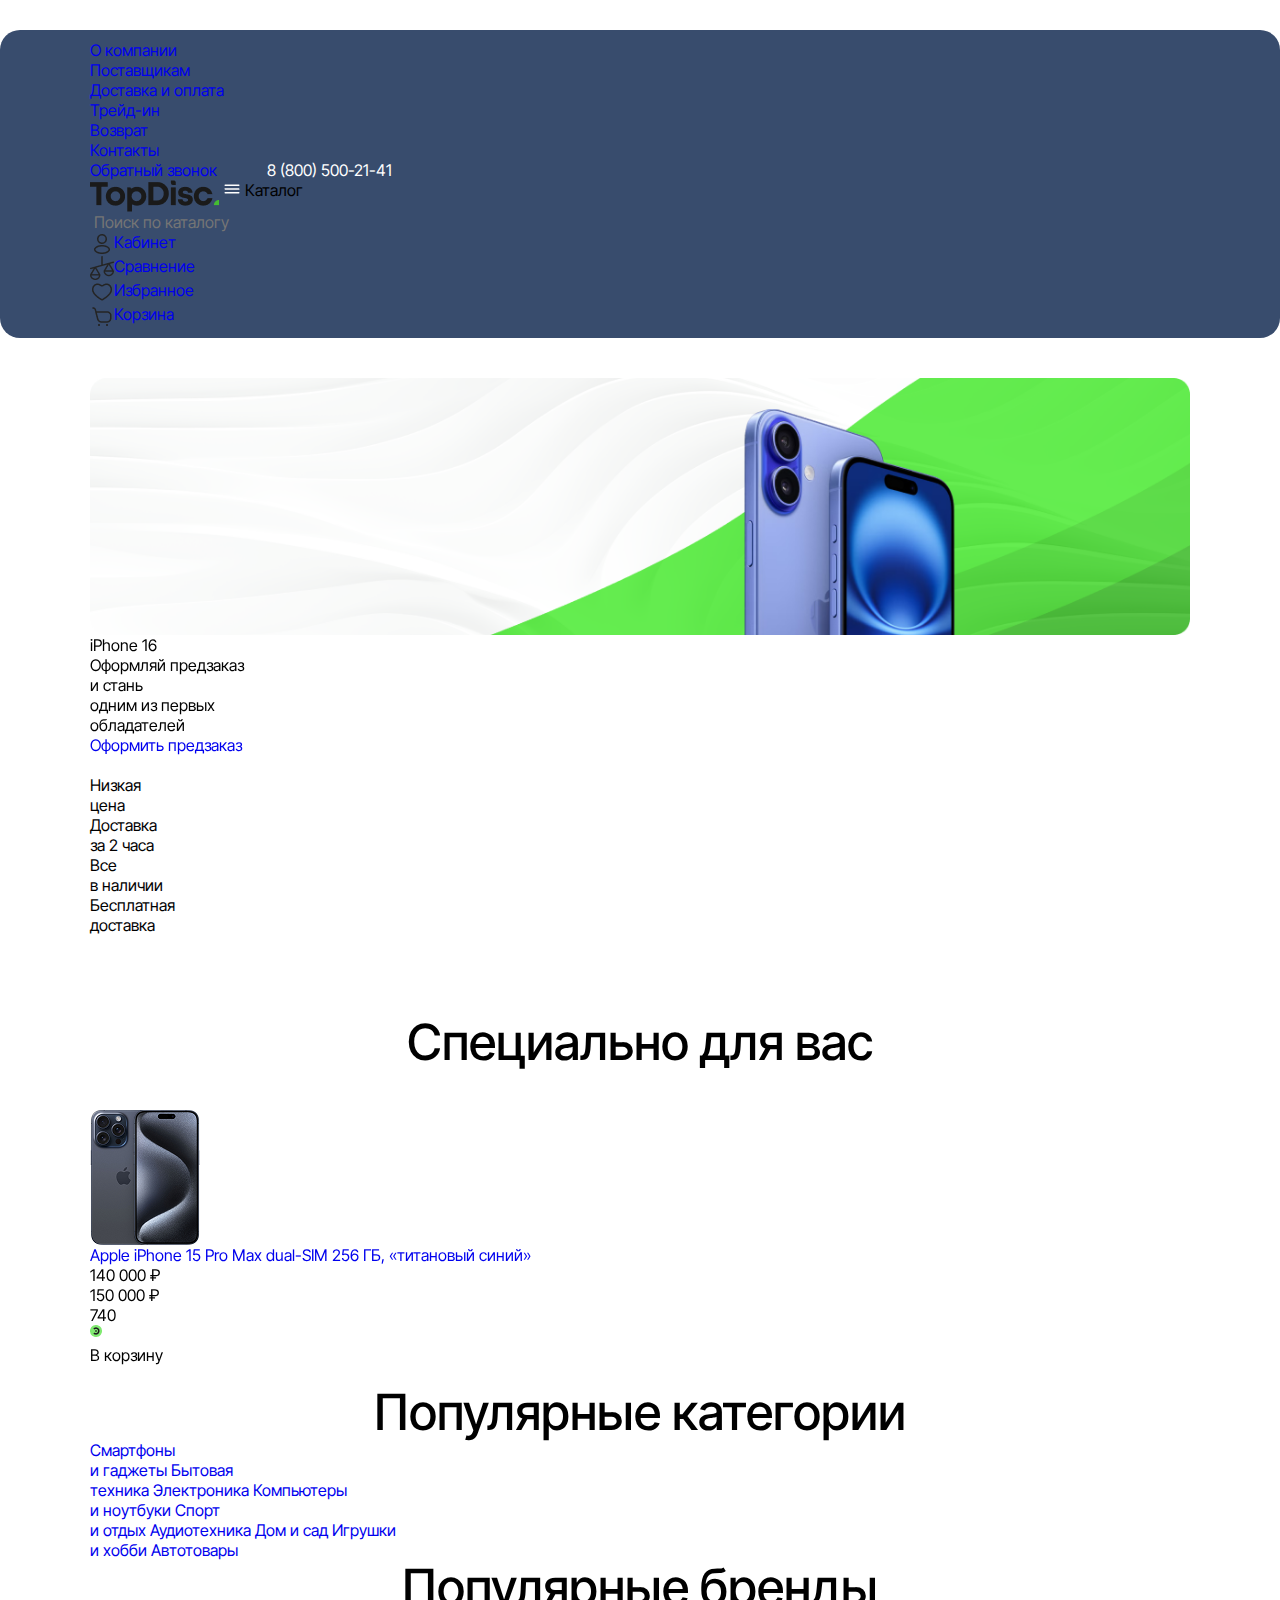
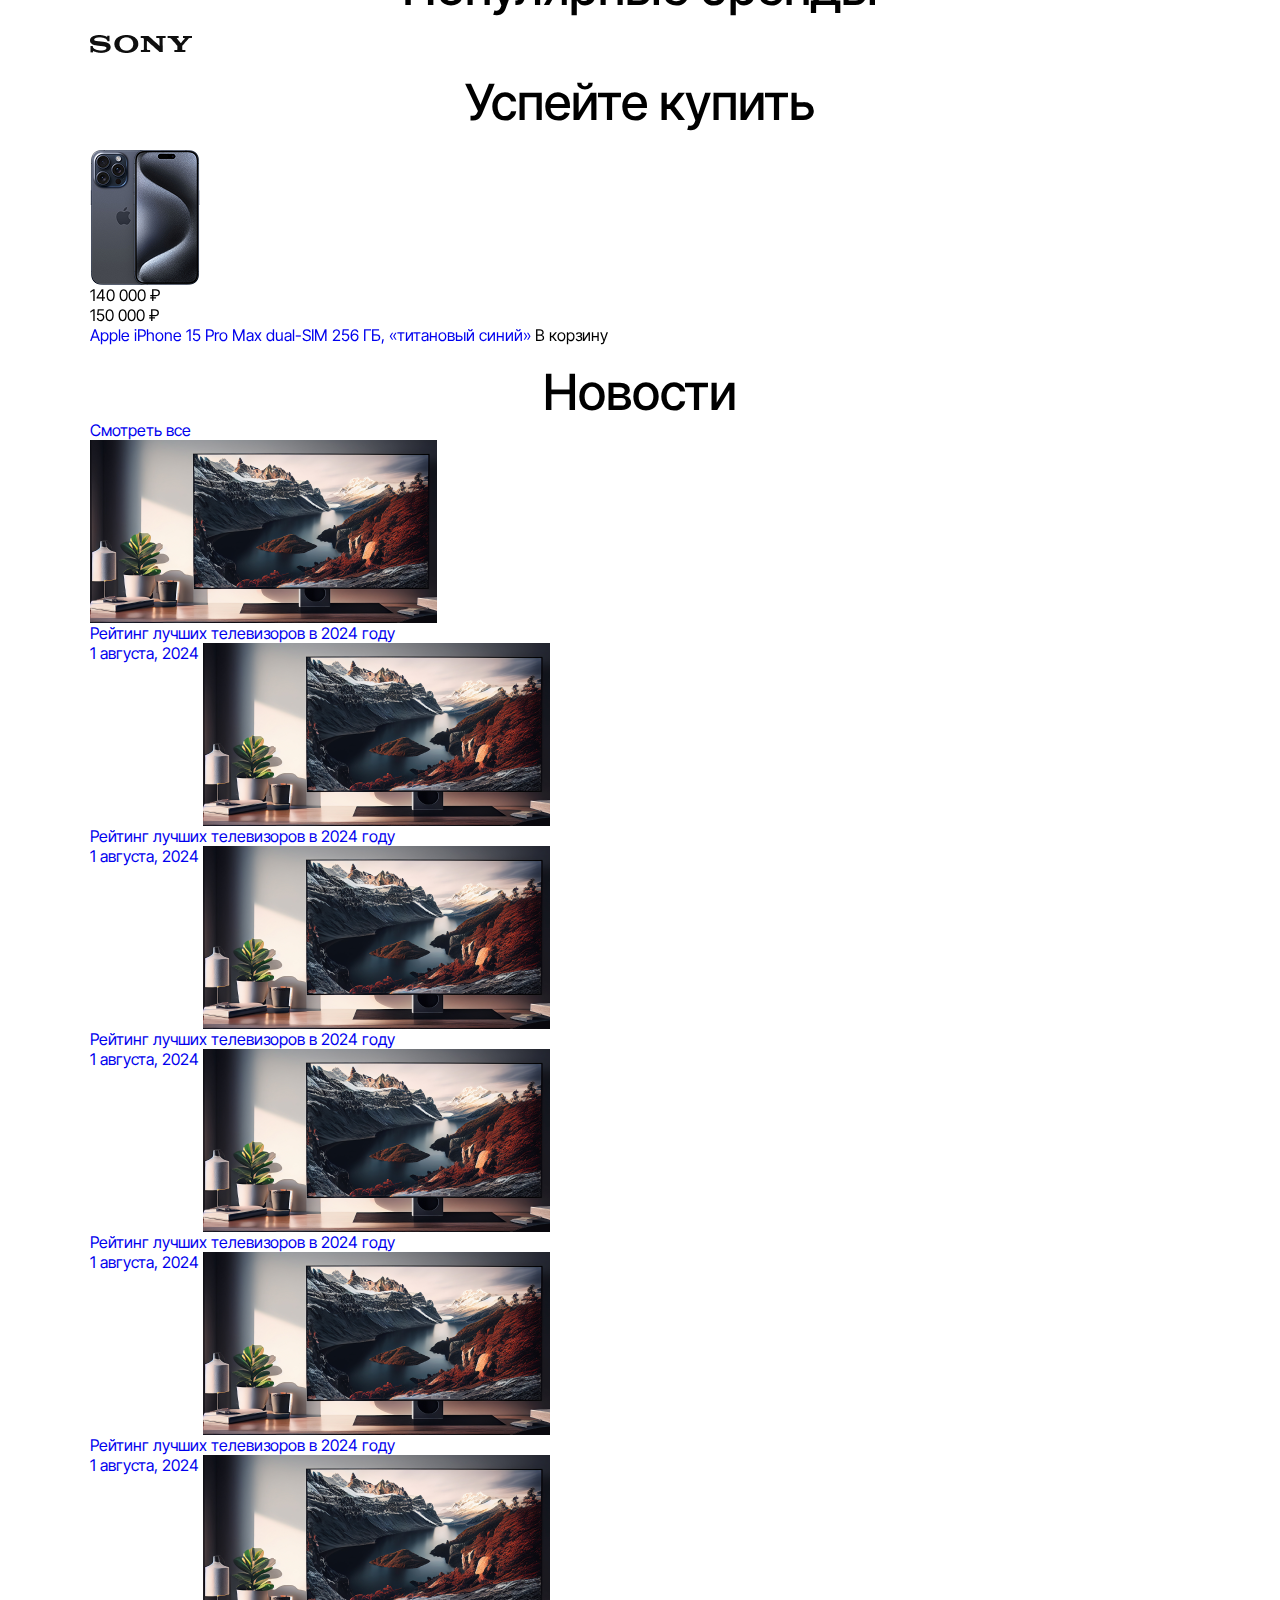
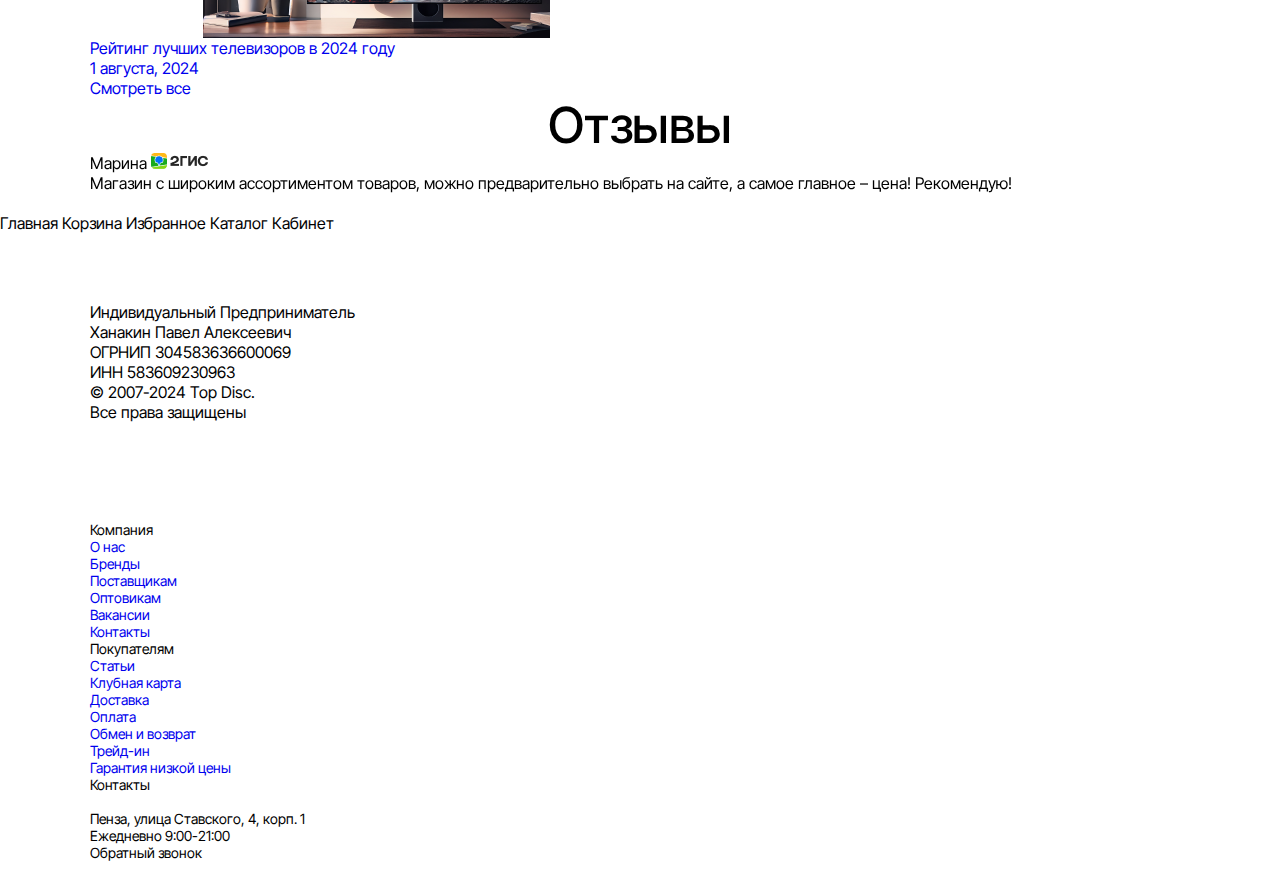
<file: index.html>
<!DOCTYPE html>
<html lang="ru">

<head>
    <meta charset="UTF-8">
    <meta name="viewport" content="width=device-width, initial-scale=1.0">
    <title>Главная | TopDisk</title>
    <link rel="stylesheet" href="css/normalize.css">
    <link rel="stylesheet" href="css/bootstrap-grid.css">
    <link rel="stylesheet" href="https://cdn.jsdelivr.net/npm/swiper@11/swiper-bundle.min.css" />
    <link rel="stylesheet" href="css/style.css">
</head>

<body>
    <header class="header">
        <div class="container">
            <!-- ВЕРХНЯЯ ПОЛОСА --------------------------------------------------- -->
            <div class="header__top">
                <div class="header__row">
                    <!-- Навигация слева -->
                    <nav class="header__nav">
                        <ul class="header__nav-list">
                            <li class="header__nav-item"><a href="#">О компании</a></li>
                            <li class="header__nav-item"><a href="#">Поставщикам</a></li>
                            <li class="header__nav-item"><a href="#">Доставка и оплата</a></li>
                            <li class="header__nav-item"><a href="#">Трейд-ин</a></li>
                            <li class="header__nav-item"><a href="#">Возврат</a></li>
                            <li class="header__nav-item"><a href="#">Контакты</a></li>
                        </ul>
                    </nav>

                    <!-- «Обратный звонок» + телефон (в одну строку, 44 px) -->
                    <div class="header__contacts">
                        <a href="#" class="header__callback">Обратный звонок</a>
                        <a href="tel:+78005002141" class="header__phone">8 (800) 500-21-41</a>
                    </div>
                </div>
            </div>

            <!-- НИЖНЯЯ ПОЛОСА ---------------------------------------------------- -->
            <div class="header__bottom">
                <div class="header__row">
                    <!-- Логотип -->
                    <a href="/" class="header__logo"><img src="img/header/logo.png" alt="logo"></a>

                    <!-- Каталог (строго +45 px от лого) -->
                    <button class="header__catalog">
                        <span class="header__catalog-icon"><img src="img/header/burger.png" alt="Каталог"></span>
                        <span class="header__catalog-text">Каталог</span>
                    </button>

                    <!-- Поиск (+20 px от каталога, тянется) -->
                    <form class="header__search">
                        <button class="header__search-btn" aria-label="Найти"></button>
                        <input type="search" class="header__search-input" placeholder="Поиск по каталогу">

                    </form>

                    <!-- Иконки действий справа -->
                    <ul class="header__actions">
                        <li class="header__action header__action--account">
                            <a href="#" aria-label="Кабинет"><img src="img/header/user.png"
                                    alt="Кабинет"><span>Кабинет</span></a>
                        </li>
                        <li class="header__action header__action--compare">
                            <a href="#" aria-label="Сравнение"><img src="img/header/ves.png"
                                    alt="Сравнение"><span>Сравнение</span></a>
                        </li>
                        <li class="header__action header__action--favorite">
                            <a href="#" aria-label="Избранное"><img src="img/header/heart.png"
                                    alt="Избранное"><span>Избранное</span></a>
                        </li>
                        <li class="header__action header__action--cart">
                            <a href="#" aria-label="Корзина"><img src="img/header/cart.png"
                                    alt="Корзина"><span>Корзина</span></a>
                        </li>
                    </ul>


                </div>
            </div>
        </div>
    </header>
    <div class="container">
        <div class="hero">
            <div class="hero-slider">


                <!-- большой слайдер -->
                <div class="hero-slider-wrapper">
                    <button class="hero-slider-nav hero-slider-prev" aria-label="prev"></button>

                    <div class="swiper hero-slider__swiper">
                        <div class="swiper-wrapper">
                            <div class="swiper-slide">
                                <img src="img/hero/slide.png" alt="">
                                <div class="hero-slider-content">
                                    <div class="hero-slider-content-wrapper">
                                        <div class="hero-slider-content-title">iPhone 16</div>
                                        <div class="hero-slider-content-text">Оформляй предзаказ<br
                                                class="desktop-hidden"> и стань<br class="mobile-hidden"> одним из
                                            первых<br class="desktop-hidden"> обладателей</div>
                                        <a href="#" class="mobile-hidden hero-slider-content-button">Оформить
                                            предзаказ</a>
                                    </div>
                                </div>
                            </div>
                            <div class="swiper-slide"><img src="img/hero/slide.png" alt=""></div>
                            <div class="swiper-slide"><img src="img/hero/slide.png" alt=""></div>
                            <div class="swiper-slide"><img src="img/hero/slide.png" alt=""></div>
                            <div class="swiper-slide"><img src="img/hero/slide.png" alt=""></div>
                        </div>

                        <!-- точки для мобилки -->
                        <div class="swiper-pagination"></div>
                    </div>

                    <button class="hero-slider-nav hero-slider-next" aria-label="next"></button>
                </div>

            </div>
            <div class="hero-row">
                <div class="hero-block hero-block--price"><span class="hero-block__text">Низкая<br>цена</span></div>
                <div class="hero-block hero-block--fast"><span class="hero-block__text">Доставка<br>
                        за 2 часа</span></div>
                <div class="hero-block hero-block--stock"><span class="hero-block__text">Все<br>в наличии</span>
                </div>
                <div class="hero-block hero-block--free"><span class="hero-block__text">Бесплатная<br>доставка</span>
                </div>
            </div>
        </div>
    </div>

    <section class="hits">
        <div class="container">

            <h2 class="hits__title">Специально для вас</h2>
            <div class="hits-slider-wrapper">
                <!-- навигация -->
                <button class="hits__nav hits__nav--prev" aria-label="Предыдущий"></button>
                <!-- Swiper -->
                <div class="swiper hits__swiper">
                    <div class="swiper-wrapper">



                        <div class="swiper-slide">
                            <div class="catalog__main-item">
                                <div class="catalog__main-imagewrapper">
                                    <div class="catalog__main-item-action-buttons">
                                        <button class="action-btn favorite" type="button"
                                            aria-label="Добавить в избранное"></button>

                                        <button class="action-btn compare" type="button"
                                            aria-label="Добавить к сравнению"></button>
                                    </div>
                                    <img class="catalog__main-image" alt="Товар" src="img/catalog/iphone.png">
                                </div>
                                <a href="#" class="catalog__main-title">Apple iPhone 15 Pro Max dual-SIM 256 ГБ,
                                    «титановый
                                    синий»</a>
                                <div class="catalog__main-row">
                                    <div class="catalog__main-prices">
                                        <div class="catalog__main-price">140 000 ₽</div>
                                        <div class="catalog__main-oldprice">150 000 ₽</div>
                                    </div>
                                    <div class="catalog__main-score">
                                        <div class="catalog__main-score-num">740</div>
                                        <img class="catalog__main-score-img" alt="Score" src="img/header/score.png">
                                    </div>
                                </div>
                                <button class="catalog__main-button">В корзину</button>
                            </div>
                        </div>
                        <div class="swiper-slide">
                            <div class="catalog__main-item">
                                <div class="catalog__main-imagewrapper">
                                    <div class="catalog__main-item-action-buttons">
                                        <button class="action-btn favorite" type="button"
                                            aria-label="Добавить в избранное"></button>

                                        <button class="action-btn compare" type="button"
                                            aria-label="Добавить к сравнению"></button>
                                    </div>
                                    <img class="catalog__main-image" alt="Товар" src="img/catalog/iphone1.png">
                                </div>
                                <a href="#" class="catalog__main-title">Apple iPhone 15 Pro Max dual-SIM 256 ГБ,
                                    «титановый
                                    синий»</a>
                                <div class="catalog__main-row">
                                    <div class="catalog__main-prices">
                                        <div class="catalog__main-price">140 000 ₽</div>
                                        <div class="catalog__main-oldprice">150 000 ₽</div>
                                    </div>
                                    <div class="catalog__main-score">
                                        <div class="catalog__main-score-num">740</div>
                                        <img class="catalog__main-score-img" alt="Score" src="img/header/score.png">
                                    </div>
                                </div>
                                <button class="catalog__main-button">В корзину</button>
                            </div>
                        </div>
                        <div class="swiper-slide">
                            <div class="catalog__main-item">
                                <div class="catalog__main-imagewrapper">
                                    <div class="catalog__main-item-action-buttons">
                                        <button class="action-btn favorite" type="button"
                                            aria-label="Добавить в избранное"></button>

                                        <button class="action-btn compare" type="button"
                                            aria-label="Добавить к сравнению"></button>
                                    </div>
                                    <img class="catalog__main-image" alt="Товар" src="img/catalog/iphone2.png">
                                </div>
                                <a href="#" class="catalog__main-title">Apple iPhone 15 Pro Max dual-SIM 256 ГБ,
                                    «титановый
                                    синий»</a>
                                <div class="catalog__main-row">
                                    <div class="catalog__main-prices">
                                        <div class="catalog__main-price">140 000 ₽</div>
                                        <div class="catalog__main-oldprice">150 000 ₽</div>
                                    </div>
                                    <div class="catalog__main-score">
                                        <div class="catalog__main-score-num">740</div>
                                        <img class="catalog__main-score-img" alt="Score" src="img/header/score.png">
                                    </div>
                                </div>
                                <button class="catalog__main-button">В корзину</button>
                            </div>
                        </div>
                        <div class="swiper-slide">
                            <div class="catalog__main-item">
                                <div class="catalog__main-imagewrapper">
                                    <div class="catalog__main-item-action-buttons">
                                        <button class="action-btn favorite" type="button"
                                            aria-label="Добавить в избранное"></button>

                                        <button class="action-btn compare" type="button"
                                            aria-label="Добавить к сравнению"></button>
                                    </div>
                                    <img class="catalog__main-image" alt="Товар" src="img/catalog/iphone3.png">
                                </div>
                                <a href="#" class="catalog__main-title">Apple iPhone 15 Pro Max dual-SIM 256 ГБ,
                                    «титановый
                                    синий»</a>
                                <div class="catalog__main-row">
                                    <div class="catalog__main-prices">
                                        <div class="catalog__main-price">140 000 ₽</div>
                                        <div class="catalog__main-oldprice">150 000 ₽</div>
                                    </div>
                                    <div class="catalog__main-score">
                                        <div class="catalog__main-score-num">740</div>
                                        <img class="catalog__main-score-img" alt="Score" src="img/header/score.png">
                                    </div>
                                </div>
                                <button class="catalog__main-button">В корзину</button>
                            </div>
                        </div>
                        <div class="swiper-slide">
                            <div class="catalog__main-item">
                                <div class="catalog__main-imagewrapper">
                                    <div class="catalog__main-item-action-buttons">
                                        <button class="action-btn favorite" type="button"
                                            aria-label="Добавить в избранное"></button>

                                        <button class="action-btn compare" type="button"
                                            aria-label="Добавить к сравнению"></button>
                                    </div>
                                    <img class="catalog__main-image" alt="Товар" src="img/catalog/iphone.png">
                                </div>
                                <a href="#" class="catalog__main-title">Apple iPhone 15 Pro Max dual-SIM 256 ГБ,
                                    «титановый
                                    синий»</a>
                                <div class="catalog__main-row">
                                    <div class="catalog__main-prices">
                                        <div class="catalog__main-price">140 000 ₽</div>
                                        <div class="catalog__main-oldprice">150 000 ₽</div>
                                    </div>
                                    <div class="catalog__main-score">
                                        <div class="catalog__main-score-num">740</div>
                                        <img class="catalog__main-score-img" alt="Score" src="img/header/score.png">
                                    </div>
                                </div>
                                <button class="catalog__main-button">В корзину</button>
                            </div>
                        </div>
                        <div class="swiper-slide">
                            <div class="catalog__main-item">
                                <div class="catalog__main-imagewrapper">
                                    <div class="catalog__main-item-action-buttons">
                                        <button class="action-btn favorite" type="button"
                                            aria-label="Добавить в избранное"></button>

                                        <button class="action-btn compare" type="button"
                                            aria-label="Добавить к сравнению"></button>
                                    </div>
                                    <img class="catalog__main-image" alt="Товар" src="img/catalog/iphone1.png">
                                </div>
                                <a href="#" class="catalog__main-title">Apple iPhone 15 Pro Max dual-SIM 256 ГБ,
                                    «титановый
                                    синий»</a>
                                <div class="catalog__main-row">
                                    <div class="catalog__main-prices">
                                        <div class="catalog__main-price">140 000 ₽</div>
                                        <div class="catalog__main-oldprice">150 000 ₽</div>
                                    </div>
                                    <div class="catalog__main-score">
                                        <div class="catalog__main-score-num">740</div>
                                        <img class="catalog__main-score-img" alt="Score" src="img/header/score.png">
                                    </div>
                                </div>
                                <button class="catalog__main-button">В корзину</button>
                            </div>
                        </div>
                        <div class="swiper-slide">
                            <div class="catalog__main-item">
                                <div class="catalog__main-imagewrapper">
                                    <div class="catalog__main-item-action-buttons">
                                        <button class="action-btn favorite" type="button"
                                            aria-label="Добавить в избранное"></button>

                                        <button class="action-btn compare" type="button"
                                            aria-label="Добавить к сравнению"></button>
                                    </div>
                                    <img class="catalog__main-image" alt="Товар" src="img/catalog/iphone2.png">
                                </div>
                                <a href="#" class="catalog__main-title">Apple iPhone 15 Pro Max dual-SIM 256 ГБ,
                                    «титановый
                                    синий»</a>
                                <div class="catalog__main-row">
                                    <div class="catalog__main-prices">
                                        <div class="catalog__main-price">140 000 ₽</div>
                                        <div class="catalog__main-oldprice">150 000 ₽</div>
                                    </div>
                                    <div class="catalog__main-score">
                                        <div class="catalog__main-score-num">740</div>
                                        <img class="catalog__main-score-img" alt="Score" src="img/header/score.png">
                                    </div>
                                </div>
                                <button class="catalog__main-button">В корзину</button>
                            </div>
                        </div>
                        <div class="swiper-slide">
                            <div class="catalog__main-item">
                                <div class="catalog__main-imagewrapper">
                                    <div class="catalog__main-item-action-buttons">
                                        <button class="action-btn favorite" type="button"
                                            aria-label="Добавить в избранное"></button>

                                        <button class="action-btn compare" type="button"
                                            aria-label="Добавить к сравнению"></button>
                                    </div>
                                    <img class="catalog__main-image" alt="Товар" src="img/catalog/iphone3.png">
                                </div>
                                <a href="#" class="catalog__main-title">Apple iPhone 15 Pro Max dual-SIM 256 ГБ,
                                    «титановый
                                    синий»</a>
                                <div class="catalog__main-row">
                                    <div class="catalog__main-prices">
                                        <div class="catalog__main-price">140 000 ₽</div>
                                        <div class="catalog__main-oldprice">150 000 ₽</div>
                                    </div>
                                    <div class="catalog__main-score">
                                        <div class="catalog__main-score-num">740</div>
                                        <img class="catalog__main-score-img" alt="Score" src="img/header/score.png">
                                    </div>
                                </div>
                                <button class="catalog__main-button">В корзину</button>
                            </div>
                        </div>
                        <!-- …добавляйте сколько нужно -->
                    </div>
                </div>
                <button class="hits__nav hits__nav--next" aria-label="Следующий"></button>
            </div>
        </div>
    </section>

    <section class="popular-cats">
        <div class="container">
            <h2 class="popular-cats__heading">Популярные категории</h2>

            <div class="popular-cats__grid">
                <!-- Крупная карточка 2 × 2 -->
                <a href="#" class="popular-card popular-card--xl card--smartphones1">
                    <span class="popular-card__title">Смартфоны<br>и&nbsp;гаджеты</span>
                </a>

                <!-- 1-я строка маленьких -->
                <a href="#" class="popular-card card--home-tech">
                    <span class="popular-card__title">Бытовая<br>техника</span>
                </a>

                <a href="#" class="popular-card card--electronics">
                    <span class="popular-card__title">Электроника</span>
                </a>

                <a href="#" class="popular-card card--computers">
                    <span class="popular-card__title">Компьютеры<br>и&nbsp;ноутбуки</span>
                </a>

                <a href="#" class="popular-card card--sports">
                    <span class="popular-card__title">Спорт<br>и&nbsp;отдых</span>
                </a>

                <!-- 2-я строка маленьких -->
                <a href="#" class="popular-card card--audio">
                    <span class="popular-card__title">Аудиотехника</span>
                </a>

                <a href="#" class="popular-card card--home-garden">
                    <span class="popular-card__title">Дом&nbsp;и&nbsp;сад</span>
                </a>

                <a href="#" class="popular-card card--toys">
                    <span class="popular-card__title">Игрушки<br>и&nbsp;хобби</span>
                </a>

                <a href="#" class="popular-card card--auto">
                    <span class="popular-card__title">Автотовары</span>
                </a>
            </div>
        </div>
    </section>
    <section class="brands">
        <div class="container">
            <h2 class="brands__title">Популярные бренды</h2>
            <div class="brands__wrapper">
                <!-- стрелки (видны только ≥768 px) -->
                <button class="brands__arrow brands__arrow--prev" aria-label="Назад"></button>
                <div class="brands__slider swiper">

                    <div class=" swiper-wrapper">
                        <!-- одна плитка-бренд -->
                        <div class="brands__slide swiper-slide">
                            <span class="brands__pill">
                                <img src="img/brands/sony.png" alt="Sony">
                            </span>
                        </div>

                        <div class="brands__slide swiper-slide">
                            <span class="brands__pill">
                                <img src="img/brands/sony.png" alt="Sony">
                            </span>
                        </div>
                        <div class="brands__slide swiper-slide">
                            <span class="brands__pill">
                                <img src="img/brands/sony.png" alt="Sony">
                            </span>
                        </div>
                        <div class="brands__slide swiper-slide">
                            <span class="brands__pill">
                                <img src="img/brands/sony.png" alt="Sony">
                            </span>
                        </div>
                        <div class="brands__slide swiper-slide">
                            <span class="brands__pill">
                                <img src="img/brands/sony.png" alt="Sony">
                            </span>
                        </div>
                        <div class="brands__slide swiper-slide">
                            <span class="brands__pill">
                                <img src="img/brands/sony.png" alt="Sony">
                            </span>
                        </div>
                        <div class="brands__slide swiper-slide">
                            <span class="brands__pill">
                                <img src="img/brands/sony.png" alt="Sony">
                            </span>
                        </div>
                        <div class="brands__slide swiper-slide">
                            <span class="brands__pill">
                                <img src="img/brands/sony.png" alt="Sony">
                            </span>
                        </div>
                        <div class="brands__slide swiper-slide">
                            <span class="brands__pill">
                                <img src="img/brands/sony.png" alt="Sony">
                            </span>
                        </div>
                        <div class="brands__slide swiper-slide">
                            <span class="brands__pill">
                                <img src="img/brands/sony.png" alt="Sony">
                            </span>
                        </div>
                        <div class="brands__slide swiper-slide">
                            <span class="brands__pill">
                                <img src="img/brands/sony.png" alt="Sony">
                            </span>
                        </div>
                        <div class="brands__slide swiper-slide">
                            <span class="brands__pill">
                                <img src="img/brands/sony.png" alt="Sony">
                            </span>
                        </div>
                        <div class="brands__slide swiper-slide">
                            <span class="brands__pill">
                                <img src="img/brands/sony.png" alt="Sony">
                            </span>
                        </div>
                    </div>

                </div>
                <button class="brands__arrow brands__arrow--next" aria-label="Вперёд"></button>
            </div>

        </div>
    </section>
    <section class="hits-green">
        <div class="container">

            <h2 class="hits-green__title">Успейте купить</h2>
            <div class="hits-slider-wrapper">
                <!-- навигация -->
                <button class="hits-green__nav hits-green__nav--prev" aria-label="Предыдущий"></button>
                <!-- Swiper -->
                <div class="swiper hits-green__swiper">
                    <div class="swiper-wrapper">



                        <div class="swiper-slide">
                            <div class="catalog__main-item">
                                <div class="catalog__main-imagewrapper">
                                    <img class="catalog__main-image" alt="Товар" src="img/catalog/iphone.png">
                                </div>
                                <div class="catalog__main-prices">
                                    <div class="catalog__main-price">140 000 ₽</div>
                                    <div class="catalog__main-oldprice">150 000 ₽</div>
                                </div>
                                <a href="#" class="catalog__main-title">Apple iPhone 15 Pro Max dual-SIM 256 ГБ,
                                    «титановый
                                    синий»</a>
                                <button class="catalog__main-button">В корзину</button>
                            </div>
                        </div>
                        <div class="swiper-slide">
                            <div class="catalog__main-item">
                                <div class="catalog__main-imagewrapper">
                                    <img class="catalog__main-image" alt="Товар" src="img/catalog/iphone.png">
                                </div>
                                <div class="catalog__main-prices">
                                    <div class="catalog__main-price">140 000 ₽</div>
                                    <div class="catalog__main-oldprice">150 000 ₽</div>
                                </div>
                                <a href="#" class="catalog__main-title">Apple iPhone 15 Pro Max dual-SIM 256 ГБ,
                                    «титановый
                                    синий»</a>
                                <button class="catalog__main-button">В корзину</button>
                            </div>
                        </div>
                        <div class="swiper-slide">
                            <div class="catalog__main-item">
                                <div class="catalog__main-imagewrapper">
                                    <img class="catalog__main-image" alt="Товар" src="img/catalog/iphone.png">
                                </div>
                                <div class="catalog__main-prices">
                                    <div class="catalog__main-price">140 000 ₽</div>
                                    <div class="catalog__main-oldprice">150 000 ₽</div>
                                </div>
                                <a href="#" class="catalog__main-title">Apple iPhone 15 Pro Max dual-SIM 256 ГБ,
                                    «титановый
                                    синий»</a>
                                <button class="catalog__main-button">В корзину</button>
                            </div>
                        </div>
                        <div class="swiper-slide">
                            <div class="catalog__main-item">
                                <div class="catalog__main-imagewrapper">
                                    <img class="catalog__main-image" alt="Товар" src="img/catalog/iphone.png">
                                </div>
                                <div class="catalog__main-prices">
                                    <div class="catalog__main-price">140 000 ₽</div>
                                    <div class="catalog__main-oldprice">150 000 ₽</div>
                                </div>
                                <a href="#" class="catalog__main-title">Apple iPhone 15 Pro Max dual-SIM 256 ГБ,
                                    «титановый
                                    синий»</a>
                                <button class="catalog__main-button">В корзину</button>
                            </div>
                        </div>
                        <div class="swiper-slide">
                            <div class="catalog__main-item">
                                <div class="catalog__main-imagewrapper">
                                    <img class="catalog__main-image" alt="Товар" src="img/catalog/iphone.png">
                                </div>
                                <div class="catalog__main-prices">
                                    <div class="catalog__main-price">140 000 ₽</div>
                                    <div class="catalog__main-oldprice">150 000 ₽</div>
                                </div>
                                <a href="#" class="catalog__main-title">Apple iPhone 15 Pro Max dual-SIM 256 ГБ,
                                    «титановый
                                    синий»</a>
                                <button class="catalog__main-button">В корзину</button>
                            </div>
                        </div>
                        <div class="swiper-slide">
                            <div class="catalog__main-item">
                                <div class="catalog__main-imagewrapper">
                                    <img class="catalog__main-image" alt="Товар" src="img/catalog/iphone.png">
                                </div>
                                <div class="catalog__main-prices">
                                    <div class="catalog__main-price">140 000 ₽</div>
                                    <div class="catalog__main-oldprice">150 000 ₽</div>
                                </div>
                                <a href="#" class="catalog__main-title">Apple iPhone 15 Pro Max dual-SIM 256 ГБ,
                                    «титановый
                                    синий»</a>
                                <button class="catalog__main-button">В корзину</button>
                            </div>
                        </div>
                        <div class="swiper-slide">
                            <div class="catalog__main-item">
                                <div class="catalog__main-imagewrapper">
                                    <img class="catalog__main-image" alt="Товар" src="img/catalog/iphone.png">
                                </div>
                                <div class="catalog__main-prices">
                                    <div class="catalog__main-price">140 000 ₽</div>
                                    <div class="catalog__main-oldprice">150 000 ₽</div>
                                </div>
                                <a href="#" class="catalog__main-title">Apple iPhone 15 Pro Max dual-SIM 256 ГБ,
                                    «титановый
                                    синий»</a>
                                <button class="catalog__main-button">В корзину</button>
                            </div>
                        </div>

                    </div>
                </div>
                <button class="hits-green__nav hits-green__nav--next" aria-label="Следующий"></button>
            </div>
        </div>
    </section>
    <section class="news">
        <div class="container">

            <div class="news__top">
                <h2 class="news__title">Новости</h2>
                <a href="#" class="news__more btn--outline-accent">Смотреть все</a>
            </div>

            <div class="news__list">
                <a href="#" class="news-card">
                    <img class="news-card__img" src="img/news/tv.png" alt="">
                    <h3 class="news-card__title">Рейтинг лучших телевизоров в 2024 году</h3>
                    <time class="news-card__date" datetime="2024-08-01">1 августа, 2024</time>
                </a>

                <a href="#" class="news-card">
                    <img class="news-card__img" src="img/news/tv.png" alt="">
                    <h3 class="news-card__title">Рейтинг лучших телевизоров в 2024 году</h3>
                    <time class="news-card__date" datetime="2024-08-01">1 августа, 2024</time>
                </a>

                <a href="#" class="news-card">
                    <img class="news-card__img" src="img/news/tv.png" alt="">
                    <h3 class="news-card__title">Рейтинг лучших телевизоров в 2024 году</h3>
                    <time class="news-card__date" datetime="2024-08-01">1 августа, 2024</time>
                </a>

                <a href="#" class="news-card">
                    <img class="news-card__img" src="img/news/tv.png" alt="">
                    <h3 class="news-card__title">Рейтинг лучших телевизоров в 2024 году</h3>
                    <time class="news-card__date" datetime="2024-08-01">1 августа, 2024</time>
                </a>

                <a href="#" class="news-card mobile-hidden">
                    <img class="news-card__img" src="img/news/tv.png" alt="">
                    <h3 class="news-card__title">Рейтинг лучших телевизоров в 2024 году</h3>
                    <time class="news-card__date" datetime="2024-08-01">1 августа, 2024</time>
                </a>

                <a href="#" class="news-card mobile-hidden">
                    <img class="news-card__img" src="img/news/tv.png" alt="">
                    <h3 class="news-card__title">Рейтинг лучших телевизоров в 2024 году</h3>
                    <time class="news-card__date" datetime="2024-08-01">1 августа, 2024</time>
                </a>
            </div>

            <a href="#" class="news__more news__more--mobile btn--outline-accent btn--full">Смотреть все</a>
        </div>
    </section>
    <section class="reviews">
        <div class="container">
            <h2 class="reviews__title">Отзывы</h2>

            <div class="reviews__wrapper">


                <div class="reviews__slider swiper">
                    <div class="swiper-wrapper">

                        <div class="reviews__slide swiper-slide">
                            <article class="review-card">
                                <header class="review-card__head">
                                    <span class="review-card__author">Марина</span>
                                    <img class="review-card__logo" src="img/2gis.png" alt="2ГИС">
                                </header>
                                <ul class="review-card__stars">
                                    <li></li>
                                    <li></li>
                                    <li></li>
                                    <li></li>
                                    <li></li>
                                </ul>
                                <p class="review-card__text">
                                    Магазин с широким ассортиментом товаров, можно предварительно выбрать на сайте, а
                                    самое главное – цена! Рекомендую!
                                </p>
                            </article>
                        </div>

                        <div class="reviews__slide swiper-slide">
                            <article class="review-card">
                                <header class="review-card__head">
                                    <span class="review-card__author">Марина</span>
                                    <img class="review-card__logo" src="img/2gis.png" alt="2ГИС">
                                </header>
                                <ul class="review-card__stars">
                                    <li></li>
                                    <li></li>
                                    <li></li>
                                    <li></li>
                                    <li></li>
                                </ul>
                                <p class="review-card__text">
                                    Магазин с широким ассортиментом товаров, можно предварительно выбрать на сайте, а
                                    самое главное – цена! Рекомендую!
                                </p>
                            </article>
                        </div>

                        <div class="reviews__slide swiper-slide">
                            <article class="review-card">
                                <header class="review-card__head">
                                    <span class="review-card__author">Марина</span>
                                    <img class="review-card__logo" src="img/2gis.png" alt="2ГИС">
                                </header>
                                <ul class="review-card__stars">
                                    <li></li>
                                    <li></li>
                                    <li></li>
                                    <li></li>
                                    <li></li>
                                </ul>
                                <p class="review-card__text">
                                    Магазин с широким ассортиментом товаров, можно предварительно выбрать на сайте, а
                                    самое главное – цена! Рекомендую!
                                </p>
                            </article>
                        </div>
                        <div class="reviews__slide swiper-slide">
                            <article class="review-card">
                                <header class="review-card__head">
                                    <span class="review-card__author">Марина</span>
                                    <img class="review-card__logo" src="img/2gis.png" alt="2ГИС">
                                </header>
                                <ul class="review-card__stars">
                                    <li></li>
                                    <li></li>
                                    <li></li>
                                    <li></li>
                                    <li></li>
                                </ul>
                                <p class="review-card__text">
                                    Магазин с широким ассортиментом товаров, можно предварительно выбрать на сайте, а
                                    самое главное – цена! Рекомендую!
                                </p>
                            </article>
                        </div>

                        <div class="reviews__slide swiper-slide">
                            <article class="review-card">
                                <header class="review-card__head">
                                    <span class="review-card__author">Марина</span>
                                    <img class="review-card__logo" src="img/2gis.png" alt="2ГИС">
                                </header>
                                <ul class="review-card__stars">
                                    <li></li>
                                    <li></li>
                                    <li></li>
                                    <li></li>
                                    <li></li>
                                </ul>
                                <p class="review-card__text">
                                    Магазин с широким ассортиментом товаров, можно предварительно выбрать на сайте, а
                                    самое главное – цена! Рекомендую!
                                </p>
                            </article>
                        </div>

                        <div class="reviews__slide swiper-slide">
                            <article class="review-card">
                                <header class="review-card__head">
                                    <span class="review-card__author">Марина</span>
                                    <img class="review-card__logo" src="img/2gis.png" alt="2ГИС">
                                </header>
                                <ul class="review-card__stars">
                                    <li></li>
                                    <li></li>
                                    <li></li>
                                    <li></li>
                                    <li></li>
                                </ul>
                                <p class="review-card__text">
                                    Магазин с широким ассортиментом товаров, можно предварительно выбрать на сайте, а
                                    самое главное – цена! Рекомендую!
                                </p>
                            </article>
                        </div>

                    </div>
                </div>
                <div class="reviews__arrows">
                    <button class="reviews__arrow reviews__arrow--prev" aria-label="Назад"></button>
                    <button class="reviews__arrow reviews__arrow--next" aria-label="Вперёд"></button>
                </div>

            </div>
        </div>
    </section>

    <footer class="mobile-bar">

        <!-- BOTTOM NAV -->
        <nav class="mobile-nav">
            <a class="mobile-nav__item nav-main">
                <span>Главная</span>
            </a>
            <a class="mobile-nav__item nav-cart">
                <span>Корзина</span>
            </a>
            <a class="mobile-nav__item nav-favorite">
                <span>Избранное</span>
            </a>
            <a class="mobile-nav__item is-active nav-catalog">
                <span>Каталог</span>
            </a>
            <a class="mobile-nav__item nav-user">
                <span>Кабинет</span>
            </a>
        </nav>

    </footer>
    <footer>
        <div class="container">
            <div class="footer__row">
                <div class="footer__left">
                    <a href="/"><img src="img/footer/logo.png" alt="logo" class="footer__logo"></a>
                    <div class="footer__text">Индивидуальный Предприниматель<br>Ханакин Павел Алексеевич</div>
                    <div class="footer__data">
                        <div class="footer__data-item">ОГРНИП <span>304583636600069</span></div>

                        <div class="footer__data-item">ИНН <span>583609230963</span></div>
                    </div>
                    <div class="footer__copyright">
                        © 2007-2024 Top Disc.<br>Все права защищены
                    </div>
                </div>
                <div class="footer__right">
                    <div class="footer__top"></div>
                    <div class="footer__bottom">
                        <div class="footer__nav">
                            <div class="footer__nav-left">
                                <div class="footer__title">Компания</div>
                                <nav>
                                    <ul>
                                        <li><a href="#">О нас</a></li>
                                        <li><a href="#">Бренды</a></li>
                                        <li><a href="#">Поставщикам</a></li>
                                        <li><a href="#">Оптовикам</a></li>
                                        <li><a href="#">Вакансии</a></li>
                                        <li><a href="#">Контакты</a></li>
                                    </ul>
                                </nav>
                            </div>
                            <div class="footer__nav-right">
                                <div class="footer__title">Покупателям</div>
                                <nav>
                                    <ul>
                                        <li><a href="#">Статьи</a></li>
                                        <li><a href="#">Клубная карта</a></li>
                                        <li><a href="#">Доставка</a></li>
                                        <li><a href="#">Оплата</a></li>
                                        <li><a href="#">Обмен и возврат</a></li>
                                        <li><a href="#">Трейд-ин</a></li>
                                        <li><a href="#">Гарантия низкой цены</a></li>
                                    </ul>
                                </nav>
                            </div>
                        </div>
                        <div class="footer__contacts">
                            <div class="footer__contacts-left">
                                <div class="footer__title">Контакты</div>
                                <a class="footer__phone" href="tel:8(800)500-21-41">8 (800) 500-21-41</a>
                                <div class="footer__address">Пенза, улица Ставского, 4, корп. 1</div>
                                <div class="footer__worktime">Ежедневно 9:00-21:00</div>
                                <button class="callback_btn">
                                    Обратный звонок
                                </button>
                            </div>
                            <div class="footer__contacts-right">
                                <div class="footer__socials-row">
                                    <a href="#" class="footer__socials-item">
                                        <img src="img/footer/wp.svg" alt="whatsapp">
                                    </a>
                                    <a href="#" class="footer__socials-item">
                                        <img src="img/footer/tg.svg" alt="telegram">
                                    </a>
                                    <a href="#" class="footer__socials-item">
                                        <img src="img/footer/mail.svg" alt="mail">
                                    </a>
                                    <a href="#" class="footer__socials-item">
                                        <img src="img/footer/vk.svg" alt="vk">
                                    </a>
                                </div>
                            </div>
                        </div>
                    </div>

                </div>
            </div>
        </div>
    </footer>

    <script src="https://cdn.jsdelivr.net/npm/swiper@11/swiper-bundle.min.js"></script>
    <script src="https://api-maps.yandex.ru/2.1/?lang=ru_RU&apikey=5cac17b6-1a2d-41ba-bdf4-1a42146f3768"
        type="text/javascript"></script>
    <script src="js/script.js"></script>
</body>

</html>
</file>
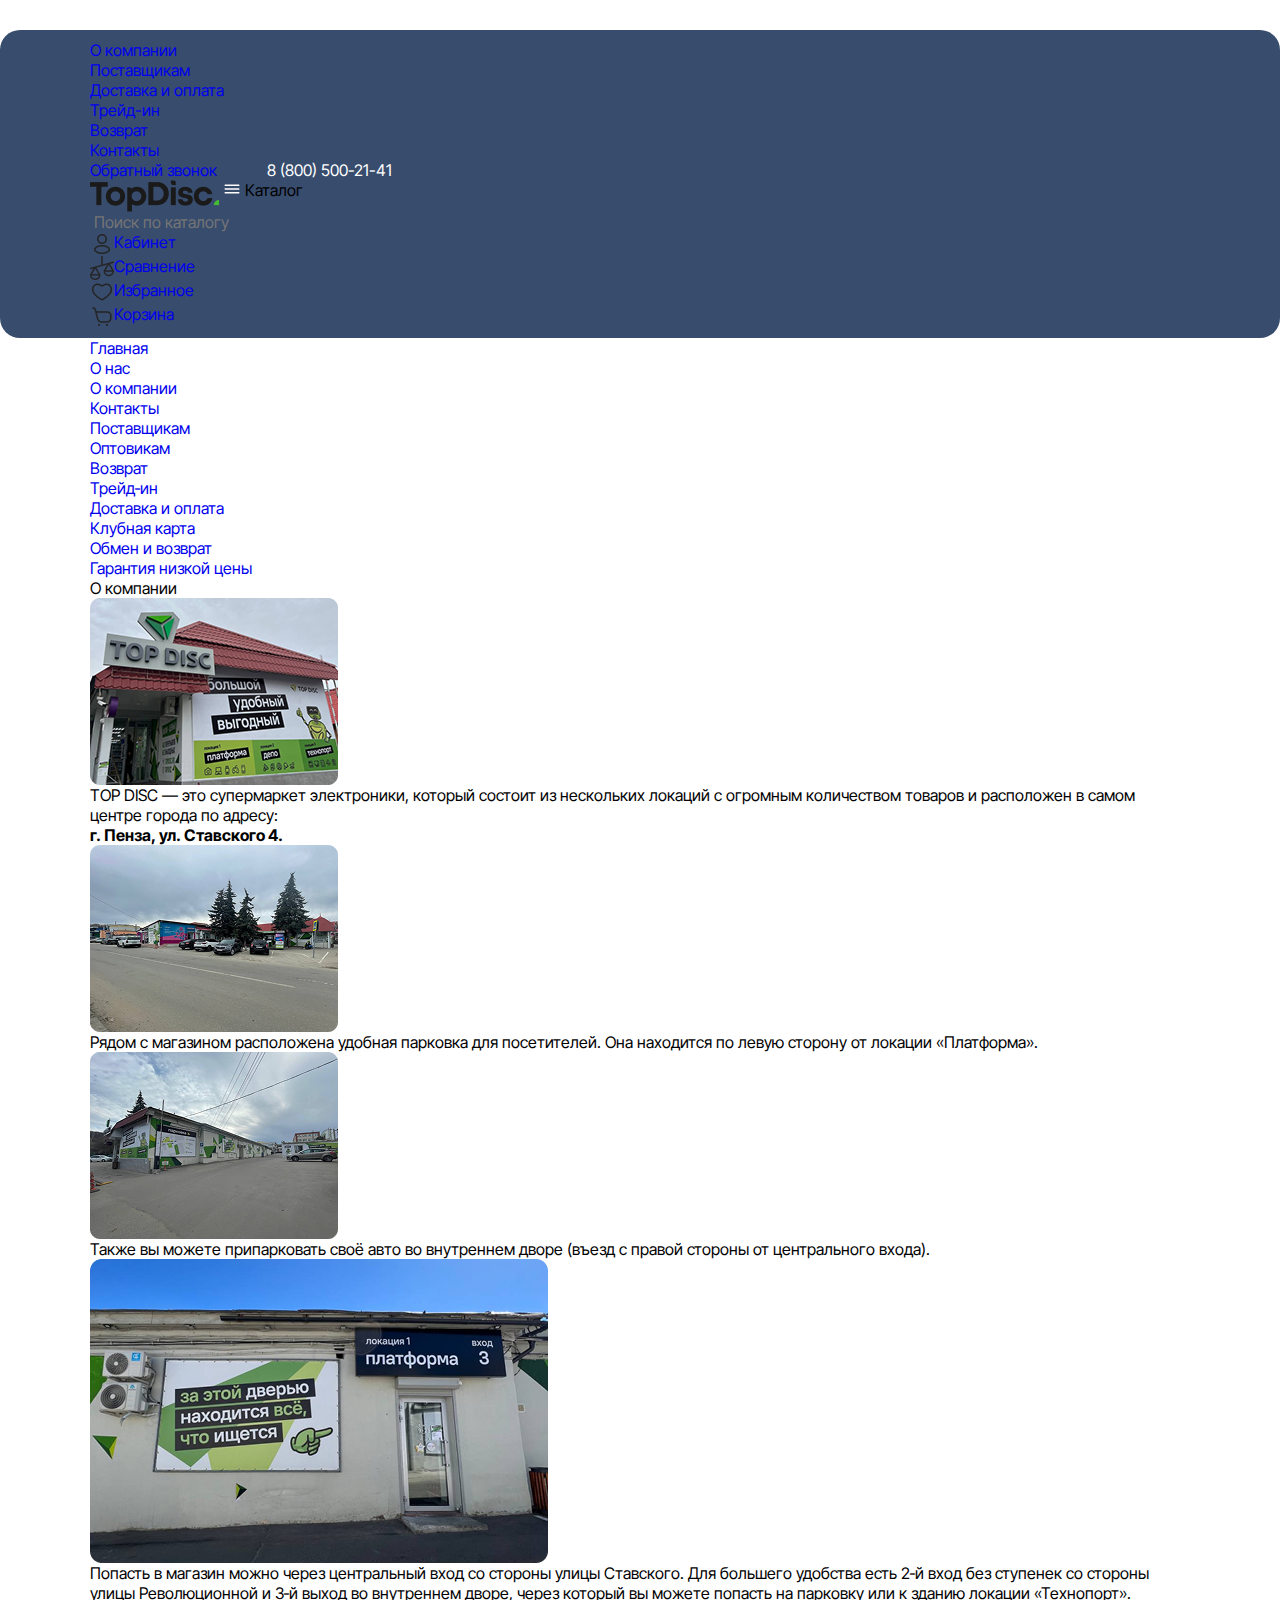
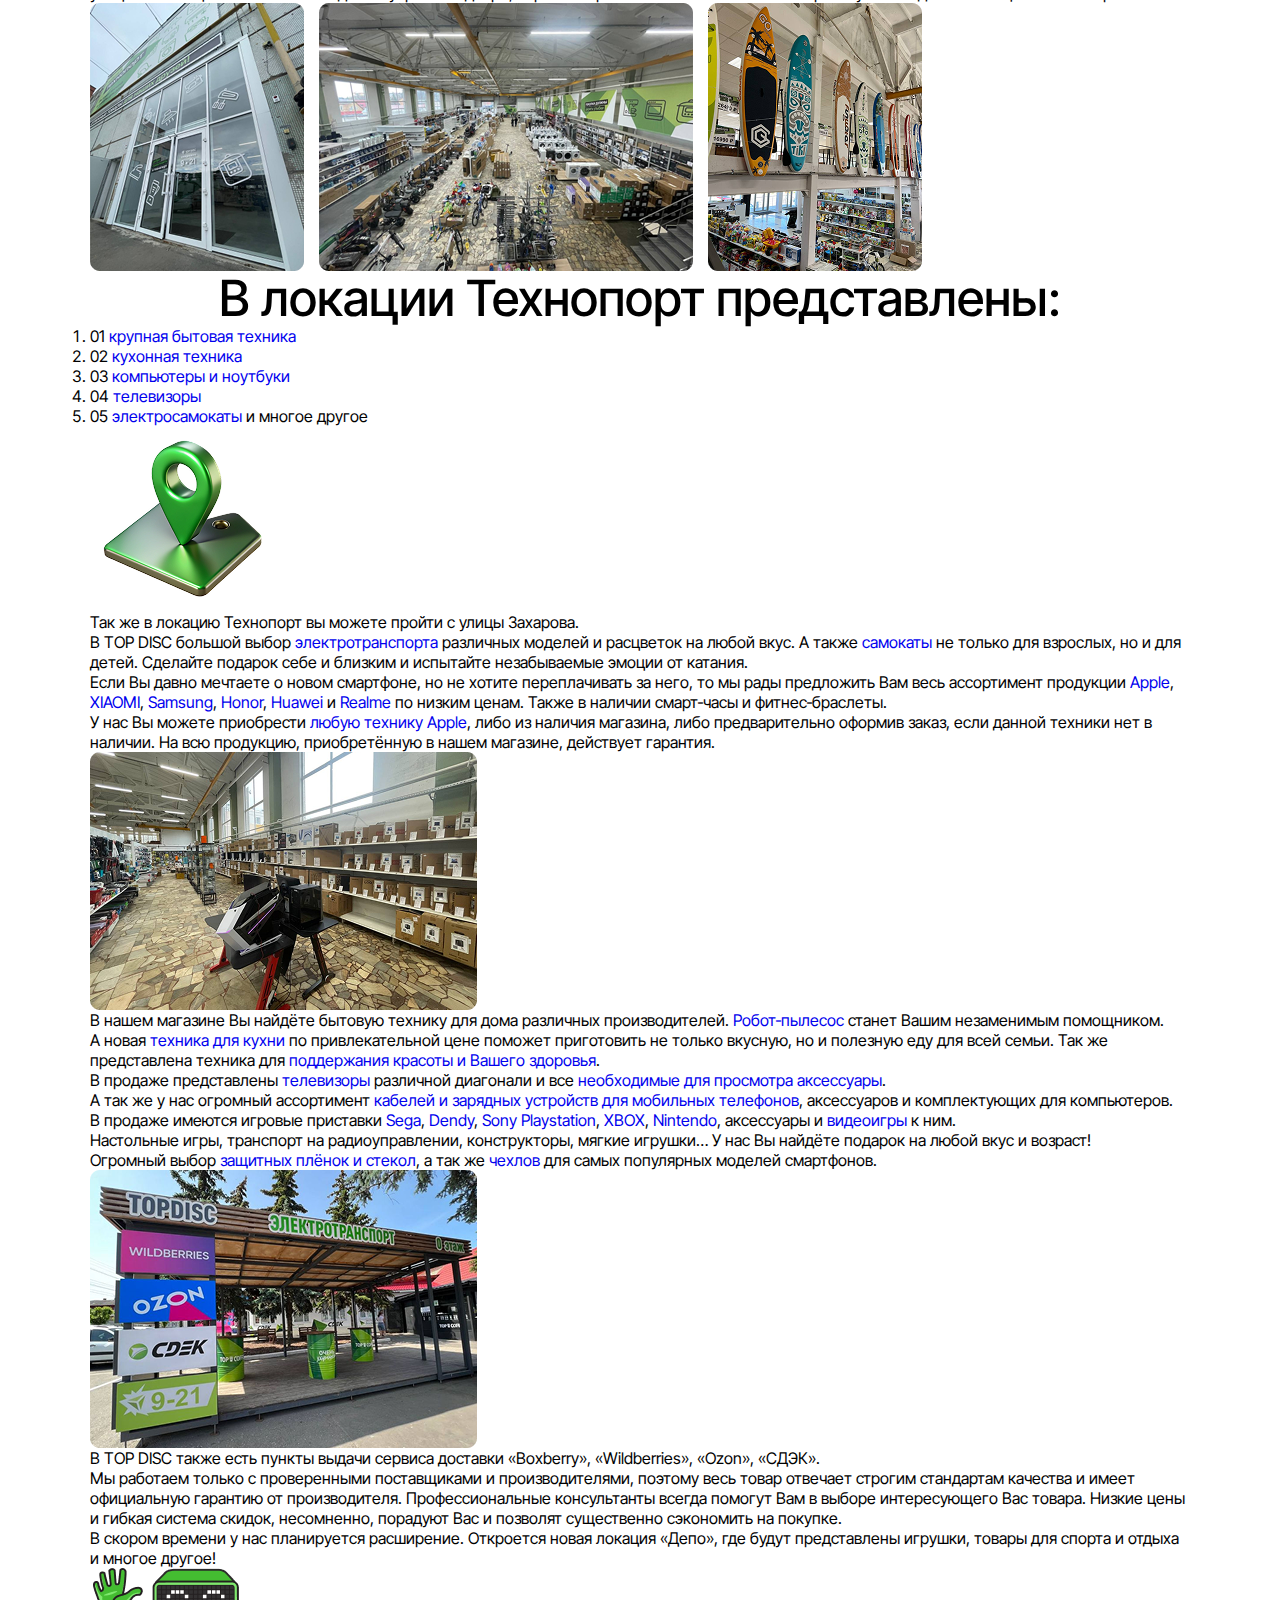
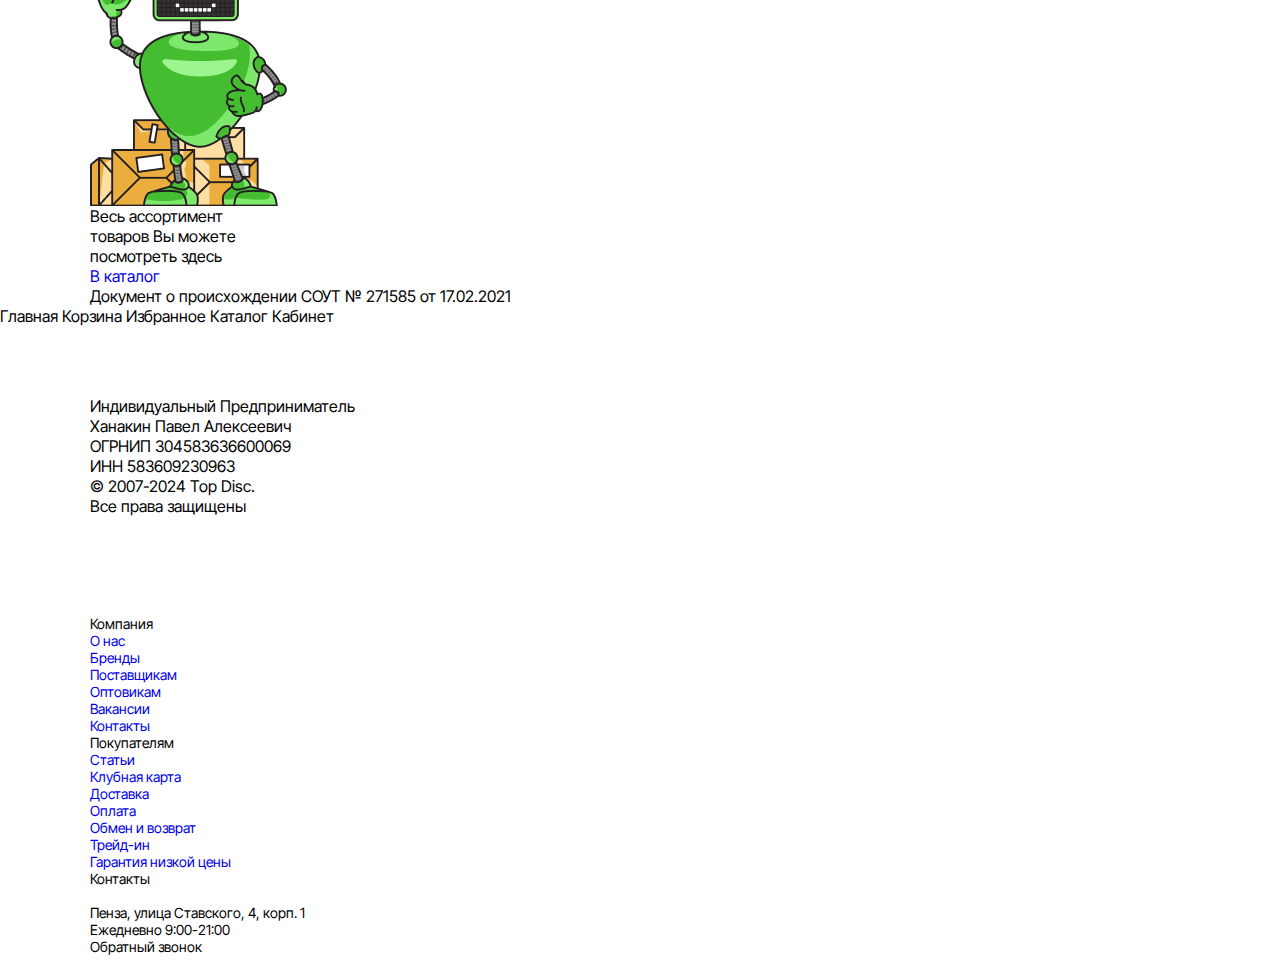
<file: about.html>
<!DOCTYPE html>
<html lang="ru">

<head>
  <meta charset="UTF-8">
  <meta name="viewport" content="width=device-width, initial-scale=1.0">
  <title>О компании | TopDisk</title>
  <link rel="stylesheet" href="css/normalize.css">
  <link rel="stylesheet" href="css/bootstrap-grid.css">
  <link rel="stylesheet" href="https://cdn.jsdelivr.net/npm/swiper@11/swiper-bundle.min.css" />
  <link rel="stylesheet" href="css/style.css">

</head>

<body>
  <header class="header">
    <div class="container">
      <!-- ВЕРХНЯЯ ПОЛОСА --------------------------------------------------- -->
      <div class="header__top">
        <div class="header__row">
          <!-- Навигация слева -->
          <nav class="header__nav">
            <ul class="header__nav-list">
              <li class="header__nav-item"><a href="#">О компании</a></li>
              <li class="header__nav-item"><a href="#">Поставщикам</a></li>
              <li class="header__nav-item"><a href="#">Доставка и оплата</a></li>
              <li class="header__nav-item"><a href="#">Трейд-ин</a></li>
              <li class="header__nav-item"><a href="#">Возврат</a></li>
              <li class="header__nav-item"><a href="#">Контакты</a></li>
            </ul>
          </nav>

          <!-- «Обратный звонок» + телефон (в одну строку, 44 px) -->
          <div class="header__contacts">
            <a href="#" class="header__callback">Обратный звонок</a>
            <a href="tel:+78005002141" class="header__phone">8 (800) 500-21-41</a>
          </div>
        </div>
      </div>

      <!-- НИЖНЯЯ ПОЛОСА ---------------------------------------------------- -->
      <div class="header__bottom">
        <div class="header__row">
          <!-- Логотип -->
          <a href="/" class="header__logo"><img src="img/header/logo.png" alt="logo"></a>

          <!-- Каталог (строго +45 px от лого) -->
          <button class="header__catalog">
            <span class="header__catalog-icon"><img src="img/header/burger.png" alt="Каталог"></span>
            <span class="header__catalog-text">Каталог</span>
          </button>

          <!-- Поиск (+20 px от каталога, тянется) -->
          <form class="header__search">
            <button class="header__search-btn" aria-label="Найти"></button>
            <input type="search" class="header__search-input" placeholder="Поиск по каталогу">

          </form>

          <!-- Иконки действий справа -->
          <ul class="header__actions">
            <li class="header__action header__action--account">
                <a href="#" aria-label="Кабинет"><img src="img/header/user.png"
                        alt="Кабинет"><span>Кабинет</span></a>
            </li>
            <li class="header__action header__action--compare">
                <a href="#" aria-label="Сравнение"><img src="img/header/ves.png"
                        alt="Сравнение"><span>Сравнение</span></a>
            </li>
            <li class="header__action header__action--favorite">
                <a href="#" aria-label="Избранное"><img src="img/header/heart.png"
                        alt="Избранное"><span>Избранное</span></a>
            </li>
            <li class="header__action header__action--cart">
                <a href="#" aria-label="Корзина"><img src="img/header/cart.png"
                        alt="Корзина"><span>Корзина</span></a>
            </li>
        </ul>


        </div>
      </div>
    </div>
  </header>
  <div class="breadcrumbs">
    <div class="container">
      <ul class="breadcrumbs-list">
        <li class="breadcrumbs-item">
          <a class="breadcrumbs-link" href="#">Главная</a>
        </li>
        <li class="breadcrumbs-item">
          <a class="breadcrumbs-link" href="#">О нас</a>
        </li>
      </ul>
    </div>
  </div>

  <div class="container">
    <div class="page">
      <!-- Sidebar -->
      <nav class="sidebar">
        <ul class="sidebar__list">
          <li class="sidebar__item"><a class="sidebar__link sidebar__link--active" href="about.html">О компании</a></li>
          <li class="sidebar__item"><a class="sidebar__link" href="contacts.html">Контакты</a></li>
          <li class="sidebar__item">
            <a class="sidebar__link" href="#">Поставщикам</a>
          </li>
          <li class="sidebar__item">
            <a class="sidebar__link" href="#">Оптовикам</a>
          </li>
          <li class="sidebar__item">
            <a class="sidebar__link" href="#">Возврат</a>
          </li>
          <li class="sidebar__item">
            <a class="sidebar__link" href="#">Трейд‑ин</a>
          </li>
          <li class="sidebar__item">
            <a class="sidebar__link" href="delivery.html">Доставка и оплата</a>
          </li>
          <li class="sidebar__item">
            <a class="sidebar__link" href="#">Клубная карта</a>
          </li>
          <li class="sidebar__item">
            <a class="sidebar__link" href="#">Обмен и возврат</a>
          </li>
          <li class="sidebar__item">
            <a class="sidebar__link" href="#">Гарантия низкой цены</a>
          </li>
        </ul>
      </nav>

      <!-- Main content -->
      <main class="page__main">
        <section class="company">
          <h1 class="company__title">О компании</h1>

          <!-- Три карточки -->
          <div class="company__cards">
            <article class="card company__card">
              <div class="card__image">
                <img src="/img/about/1.png" alt="Вход в магазин TOP DISC" />
              </div>
              <p class="card__text">
                TOP DISC — это супермаркет электроники, который состоит из
                нескольких локаций с огромным количеством товаров и расположен в самом
                центре города по адресу:<br /><strong>г. Пенза, ул. Ставского 4.</strong>
              </p>
            </article>

            <article class="card company__card">
              <div class="card__image">
                <img src="/img/about/2.png" alt="Парковка у магазина" />
              </div>
              <p class="card__text">
                Рядом с магазином расположена удобная парковка для посетителей. Она
                находится по левую сторону от локации «Платформа».
              </p>
            </article>

            <article class="card company__card">
              <div class="card__image">
                <img src="/img/about/3.png" alt="Парковка во внутреннем дворе" />
              </div>
              <p class="card__text">
                Также вы можете припарковать своё авто во внутреннем дворе (въезд с
                правой стороны от центрального входа).
              </p>
            </article>
          </div>

          <!-- Горизонтальный блок с изображением и текстом -->
          <div class="company__hero">
            <div class="company__hero-image">
              <img src="/img/about/4.png" alt="Центральный вход локации Платформа" />
            </div>
            <div class="company__hero-content">
              <p>
                Попасть в магазин можно через центральный вход со стороны улицы
                Ставского. Для большего удобства есть 2‑й вход без ступенек со стороны
                улицы Революционной и 3‑й выход во внутреннем дворе, через который вы
                можете попасть на парковку или к зданию локации «Технопорт».
              </p>
            </div>
          </div>
        </section>
        <div class="company__wrapper">

          <section class="location">
            <div class="location__gallery">
              <figure class="location__photo">
                <img src="/img/about/5.png" alt="Вход в локацию " />
              </figure>

            </div>

            <div class="location__top-row">
              <div class="location__features">
                <h2 class="location__title">В локации Технопорт представлены:</h2>
                <ol class="location__list">
                  <li class="location__item">
                    <span class="location__num">01</span>
                    <a class="location__link" href="#">
                      крупная бытовая техника
                    </a>
                  </li>
                  <li class="location__item">
                    <span class="location__num">02</span>
                    <a class="location__link" href="#">кухонная техника</a>
                  </li>
                  <li class="location__item">
                    <span class="location__num">03</span>
                    <a class="location__link" href="#">компьютеры и ноутбуки</a>
                  </li>
                  <li class="location__item">
                    <span class="location__num">04</span>
                    <a class="location__link" href="#">телевизоры</a>
                  </li>
                  <li class="location__item">
                    <span class="location__num">05</span>
                    <a class="location__link" href="#">электросамокаты</a>
                    <span class="location__etc">и многое другое</span>
                  </li>
                </ol>
              </div>

              <aside class="location__access">
                <div class="location__access-icon">
                  <img src="img/about/8.png" alt="Точка на карте" />
                </div>
                <p class="location__access-text">
                  Так же в локацию Технопорт вы можете пройти с улицы Захарова.
                </p>
              </aside>
            </div>

            <div class="location__description">
              <p>
                В TOP DISC большой выбор <a href="#" class="link">электротранспорта</a>
                различных моделей и расцветок на любой вкус. А также
                <a href="#" class="link">самокаты</a> не только для взрослых, но и для
                детей. Сделайте подарок себе и близким и испытайте незабываемые эмоции от
                катания.
              </p>
              <p>
                Если Вы давно мечтаете о новом смартфоне, но не хотите переплачивать за
                него, то мы рады предложить Вам весь ассортимент продукции
                <a href="#" class="link">Apple</a>, <a href="#" class="link">XIAOMI</a>,
                <a href="#" class="link">Samsung</a>, <a href="#" class="link">Honor</a>,
                <a href="#" class="link">Huawei</a> и <a href="#" class="link">Realme</a>
                по низким ценам. Также в наличии смарт‑часы и фитнес‑браслеты.
              </p>
              <p>
                У нас Вы можете приобрести <a href="#" class="link">любую технику
                  Apple</a>, либо из наличия магазина, либо предварительно оформив заказ, если
                данной техники нет в наличии. На всю продукцию, приобретённую в нашем
                магазине, действует гарантия.
              </p>
            </div>

            <div class="location__row">
              <div class="location__row-image">
                <img src="/img/about/9.png" alt="Зона выдачи покупок" />
              </div>
              <div class="location__row-content">
                <p>
                  В нашем магазине Вы найдёте бытовую технику для дома различных
                  производителей. <a href="#" class="link">Робот‑пылесос</a> станет Вашим
                  незаменимым помощником. А новая <a href="#" class="link">техника для
                    кухни</a> по привлекательной цене поможет приготовить не только вкусную,
                  но и полезную еду для всей семьи. Так же представлена техника для
                  <a href="#" class="link">поддержания красоты и Вашего здоровья</a>.
                </p>
                <p>
                  В продаже представлены <a href="#" class="link">телевизоры</a> различной
                  диагонали и все <a href="#" class="link">необходимые для просмотра
                    аксессуары</a>.
                </p>
              </div>
            </div>
          </section>

          <!-- Ассортимент и пункты выдачи -->
          <section class="assortment">
            <div class="assortment__text">
              <p>
                А так же у нас огромный ассортимент
                <a href="#" class="link">кабелей и зарядных устройств для мобильных
                  телефонов</a>, аксессуаров и комплектующих для компьютеров.
              </p>
              <p>
                В продаже имеются игровые приставки
                <a href="#" class="link">Sega</a>, <a href="#" class="link">Dendy</a>,
                <a href="#" class="link">Sony Playstation</a>,
                <a href="#" class="link">XBOX</a>, <a href="#" class="link">Nintendo</a>,
                аксессуары и <a href="#" class="link">видеоигры</a> к ним.
              </p>
              <p>
                Настольные игры, транспорт на радиоуправлении, конструкторы, мягкие игрушки…
                У нас Вы найдёте подарок на любой вкус и возраст!
              </p>
              <p>
                Огромный выбор <a href="#" class="link">защитных плёнок и стекол</a>, а так
                же <a href="#" class="link">чехлов</a> для самых популярных моделей
                смартфонов.
              </p>
            </div>

            <div class="assortment__row">
              <div class="assortment__row-image">
                <img src="/img/about/10.png" alt="Вывеска пунктов выдачи" />
              </div>
              <div class="assortment__row-content">
                <p>
                  В TOP DISC также есть пункты выдачи сервиса доставки «Boxberry»,
                  «Wildberries», «Ozon», «СДЭК».
                </p>
              </div>
            </div>
            <div class="assortment__row-bottom">
              <div class="assortment__about">
                <p>
                  Мы работаем только с проверенными поставщиками и производителями, поэтому
                  весь товар отвечает строгим стандартам качества и имеет официальную
                  гарантию от производителя. Профессиональные консультанты всегда помогут
                  Вам в выборе интересующего Вас товара. Низкие цены и гибкая система скидок,
                  несомненно, порадуют Вас и позволят существенно сэкономить на покупке.
                </p>
                <p>
                  В скором времени у нас планируется расширение. Откроется новая локация
                  «Депо», где будут представлены игрушки, товары для спорта и отдыха и многое
                  другое!
                </p>
              </div>

              <div class="assortment__footer">
                <figure class="assortment__footer-image">
                  <img src="/img/about/bot.png" alt="Робот с коробками" />
                </figure>
                <div class="assortment__footer-content">
                  <p class="assortment__footer-title">
                    Весь ассортимент<br>товаров Вы можете<br>посмотреть здесь
                  </p>
                  <a href="#catalog" class="button button--primary">В каталог</a>
                </div>
              </div>
            </div>

            <p class="assortment__note">
              Документ о происхождении СОУТ № 271585 от 17.02.2021
            </p>
          </section>
        </div>

      </main>
    </div>
  </div>

  <footer class="mobile-bar">


    <!-- BOTTOM NAV -->
    <nav class="mobile-nav">
      <a class="mobile-nav__item nav-main">
        <span>Главная</span>
      </a>
      <a class="mobile-nav__item nav-cart">
        <span>Корзина</span>
      </a>
      <a class="mobile-nav__item nav-favorite">
        <span>Избранное</span>
      </a>
      <a class="mobile-nav__item is-active nav-catalog">
        <span>Каталог</span>
      </a>
      <a class="mobile-nav__item nav-user">
        <span>Кабинет</span>
      </a>
    </nav>

  </footer>
  <footer>
    <div class="container">
      <div class="footer__row">
        <div class="footer__left">
          <a href="/"><img src="/img/footer/logo.png" alt="logo" class="footer__logo"></a>
          <div class="footer__text">Индивидуальный Предприниматель<br>Ханакин Павел Алексеевич</div>
          <div class="footer__data">
            <div class="footer__data-item">ОГРНИП <span>304583636600069</span></div>

            <div class="footer__data-item">ИНН <span>583609230963</span></div>
          </div>
          <div class="footer__copyright">
            © 2007-2024 Top Disc.<br>Все права защищены
          </div>
        </div>
        <div class="footer__right">
          <div class="footer__top"></div>
          <div class="footer__bottom">
            <div class="footer__nav">
              <div class="footer__nav-left">
                <div class="footer__title">Компания</div>
                <nav>
                  <ul>
                    <li><a href="#">О нас</a></li>
                    <li><a href="#">Бренды</a></li>
                    <li><a href="#">Поставщикам</a></li>
                    <li><a href="#">Оптовикам</a></li>
                    <li><a href="#">Вакансии</a></li>
                    <li><a href="#">Контакты</a></li>
                  </ul>
                </nav>
              </div>
              <div class="footer__nav-right">
                <div class="footer__title">Покупателям</div>
                <nav>
                  <ul>
                    <li><a href="#">Статьи</a></li>
                    <li><a href="#">Клубная карта</a></li>
                    <li><a href="#">Доставка</a></li>
                    <li><a href="#">Оплата</a></li>
                    <li><a href="#">Обмен и возврат</a></li>
                    <li><a href="#">Трейд-ин</a></li>
                    <li><a href="#">Гарантия низкой цены</a></li>
                  </ul>
                </nav>
              </div>
            </div>
            <div class="footer__contacts">
              <div class="footer__contacts-left">
                <div class="footer__title">Контакты</div>
                <a class="footer__phone" href="tel:8(800)500-21-41">8 (800) 500-21-41</a>
                <div class="footer__address">Пенза, улица Ставского, 4, корп. 1</div>
                <div class="footer__worktime">Ежедневно 9:00-21:00</div>
                <button class="callback_btn">
                  Обратный звонок
                </button>
              </div>
              <div class="footer__contacts-right">
                <div class="footer__socials-row">
                  <a href="#" class="footer__socials-item">
                    <img src="img/footer/wp.svg" alt="whatsapp">
                  </a>
                  <a href="#" class="footer__socials-item">
                    <img src="img/footer/tg.svg" alt="telegram">
                  </a>
                  <a href="#" class="footer__socials-item">
                    <img src="img/footer/mail.svg" alt="mail">
                  </a>
                  <a href="#" class="footer__socials-item">
                    <img src="img/footer/vk.svg" alt="vk">
                  </a>
                </div>
              </div>
            </div>
          </div>

        </div>
      </div>
    </div>
  </footer>

  <script src="https://cdn.jsdelivr.net/npm/swiper@11/swiper-bundle.min.js"></script>
  <script src="https://api-maps.yandex.ru/2.1/?lang=ru_RU&apikey=5cac17b6-1a2d-41ba-bdf4-1a42146f3768"
    type="text/javascript"></script>
  <script src="js/script.js"></script>
</body>

</html>
</file>
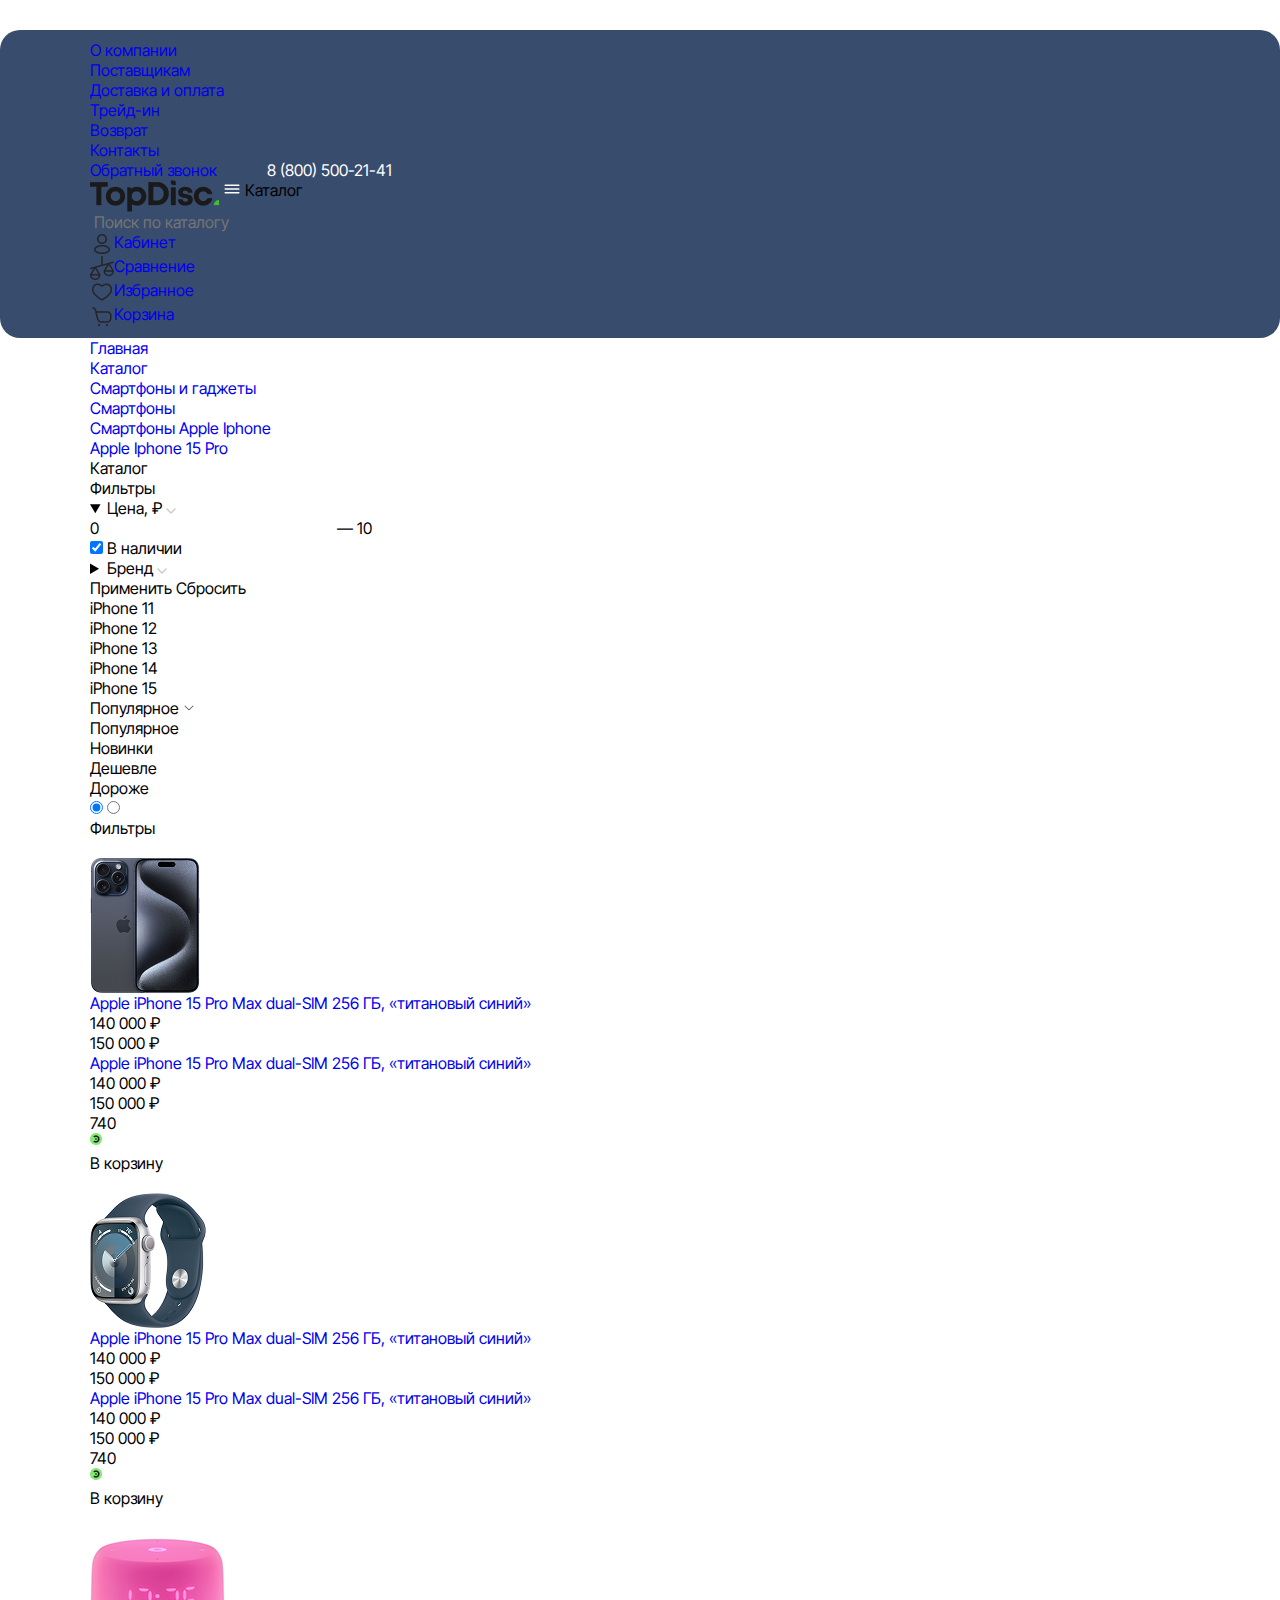
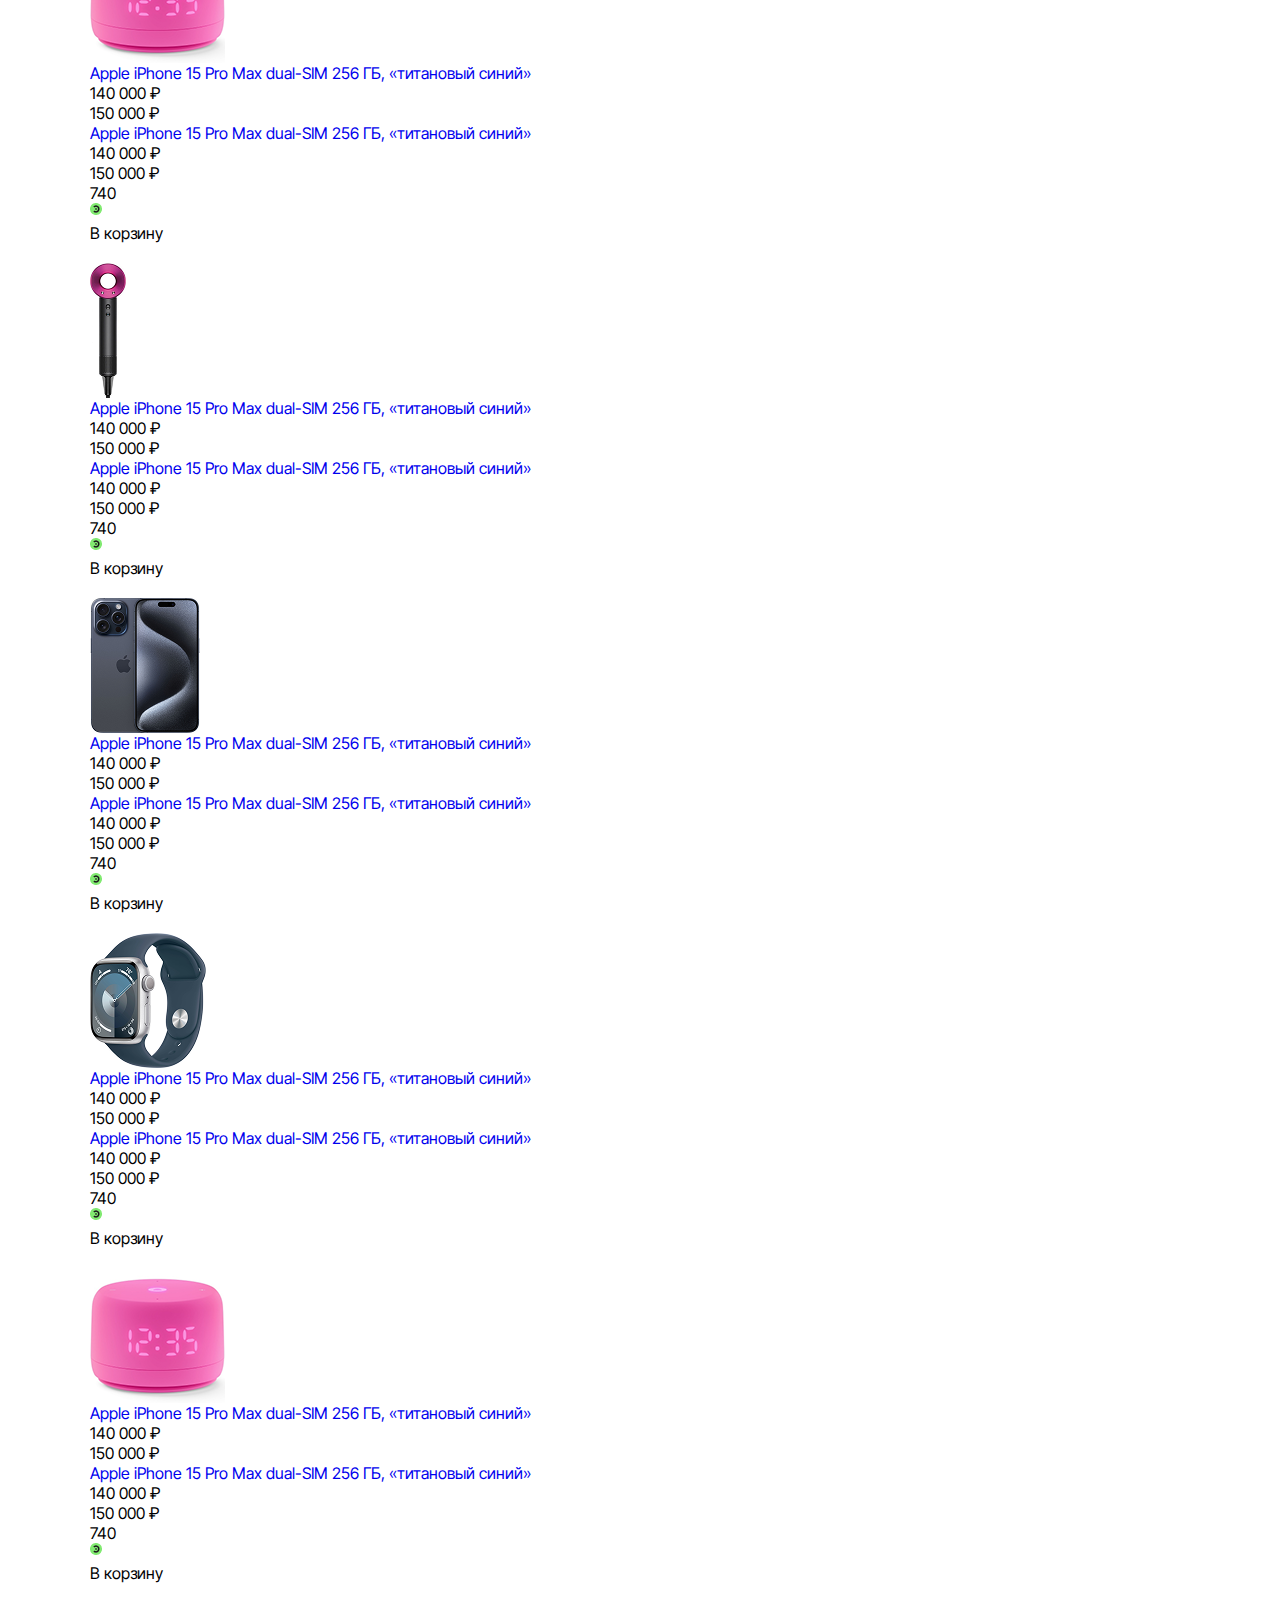
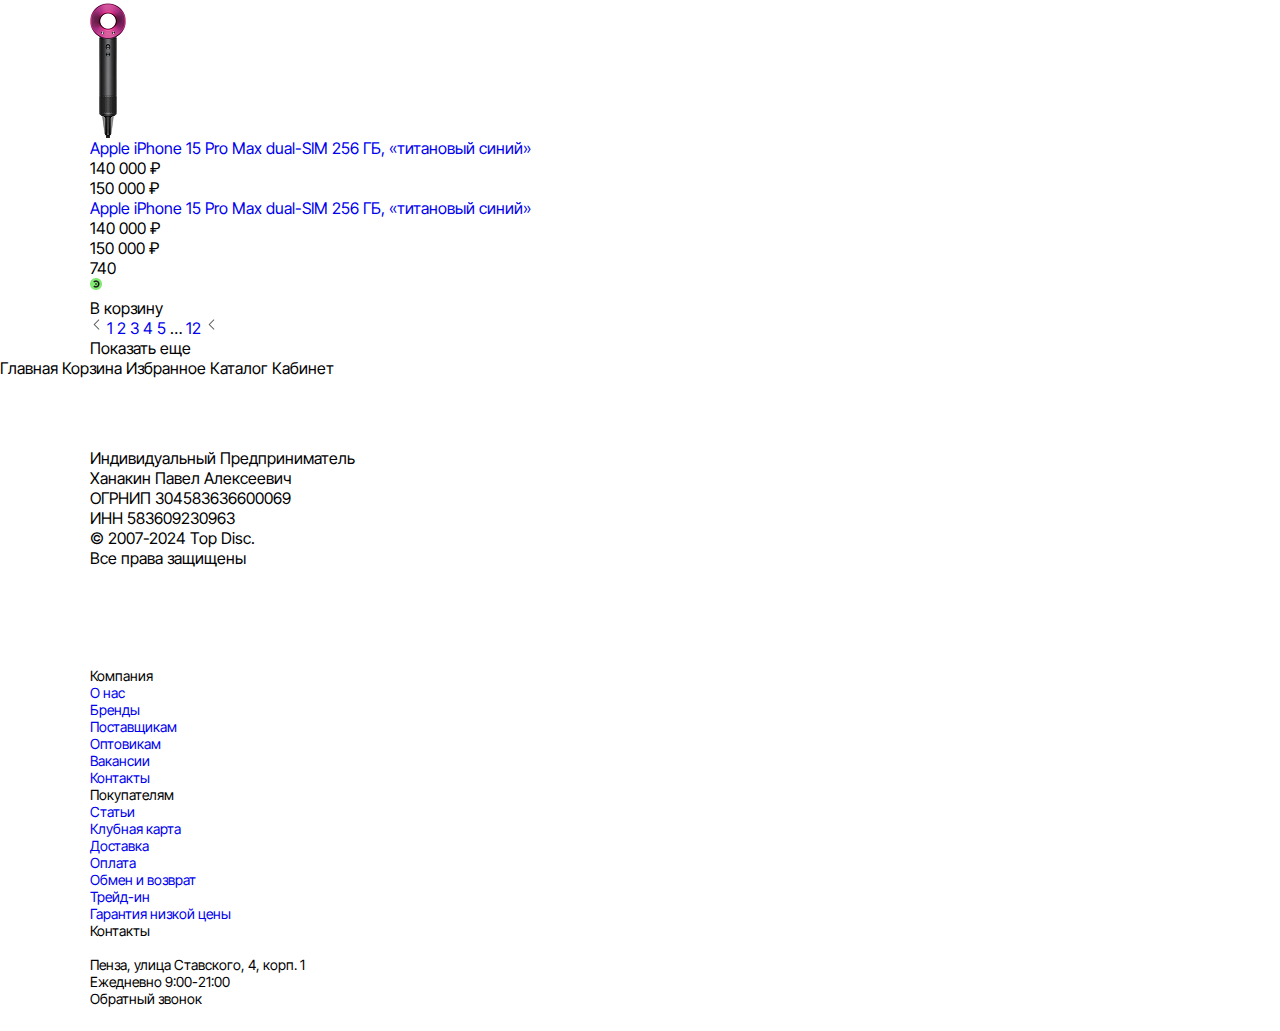
<file: catalog.html>
<!DOCTYPE html>
<html lang="ru">

<head>
    <meta charset="UTF-8">
    <meta name="viewport" content="width=device-width, initial-scale=1.0">
    <title>Каталог | TopDisk</title>
    <link rel="stylesheet" href="css/normalize.css">
    <link rel="stylesheet" href="css/bootstrap-grid.css">
    <link rel="stylesheet" href="https://cdn.jsdelivr.net/npm/swiper@11/swiper-bundle.min.css" />
    <link rel="stylesheet" href="css/style.css">

</head>

<body>
    <header class="header">
        <div class="container">
            <!-- ВЕРХНЯЯ ПОЛОСА --------------------------------------------------- -->
            <div class="header__top">
                <div class="header__row">
                    <!-- Навигация слева -->
                    <nav class="header__nav">
                        <ul class="header__nav-list">
                            <li class="header__nav-item"><a href="#">О компании</a></li>
                            <li class="header__nav-item"><a href="#">Поставщикам</a></li>
                            <li class="header__nav-item"><a href="#">Доставка и оплата</a></li>
                            <li class="header__nav-item"><a href="#">Трейд-ин</a></li>
                            <li class="header__nav-item"><a href="#">Возврат</a></li>
                            <li class="header__nav-item"><a href="#">Контакты</a></li>
                        </ul>
                    </nav>

                    <!-- «Обратный звонок» + телефон (в одну строку, 44 px) -->
                    <div class="header__contacts">
                        <a href="#" class="header__callback">Обратный звонок</a>
                        <a href="tel:+78005002141" class="header__phone">8 (800) 500-21-41</a>
                    </div>
                </div>
            </div>

            <!-- НИЖНЯЯ ПОЛОСА ---------------------------------------------------- -->
            <div class="header__bottom">
                <div class="header__row">
                    <!-- Логотип -->
                    <a href="/" class="header__logo"><img src="img/header/logo.png" alt="logo"></a>

                    <!-- Каталог (строго +45 px от лого) -->
                    <button class="header__catalog">
                        <span class="header__catalog-icon"><img src="img/header/burger.png" alt="Каталог"></span>
                        <span class="header__catalog-text">Каталог</span>
                    </button>

                    <!-- Поиск (+20 px от каталога, тянется) -->
                    <form class="header__search">
                        <button class="header__search-btn" aria-label="Найти"></button>
                        <input type="search" class="header__search-input" placeholder="Поиск по каталогу">

                    </form>

                    <!-- Иконки действий справа -->
                    <ul class="header__actions">
                        <li class="header__action header__action--account">
                            <a href="#" aria-label="Кабинет"><img src="img/header/user.png"
                                    alt="Кабинет"><span>Кабинет</span></a>
                        </li>
                        <li class="header__action header__action--compare">
                            <a href="#" aria-label="Сравнение"><img src="img/header/ves.png"
                                    alt="Сравнение"><span>Сравнение</span></a>
                        </li>
                        <li class="header__action header__action--favorite">
                            <a href="#" aria-label="Избранное"><img src="img/header/heart.png"
                                    alt="Избранное"><span>Избранное</span></a>
                        </li>
                        <li class="header__action header__action--cart">
                            <a href="#" aria-label="Корзина"><img src="img/header/cart.png"
                                    alt="Корзина"><span>Корзина</span></a>
                        </li>
                    </ul>


                </div>
            </div>
        </div>
    </header>
    <div class="breadcrumbs">
        <div class="container">
            <ul class="breadcrumbs-list">
                <li class="breadcrumbs-item">
                    <a class="breadcrumbs-link" href="#">Главная</a>
                </li>
                <li class="breadcrumbs-item">
                    <a class="breadcrumbs-link" href="#">Каталог</a>
                </li>
                <li class="breadcrumbs-item">
                    <a class="breadcrumbs-link" href="#">Смартфоны и гаджеты</a>
                </li>
                <li class="breadcrumbs-item">
                    <a class="breadcrumbs-link" href="#">Смартфоны</a>
                </li>
                <li class="breadcrumbs-item">
                    <a class="breadcrumbs-link" href="#">Смартфоны Apple Iphone</a>
                </li>
                <li class="breadcrumbs-item">
                    <a class="breadcrumbs-link" href="#">Apple Iphone 15 Pro</a>
                </li>
            </ul>
        </div>
    </div>
    <div class="catalog">
        <div class="container">
            <h1>Каталог</h1>
            <div class="catalog__row">
                <aside class="catalog__filters mobile-hidden" data-filters>
                    <div class="desktop-hidden filters-title ">Фильтры</div>
                    <!-- ▸ 1. Цена -->
                    <details class="filter" open>
                        <summary class="filter__head">
                            <span>Цена, ₽</span>
                            <svg class="filter__arrow" width="10" height="6" viewBox="0 0 10 6" fill="none"
                                xmlns="http://www.w3.org/2000/svg">
                                <path d="M1 1L5 5L9 1" stroke="#CCCCCC" stroke-width="1.5" stroke-linecap="round"
                                    stroke-linejoin="round" />
                            </svg>
                        </summary>

                        <div class="filter__body">
                            <div class="price-inputs">
                                <input class="price-input" type="number" min="0" step="1" value="0" aria-label="Цена от"
                                    placeholder="0">
                                <span class="price-dash">—</span>
                                <input class="price-input" type="number" min="0" step="1" value="10"
                                    aria-label="Цена до" placeholder="10">
                            </div>
                        </div>
                    </details>

                    <div class="filter-divider"></div>

                    <!-- ▸ 2. В наличии -->
                    <label class="filter-checkbox">
                        <input type="checkbox" checked>
                        <span class="checkbox-custom"></span>
                        <span>В наличии</span>
                    </label>

                    <div class="filter-divider"></div>

                    <!-- ▸ 3. Бренд -->
                    <details class="filter">
                        <summary class="filter__head">
                            <span>Бренд</span>
                            <svg class="filter__arrow" width="10" height="6" viewBox="0 0 10 6" fill="none"
                                xmlns="http://www.w3.org/2000/svg">
                                <path d="M1 1L5 5L9 1" stroke="#CCCCCC" stroke-width="1.5" stroke-linecap="round"
                                    stroke-linejoin="round" />
                            </svg>
                        </summary>

                        <div class="filter__body">
                            <ul class="chips">
                                <!-- каждая таблетка: скрытый checkbox + label -->
                                <li><input id="b1" type="checkbox"><label for="b1">Apple</label></li>
                                <li><input id="b2" type="checkbox"><label for="b2">ASUS</label></li>
                                <li><input id="b3" type="checkbox"><label for="b3">BQ</label></li>
                                <li><input id="b4" type="checkbox"><label for="b4">Digma</label></li>
                                <li><input id="b5" type="checkbox"><label for="b5">HONOR</label></li>
                                <li><input id="b6" type="checkbox"><label for="b6">Sony</label></li>
                                <li><input id="b7" type="checkbox"><label for="b7">HUAWEI</label></li>
                                <li><input id="b8" type="checkbox"><label for="b8">Realme</label></li>
                                <li><input id="b9" type="checkbox"><label for="b9">Xiaomi</label></li>
                                <li><input id="b10" type="checkbox"><label for="b10">Samsung</label></li>
                            </ul>
                        </div>
                    </details>
                    <div class="filter-divider"></div>
                    <div class="filters__actions">
                        <button class="filter__button desktop-hidden filters__apply" type="button" data-filters-close>
                            Применить
                        </button>
                        <button class="filter__button filters__reset" type="button" data-filters-close>
                            Сбросить
                        </button>
                    </div>

                </aside>
                <div class="catalog__main">
                    <div class="catalog__main-bars">
                        <div class="catalog__main-bar">iPhone 11</div>
                        <div class="catalog__main-bar active">iPhone 12</div>
                        <div class="catalog__main-bar">iPhone 13</div>
                        <div class="catalog__main-bar">iPhone 14</div>
                        <div class="catalog__main-bar">iPhone 15</div>
                    </div>
                    <div class="catalog__main-filters">
                        <div class="catalog__main-select">
                            <!--  ── Кнопка-сам селект ──  -->
                            <button class="select__btn" type="button">
                                <span class="select__current">Популярное</span>
                                <!-- иконка-стрелка -->
                                <svg class="select__arrow" width="12" height="12" viewBox="0 0 12 12" fill="none"
                                    xmlns="http://www.w3.org/2000/svg">
                                    <path
                                        d="M10.3536 4.35355C10.5488 4.15829 10.5488 3.84171 10.3536 3.64645C10.1583 3.45118 9.84171 3.45118 9.64645 3.64645L10.3536 4.35355ZM6 8L5.64645 8.35355C5.84171 8.54882 6.15829 8.54882 6.35355 8.35355L6 8ZM2.35355 3.64645C2.15829 3.45118 1.84171 3.45118 1.64645 3.64645C1.45118 3.84171 1.45118 4.15829 1.64645 4.35355L2.35355 3.64645ZM9.64645 3.64645L5.64645 7.64645L6.35355 8.35355L10.3536 4.35355L9.64645 3.64645ZM6.35355 7.64645L2.35355 3.64645L1.64645 4.35355L5.64645 8.35355L6.35355 7.64645Z"
                                        fill="#5D5D5D" />
                                </svg>

                            </button>

                            <!--  ── Скрытый input, чтобы отправлять форму ──  -->
                            <input class="select__value" type="hidden" name="sort" value="popular">

                            <!--  ── Выпадающий список ──  -->
                            <ul class="select__list">
                                <li class="select__option active" data-value="popular">Популярное</li>
                                <li class="select__option" data-value="new">Новинки</li>
                                <li class="select__option" data-value="price-asc">Дешевле</li>
                                <li class="select__option" data-value="price-desc">Дороже</li>
                            </ul>
                        </div>
                        <div class="catalog__main-views mobile-hidden">
                            <input class="view-input" type="radio" name="view" id="view-cards" checked>
                            <label class="view-btn view-btn--grid" for="view-cards" title="Вид карточками"></label>

                            <input class="view-input" type="radio" name="view" id="view-list">
                            <label class="view-btn view-btn--list" for="view-list" title="Вид списком"></label>

                        </div>
                        <button class="desktop-hidden btn--filter" data-filters-open>   <div class="action-btn filter-ico"></div>Фильтры</button>
                    </div>
                    <div class="catalog__main-list">
                        <div class="catalog__main-item">
                            <div class="catalog__main-imagewrapper">
                                <div class="catalog__main-item-action-buttons">
                                    <button class="action-btn favorite" type="button"
                                        aria-label="Добавить в избранное"></button>

                                    <button class="action-btn compare" type="button"
                                        aria-label="Добавить к сравнению"></button>
                                </div>
                                <img class="catalog__main-image" alt="Товар" src="/img/catalog/iphone.png">
                            </div>
                            <div class="catalog__main-title-and-price --list">
                                <a href="#" class="catalog__main-title">Apple iPhone 15 Pro Max dual-SIM 256 ГБ, «титановый
                                    синий»</a>
                                <div class="catalog__main-prices ">
                                    <div class="catalog__main-price">140 000 ₽</div>
                                    <div class="catalog__main-oldprice">150 000 ₽</div>
                                </div>
                            </div>
                            

                            <a href="#" class="catalog__main-title --grid">Apple iPhone 15 Pro Max dual-SIM 256 ГБ, «титановый
                                синий»</a>
                               
                            <div class="catalog__main-row">
                                <div class="catalog__main-prices --grid">
                                    <div class="catalog__main-price">140 000 ₽</div>
                                    <div class="catalog__main-oldprice">150 000 ₽</div>
                                </div>
                                <div class="catalog__main-score">
                                    <div class="catalog__main-score-num">740</div>
                                    <img class="catalog__main-score-img" alt="Score" src="/img/header/score.png">
                                </div>
                            </div>
                            <button class="catalog__main-button">В корзину</button>
                        </div>
                        <div class="catalog__main-item">
                            <div class="catalog__main-imagewrapper">
                                <div class="catalog__main-item-action-buttons">
                                    <button class="action-btn favorite" type="button"
                                        aria-label="Добавить в избранное"></button>

                                    <button class="action-btn compare" type="button"
                                        aria-label="Добавить к сравнению"></button>
                                </div>
                                <img class="catalog__main-image" alt="Товар" src="/img/catalog/iphone1.png">
                            </div>
                            <div class="catalog__main-title-and-price --list">
                                <a href="#" class="catalog__main-title">Apple iPhone 15 Pro Max dual-SIM 256 ГБ, «титановый
                                    синий»</a>
                                <div class="catalog__main-prices ">
                                    <div class="catalog__main-price">140 000 ₽</div>
                                    <div class="catalog__main-oldprice">150 000 ₽</div>
                                </div>
                            </div>
                            

                            <a href="#" class="catalog__main-title --grid">Apple iPhone 15 Pro Max dual-SIM 256 ГБ, «титановый
                                синий»</a>
                               
                            <div class="catalog__main-row">
                                <div class="catalog__main-prices --grid">
                                    <div class="catalog__main-price">140 000 ₽</div>
                                    <div class="catalog__main-oldprice">150 000 ₽</div>
                                </div>
                                <div class="catalog__main-score">
                                    <div class="catalog__main-score-num">740</div>
                                    <img class="catalog__main-score-img" alt="Score" src="/img/header/score.png">
                                </div>
                            </div>
                            <button class="catalog__main-button">В корзину</button>
                        </div>
                        <div class="catalog__main-item">
                            <div class="catalog__main-imagewrapper">
                                <div class="catalog__main-item-action-buttons">
                                    <button class="action-btn favorite" type="button"
                                        aria-label="Добавить в избранное"></button>

                                    <button class="action-btn compare" type="button"
                                        aria-label="Добавить к сравнению"></button>
                                </div>
                                <img class="catalog__main-image" alt="Товар" src="/img/catalog/iphone2.png">
                            </div>
                            <div class="catalog__main-title-and-price --list">
                                <a href="#" class="catalog__main-title">Apple iPhone 15 Pro Max dual-SIM 256 ГБ, «титановый
                                    синий»</a>
                                <div class="catalog__main-prices ">
                                    <div class="catalog__main-price">140 000 ₽</div>
                                    <div class="catalog__main-oldprice">150 000 ₽</div>
                                </div>
                            </div>
                            

                            <a href="#" class="catalog__main-title --grid">Apple iPhone 15 Pro Max dual-SIM 256 ГБ, «титановый
                                синий»</a>
                               
                            <div class="catalog__main-row">
                                <div class="catalog__main-prices --grid">
                                    <div class="catalog__main-price">140 000 ₽</div>
                                    <div class="catalog__main-oldprice">150 000 ₽</div>
                                </div>
                                <div class="catalog__main-score">
                                    <div class="catalog__main-score-num">740</div>
                                    <img class="catalog__main-score-img" alt="Score" src="/img/header/score.png">
                                </div>
                            </div>
                            <button class="catalog__main-button">В корзину</button>
                        </div>
                        <div class="catalog__main-item">
                            <div class="catalog__main-imagewrapper">
                                <div class="catalog__main-item-action-buttons">
                                    <button class="action-btn favorite" type="button"
                                        aria-label="Добавить в избранное"></button>

                                    <button class="action-btn compare" type="button"
                                        aria-label="Добавить к сравнению"></button>
                                </div>
                                <img class="catalog__main-image" alt="Товар" src="/img/catalog/iphone3.png">
                            </div>
                            <div class="catalog__main-title-and-price --list">
                                <a href="#" class="catalog__main-title">Apple iPhone 15 Pro Max dual-SIM 256 ГБ, «титановый
                                    синий»</a>
                                <div class="catalog__main-prices ">
                                    <div class="catalog__main-price">140 000 ₽</div>
                                    <div class="catalog__main-oldprice">150 000 ₽</div>
                                </div>
                            </div>
                            

                            <a href="#" class="catalog__main-title --grid">Apple iPhone 15 Pro Max dual-SIM 256 ГБ, «титановый
                                синий»</a>
                               
                            <div class="catalog__main-row">
                                <div class="catalog__main-prices --grid">
                                    <div class="catalog__main-price">140 000 ₽</div>
                                    <div class="catalog__main-oldprice">150 000 ₽</div>
                                </div>
                                <div class="catalog__main-score">
                                    <div class="catalog__main-score-num">740</div>
                                    <img class="catalog__main-score-img" alt="Score" src="/img/header/score.png">
                                </div>
                            </div>
                            <button class="catalog__main-button">В корзину</button>
                        </div>
                        <div class="catalog__main-item">
                            <div class="catalog__main-imagewrapper">
                                <div class="catalog__main-item-action-buttons">
                                    <button class="action-btn favorite" type="button"
                                        aria-label="Добавить в избранное"></button>

                                    <button class="action-btn compare" type="button"
                                        aria-label="Добавить к сравнению"></button>
                                </div>
                                <img class="catalog__main-image" alt="Товар" src="/img/catalog/iphone.png">
                            </div>
                            <div class="catalog__main-title-and-price --list">
                                <a href="#" class="catalog__main-title">Apple iPhone 15 Pro Max dual-SIM 256 ГБ, «титановый
                                    синий»</a>
                                <div class="catalog__main-prices ">
                                    <div class="catalog__main-price">140 000 ₽</div>
                                    <div class="catalog__main-oldprice">150 000 ₽</div>
                                </div>
                            </div>
                            

                            <a href="#" class="catalog__main-title --grid">Apple iPhone 15 Pro Max dual-SIM 256 ГБ, «титановый
                                синий»</a>
                               
                            <div class="catalog__main-row">
                                <div class="catalog__main-prices --grid">
                                    <div class="catalog__main-price">140 000 ₽</div>
                                    <div class="catalog__main-oldprice">150 000 ₽</div>
                                </div>
                                <div class="catalog__main-score">
                                    <div class="catalog__main-score-num">740</div>
                                    <img class="catalog__main-score-img" alt="Score" src="/img/header/score.png">
                                </div>
                            </div>
                            <button class="catalog__main-button">В корзину</button>
                        </div>
                        <div class="catalog__main-item">
                            <div class="catalog__main-imagewrapper">
                                <div class="catalog__main-item-action-buttons">
                                    <button class="action-btn favorite" type="button"
                                        aria-label="Добавить в избранное"></button>

                                    <button class="action-btn compare" type="button"
                                        aria-label="Добавить к сравнению"></button>
                                </div>
                                <img class="catalog__main-image" alt="Товар" src="/img/catalog/iphone1.png">
                            </div>
                            <div class="catalog__main-title-and-price --list">
                                <a href="#" class="catalog__main-title">Apple iPhone 15 Pro Max dual-SIM 256 ГБ, «титановый
                                    синий»</a>
                                <div class="catalog__main-prices ">
                                    <div class="catalog__main-price">140 000 ₽</div>
                                    <div class="catalog__main-oldprice">150 000 ₽</div>
                                </div>
                            </div>
                            

                            <a href="#" class="catalog__main-title --grid">Apple iPhone 15 Pro Max dual-SIM 256 ГБ, «титановый
                                синий»</a>
                               
                            <div class="catalog__main-row">
                                <div class="catalog__main-prices --grid">
                                    <div class="catalog__main-price">140 000 ₽</div>
                                    <div class="catalog__main-oldprice">150 000 ₽</div>
                                </div>
                                <div class="catalog__main-score">
                                    <div class="catalog__main-score-num">740</div>
                                    <img class="catalog__main-score-img" alt="Score" src="/img/header/score.png">
                                </div>
                            </div>
                            <button class="catalog__main-button">В корзину</button>
                        </div>
                        <div class="catalog__main-item">
                            <div class="catalog__main-imagewrapper">
                                <div class="catalog__main-item-action-buttons">
                                    <button class="action-btn favorite" type="button"
                                        aria-label="Добавить в избранное"></button>

                                    <button class="action-btn compare" type="button"
                                        aria-label="Добавить к сравнению"></button>
                                </div>
                                <img class="catalog__main-image" alt="Товар" src="/img/catalog/iphone2.png">
                            </div>
                            <div class="catalog__main-title-and-price --list">
                                <a href="#" class="catalog__main-title">Apple iPhone 15 Pro Max dual-SIM 256 ГБ, «титановый
                                    синий»</a>
                                <div class="catalog__main-prices ">
                                    <div class="catalog__main-price">140 000 ₽</div>
                                    <div class="catalog__main-oldprice">150 000 ₽</div>
                                </div>
                            </div>
                            

                            <a href="#" class="catalog__main-title --grid">Apple iPhone 15 Pro Max dual-SIM 256 ГБ, «титановый
                                синий»</a>
                               
                            <div class="catalog__main-row">
                                <div class="catalog__main-prices --grid">
                                    <div class="catalog__main-price">140 000 ₽</div>
                                    <div class="catalog__main-oldprice">150 000 ₽</div>
                                </div>
                                <div class="catalog__main-score">
                                    <div class="catalog__main-score-num">740</div>
                                    <img class="catalog__main-score-img" alt="Score" src="/img/header/score.png">
                                </div>
                            </div>
                            <button class="catalog__main-button">В корзину</button>
                        </div>
                        <div class="catalog__main-item">
                            <div class="catalog__main-imagewrapper">
                                <div class="catalog__main-item-action-buttons">
                                    <button class="action-btn favorite" type="button"
                                        aria-label="Добавить в избранное"></button>

                                    <button class="action-btn compare" type="button"
                                        aria-label="Добавить к сравнению"></button>
                                </div>
                                <img class="catalog__main-image" alt="Товар" src="/img/catalog/iphone3.png">
                            </div>
                            <div class="catalog__main-title-and-price --list">
                                <a href="#" class="catalog__main-title">Apple iPhone 15 Pro Max dual-SIM 256 ГБ, «титановый
                                    синий»</a>
                                <div class="catalog__main-prices ">
                                    <div class="catalog__main-price">140 000 ₽</div>
                                    <div class="catalog__main-oldprice">150 000 ₽</div>
                                </div>
                            </div>
                            

                            <a href="#" class="catalog__main-title --grid">Apple iPhone 15 Pro Max dual-SIM 256 ГБ, «титановый
                                синий»</a>
                               
                            <div class="catalog__main-row">
                                <div class="catalog__main-prices --grid">
                                    <div class="catalog__main-price">140 000 ₽</div>
                                    <div class="catalog__main-oldprice">150 000 ₽</div>
                                </div>
                                <div class="catalog__main-score">
                                    <div class="catalog__main-score-num">740</div>
                                    <img class="catalog__main-score-img" alt="Score" src="/img/header/score.png">
                                </div>
                            </div>
                            <button class="catalog__main-button">В корзину</button>
                        </div>
                    </div>
                    <div class="catalog__main-footer">

                        <nav class="catalog__main-pagination" aria-label="Навигация по страницам">
                            <a href="#" class="arrow arrow-prev mute" aria-label="Предыдущая страница">
                                <img src="/img/catalog/chevron-left.png" alt="Предыдущая страница">
                            </a>

                            <a href="#" class="page">1</a>
                            <a href="#" class="page current" aria-current="page">2</a>
                            <a href="#" class="page">3</a>
                            <a href="#" class="page">4</a>
                            <a href="#" class="page">5</a>

                            <span class="dots">…</span>

                            <a href="#" class="page">12</a>

                            <a href="#" class="arrow arrow-next" aria-label="Следующая страница">
                                <img src="/img/catalog/chevron-left.png" alt="Следующая страница">
                            </a>
                        </nav>
                        <button class="catalog__main-showmore-btn">Показать еще</button>
                    </div>
                </div>
            </div>
        </div>
    </div>
    <footer class="mobile-bar">

        <!-- BOTTOM NAV -->
        <nav class="mobile-nav">
            <a class="mobile-nav__item nav-main">
                <span>Главная</span>
            </a>
            <a class="mobile-nav__item nav-cart">
                <span>Корзина</span>
            </a>
            <a class="mobile-nav__item nav-favorite">
                <span>Избранное</span>
            </a>
            <a class="mobile-nav__item is-active nav-catalog">
                <span>Каталог</span>
            </a>
            <a class="mobile-nav__item nav-user">
                <span>Кабинет</span>
            </a>
        </nav>

    </footer>
    <footer>
        <div class="container">
            <div class="footer__row">
                <div class="footer__left">
                    <a href="/"><img src="/img/footer/logo.png" alt="logo" class="footer__logo"></a>
                    <div class="footer__text">Индивидуальный Предприниматель<br>Ханакин Павел Алексеевич</div>
                    <div class="footer__data">
                        <div class="footer__data-item">ОГРНИП <span>304583636600069</span></div>

                        <div class="footer__data-item">ИНН <span>583609230963</span></div>
                    </div>
                    <div class="footer__copyright">
                        © 2007-2024 Top Disc.<br>Все права защищены
                    </div>
                </div>
                <div class="footer__right">
                    <div class="footer__top"></div>
                    <div class="footer__bottom">
                        <div class="footer__nav">
                            <div class="footer__nav-left">
                                <div class="footer__title">Компания</div>
                                <nav>
                                    <ul>
                                        <li><a href="#">О нас</a></li>
                                        <li><a href="#">Бренды</a></li>
                                        <li><a href="#">Поставщикам</a></li>
                                        <li><a href="#">Оптовикам</a></li>
                                        <li><a href="#">Вакансии</a></li>
                                        <li><a href="#">Контакты</a></li>
                                    </ul>
                                </nav>
                            </div>
                            <div class="footer__nav-right">
                                <div class="footer__title">Покупателям</div>
                                <nav>
                                    <ul>
                                        <li><a href="#">Статьи</a></li>
                                        <li><a href="#">Клубная карта</a></li>
                                        <li><a href="#">Доставка</a></li>
                                        <li><a href="#">Оплата</a></li>
                                        <li><a href="#">Обмен и возврат</a></li>
                                        <li><a href="#">Трейд-ин</a></li>
                                        <li><a href="#">Гарантия низкой цены</a></li>
                                    </ul>
                                </nav>
                            </div>
                        </div>
                        <div class="footer__contacts">
                            <div class="footer__contacts-left">
                                <div class="footer__title">Контакты</div>
                                <a class="footer__phone" href="tel:8(800)500-21-41">8 (800) 500-21-41</a>
                                <div class="footer__address">Пенза, улица Ставского, 4, корп. 1</div>
                                <div class="footer__worktime">Ежедневно 9:00-21:00</div>
                                <button class="callback_btn">
                                    Обратный звонок
                                </button>
                            </div>
                            <div class="footer__contacts-right">
                                <div class="footer__socials-row">
                                    <a href="#" class="footer__socials-item">
                                        <img src="img/footer/wp.svg" alt="whatsapp">
                                    </a>
                                    <a href="#" class="footer__socials-item">
                                        <img src="img/footer/tg.svg" alt="telegram">
                                    </a>
                                    <a href="#" class="footer__socials-item">
                                        <img src="img/footer/mail.svg" alt="mail">
                                    </a>
                                    <a href="#" class="footer__socials-item">
                                        <img src="img/footer/vk.svg" alt="vk">
                                    </a>
                                </div>
                            </div>
                        </div>
                    </div>

                </div>
            </div>
        </div>
    </footer>

    <script src="https://cdn.jsdelivr.net/npm/swiper@11/swiper-bundle.min.js"></script>
    <script src="https://api-maps.yandex.ru/2.1/?lang=ru_RU&apikey=5cac17b6-1a2d-41ba-bdf4-1a42146f3768"
        type="text/javascript"></script>
    <script src="js/script.js"></script>
</body>

</html>
</file>
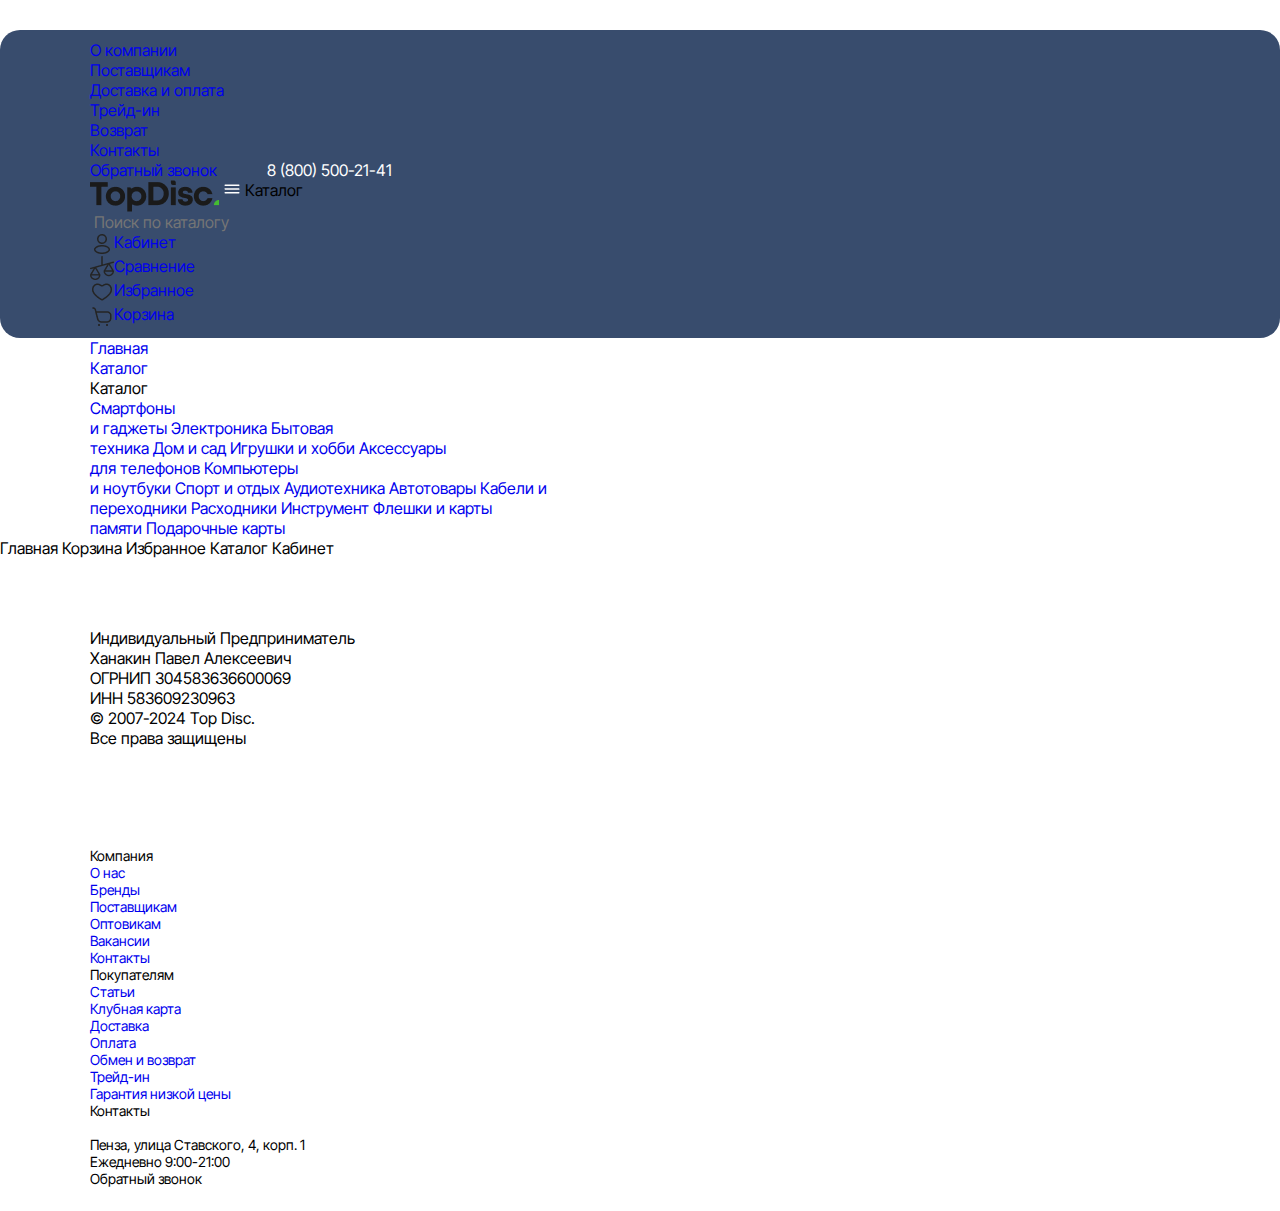
<file: category.html>
<!DOCTYPE html>
<html lang="ru">

<head>
    <meta charset="UTF-8">
    <meta name="viewport" content="width=device-width, initial-scale=1.0">
    <title>Категории | TopDisk</title>
    <link rel="stylesheet" href="css/normalize.css">
    <link rel="stylesheet" href="css/bootstrap-grid.css">
    <link rel="stylesheet" href="https://cdn.jsdelivr.net/npm/swiper@11/swiper-bundle.min.css" />
    <link rel="stylesheet" href="css/style.css">
</head>

<body>
    <header class="header">
        <div class="container">
            <!-- ВЕРХНЯЯ ПОЛОСА --------------------------------------------------- -->
            <div class="header__top">
                <div class="header__row">
                    <!-- Навигация слева -->
                    <nav class="header__nav">
                        <ul class="header__nav-list">
                            <li class="header__nav-item"><a href="#">О компании</a></li>
                            <li class="header__nav-item"><a href="#">Поставщикам</a></li>
                            <li class="header__nav-item"><a href="#">Доставка и оплата</a></li>
                            <li class="header__nav-item"><a href="#">Трейд-ин</a></li>
                            <li class="header__nav-item"><a href="#">Возврат</a></li>
                            <li class="header__nav-item"><a href="#">Контакты</a></li>
                        </ul>
                    </nav>

                    <!-- «Обратный звонок» + телефон (в одну строку, 44 px) -->
                    <div class="header__contacts">
                        <a href="#" class="header__callback">Обратный звонок</a>
                        <a href="tel:+78005002141" class="header__phone">8 (800) 500-21-41</a>
                    </div>
                </div>
            </div>

            <!-- НИЖНЯЯ ПОЛОСА ---------------------------------------------------- -->
            <div class="header__bottom">
                <div class="header__row">
                    <!-- Логотип -->
                    <a href="/" class="header__logo"><img src="img/header/logo.png" alt="logo"></a>

                    <!-- Каталог (строго +45 px от лого) -->
                    <button class="header__catalog">
                        <span class="header__catalog-icon"><img src="img/header/burger.png" alt="Каталог"></span>
                        <span class="header__catalog-text">Каталог</span>
                    </button>

                    <!-- Поиск (+20 px от каталога, тянется) -->
                    <form class="header__search">
                        <button class="header__search-btn" aria-label="Найти"></button>
                        <input type="search" class="header__search-input" placeholder="Поиск по каталогу">

                    </form>

                    <!-- Иконки действий справа -->
                    <ul class="header__actions">
                        <li class="header__action header__action--account">
                            <a href="#" aria-label="Кабинет"><img src="img/header/user.png"
                                    alt="Кабинет"><span>Кабинет</span></a>
                        </li>
                        <li class="header__action header__action--compare">
                            <a href="#" aria-label="Сравнение"><img src="img/header/ves.png"
                                    alt="Сравнение"><span>Сравнение</span></a>
                        </li>
                        <li class="header__action header__action--favorite">
                            <a href="#" aria-label="Избранное"><img src="img/header/heart.png"
                                    alt="Избранное"><span>Избранное</span></a>
                        </li>
                        <li class="header__action header__action--cart">
                            <a href="#" aria-label="Корзина"><img src="img/header/cart.png"
                                    alt="Корзина"><span>Корзина</span></a>
                        </li>
                    </ul>


                </div>
            </div>
        </div>
    </header>
    <div class="breadcrumbs">
        <div class="container">
            <ul class="breadcrumbs-list">
                <li class="breadcrumbs-item">
                    <a class="breadcrumbs-link" href="#">Главная</a>
                </li>
                <li class="breadcrumbs-item">
                    <a class="breadcrumbs-link" href="#">Каталог</a>
                </li>
            </ul>
        </div>
    </div>
    <div class="category-page">
        <div class="container">
            <h1 class="catalog__title">Каталог</h1>

            <div class="catalog__grid">

                <!-- 1. Большая (1 × 2) -->
                <a href="#" class="catalog__card catalog__card--xl card--smartphones">
                    <span class="catalog__name">Смартфоны<br>и&nbsp;гаджеты</span>
                </a>

                <!-- 2 -->
                <a href="#" class="catalog__card card--electronics">
                    <span class="catalog__name">Электроника</span>
                </a>

                <!-- 3 -->
                <a href="#" class="catalog__card card--home-tech">
                    <span class="catalog__name">Бытовая<br>техника</span>
                </a>

                <!-- 4 -->
                <a href="#" class="catalog__card card--home-garden">
                    <span class="catalog__name">Дом и&nbsp;сад</span>
                </a>

                <!-- 5 -->
                <a href="#" class="catalog__card card--toys">
                    <span class="catalog__name">Игрушки и&nbsp;хобби</span>
                </a>

                <!-- 6 -->
                <a href="#" class="catalog__card card--phone-accessories">
                    <span class="catalog__name">Аксессуары<br>для&nbsp;телефонов</span>
                </a>

                <!-- 7 -->
                <a href="#" class="catalog__card card--computers">
                    <span class="catalog__name">Компьютеры<br>и&nbsp;ноутбуки</span>
                </a>

                <!-- 8 -->
                <a href="#" class="catalog__card card--sports">
                    <span class="catalog__name">Спорт и&nbsp;отдых</span>
                </a>

                <!-- 9 -->
                <a href="#" class="catalog__card card--audio">
                    <span class="catalog__name">Аудиотехника</span>
                </a>

                <!-- 10 -->
                <a href="#" class="catalog__card card--auto">
                    <span class="catalog__name">Автотовары</span>
                </a>

                <!-- 11 -->
                <a href="#" class="catalog__card card--cables">
                    <span class="catalog__name">Кабели и<br>переходники</span>
                </a>

                <!-- 12 -->
                <a href="#" class="catalog__card card--consumables">
                    <span class="catalog__name">Расходники</span>
                </a>

                <!-- 13 -->
                <a href="#" class="catalog__card card--tools">
                    <span class="catalog__name">Инструмент</span>
                </a>

                <!-- 14 -->
                <a href="#" class="catalog__card card--flash">
                    <span class="catalog__name">Флешки и&nbsp;карты<br>памяти</span>
                </a>

                <!-- 15 -->
                <a href="#" class="catalog__card card--giftcards">
                    <span class="catalog__name">Подарочные карты</span>
                </a>

            </div>

        </div>
    </div>
    <footer class="mobile-bar">

        <!-- BOTTOM NAV -->
        <nav class="mobile-nav">
            <a class="mobile-nav__item nav-main">
                <span>Главная</span>
            </a>
            <a class="mobile-nav__item nav-cart">
                <span>Корзина</span>
            </a>
            <a class="mobile-nav__item nav-favorite">
                <span>Избранное</span>
            </a>
            <a class="mobile-nav__item is-active nav-catalog">
                <span>Каталог</span>
            </a>
            <a class="mobile-nav__item nav-user">
                <span>Кабинет</span>
            </a>
        </nav>

    </footer>
    <footer>
        <div class="container">
            <div class="footer__row">
                <div class="footer__left">
                    <a href="/"><img src="/img/footer/logo.png" alt="logo" class="footer__logo"></a>
                    <div class="footer__text">Индивидуальный Предприниматель<br>Ханакин Павел Алексеевич</div>
                    <div class="footer__data">
                        <div class="footer__data-item">ОГРНИП <span>304583636600069</span></div>

                        <div class="footer__data-item">ИНН <span>583609230963</span></div>
                    </div>
                    <div class="footer__copyright">
                        © 2007-2024 Top Disc.<br>Все права защищены
                    </div>
                </div>
                <div class="footer__right">
                    <div class="footer__top"></div>
                    <div class="footer__bottom">
                        <div class="footer__nav">
                            <div class="footer__nav-left">
                                <div class="footer__title">Компания</div>
                                <nav>
                                    <ul>
                                        <li><a href="#">О нас</a></li>
                                        <li><a href="#">Бренды</a></li>
                                        <li><a href="#">Поставщикам</a></li>
                                        <li><a href="#">Оптовикам</a></li>
                                        <li><a href="#">Вакансии</a></li>
                                        <li><a href="#">Контакты</a></li>
                                    </ul>
                                </nav>
                            </div>
                            <div class="footer__nav-right">
                                <div class="footer__title">Покупателям</div>
                                <nav>
                                    <ul>
                                        <li><a href="#">Статьи</a></li>
                                        <li><a href="#">Клубная карта</a></li>
                                        <li><a href="#">Доставка</a></li>
                                        <li><a href="#">Оплата</a></li>
                                        <li><a href="#">Обмен и возврат</a></li>
                                        <li><a href="#">Трейд-ин</a></li>
                                        <li><a href="#">Гарантия низкой цены</a></li>
                                    </ul>
                                </nav>
                            </div>
                        </div>
                        <div class="footer__contacts">
                            <div class="footer__contacts-left">
                                <div class="footer__title">Контакты</div>
                                <a class="footer__phone" href="tel:8(800)500-21-41">8 (800) 500-21-41</a>
                                <div class="footer__address">Пенза, улица Ставского, 4, корп. 1</div>
                                <div class="footer__worktime">Ежедневно 9:00-21:00</div>
                                <button class="callback_btn">
                                    Обратный звонок
                                </button>
                            </div>
                            <div class="footer__contacts-right">
                                <div class="footer__socials-row">
                                    <a href="#" class="footer__socials-item">
                                        <img src="img/footer/wp.svg" alt="whatsapp">
                                    </a>
                                    <a href="#" class="footer__socials-item">
                                        <img src="img/footer/tg.svg" alt="telegram">
                                    </a>
                                    <a href="#" class="footer__socials-item">
                                        <img src="img/footer/mail.svg" alt="mail">
                                    </a>
                                    <a href="#" class="footer__socials-item">
                                        <img src="img/footer/vk.svg" alt="vk">
                                    </a>
                                </div>
                            </div>
                        </div>
                    </div>

                </div>
            </div>
        </div>
    </footer>

    <script src="https://cdn.jsdelivr.net/npm/swiper@11/swiper-bundle.min.js"></script>
    <script src="https://api-maps.yandex.ru/2.1/?lang=ru_RU&apikey=5cac17b6-1a2d-41ba-bdf4-1a42146f3768"
        type="text/javascript"></script>
    <script src="js/script.js"></script>
</body>

</html>
</file>
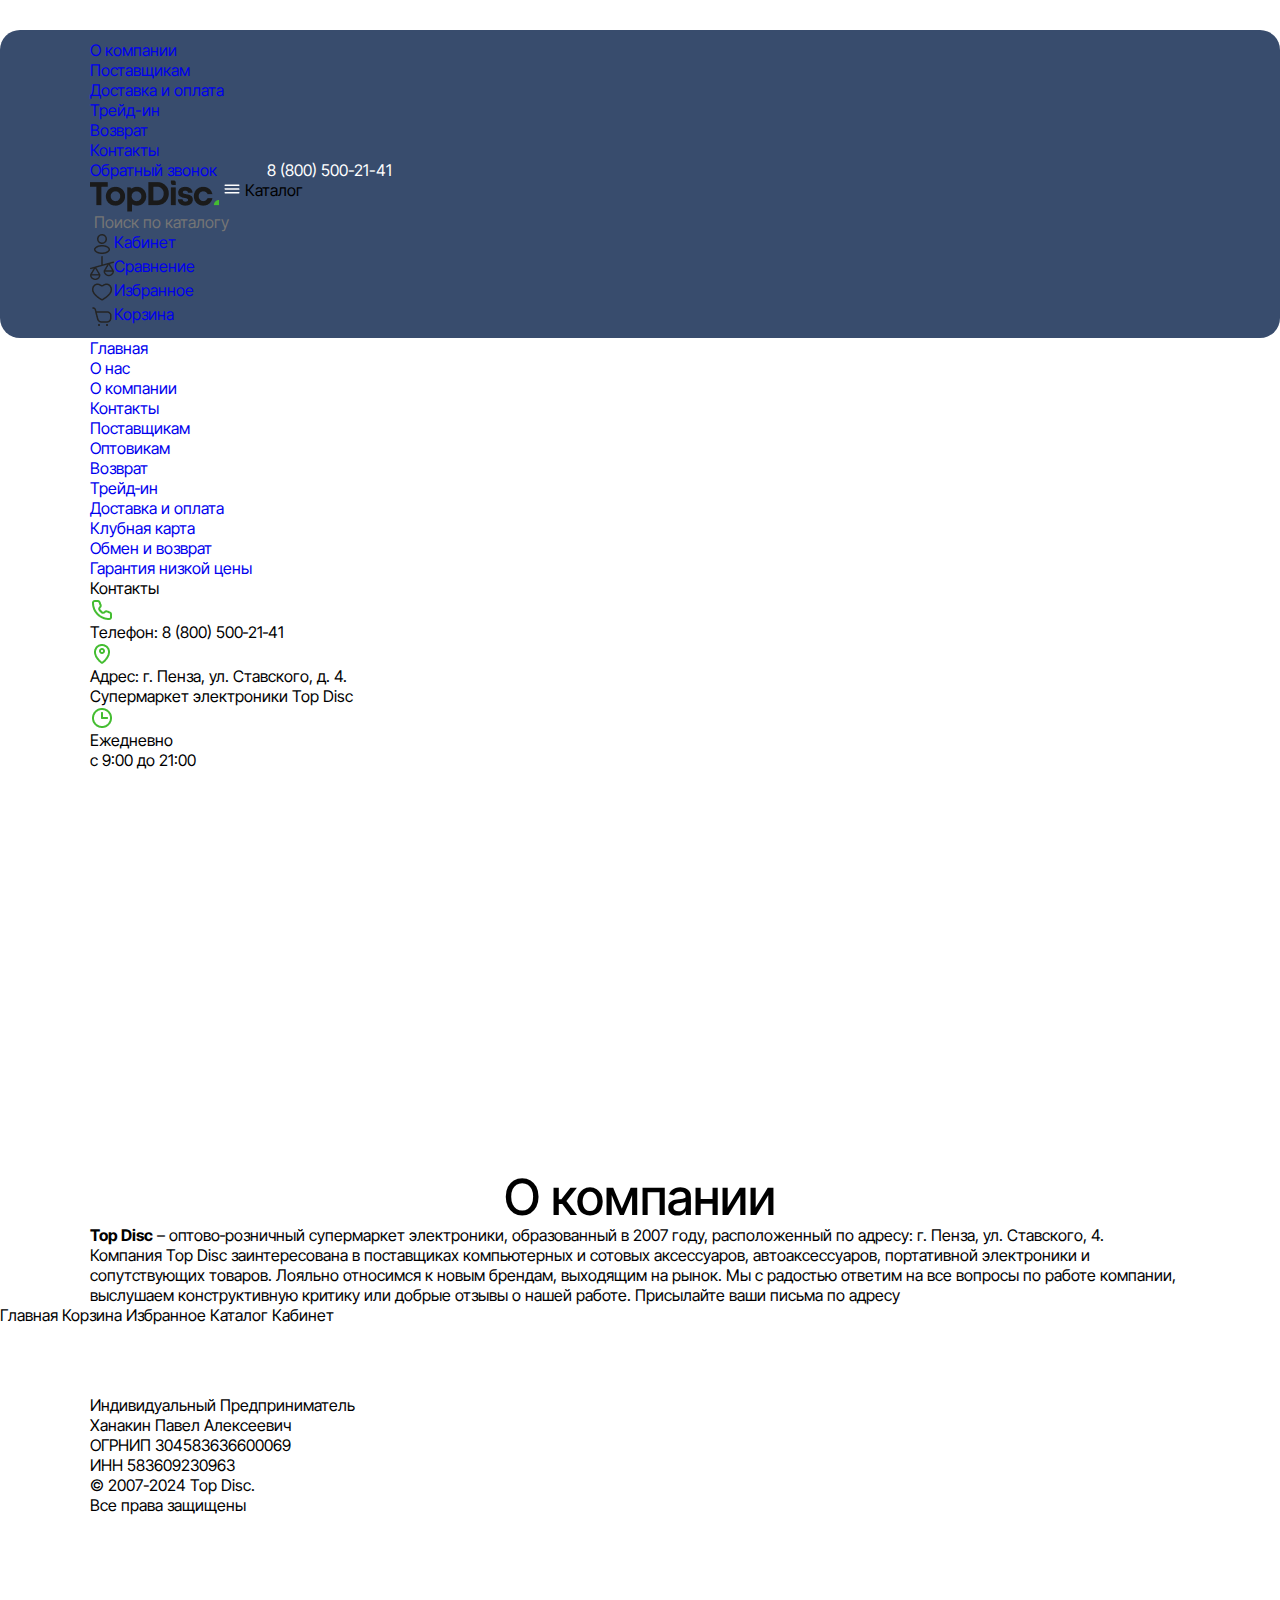
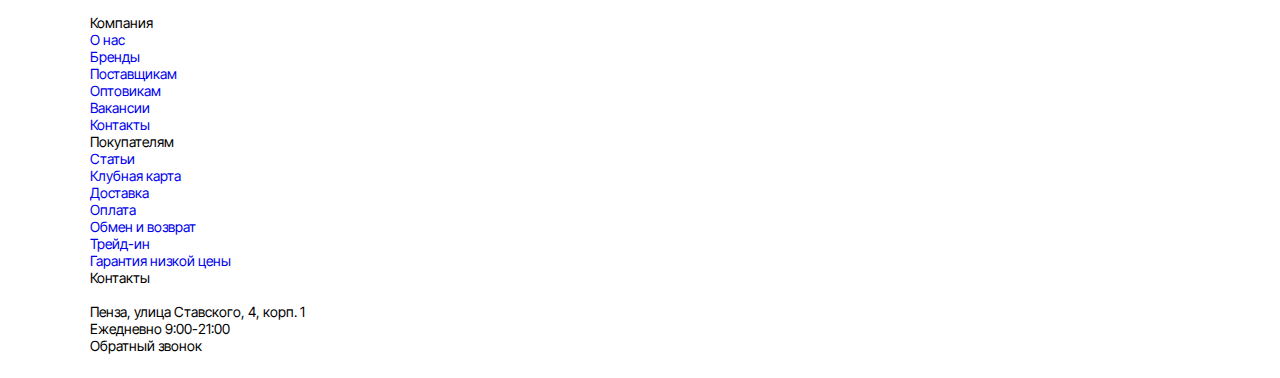
<file: contacts.html>
<!DOCTYPE html>
<html lang="ru">

<head>
  <meta charset="UTF-8">
  <meta name="viewport" content="width=device-width, initial-scale=1.0">
  <title>О компании | TopDisk</title>
  <link rel="stylesheet" href="css/normalize.css">
  <link rel="stylesheet" href="css/bootstrap-grid.css">
  <link rel="stylesheet" href="https://cdn.jsdelivr.net/npm/swiper@11/swiper-bundle.min.css" />
  <link rel="stylesheet" href="css/style.css">

</head>

<body>
  <header class="header">
    <div class="container">
      <!-- ВЕРХНЯЯ ПОЛОСА --------------------------------------------------- -->
      <div class="header__top">
        <div class="header__row">
          <!-- Навигация слева -->
          <nav class="header__nav">
            <ul class="header__nav-list">
              <li class="header__nav-item"><a href="#">О компании</a></li>
              <li class="header__nav-item"><a href="#">Поставщикам</a></li>
              <li class="header__nav-item"><a href="#">Доставка и оплата</a></li>
              <li class="header__nav-item"><a href="#">Трейд-ин</a></li>
              <li class="header__nav-item"><a href="#">Возврат</a></li>
              <li class="header__nav-item"><a href="#">Контакты</a></li>
            </ul>
          </nav>

          <!-- «Обратный звонок» + телефон (в одну строку, 44 px) -->
          <div class="header__contacts">
            <a href="#" class="header__callback">Обратный звонок</a>
            <a href="tel:+78005002141" class="header__phone">8 (800) 500-21-41</a>
          </div>
        </div>
      </div>

      <!-- НИЖНЯЯ ПОЛОСА ---------------------------------------------------- -->
      <div class="header__bottom">
        <div class="header__row">
          <!-- Логотип -->
          <a href="/" class="header__logo"><img src="img/header/logo.png" alt="logo"></a>

          <!-- Каталог (строго +45 px от лого) -->
          <button class="header__catalog">
            <span class="header__catalog-icon"><img src="img/header/burger.png" alt="Каталог"></span>
            <span class="header__catalog-text">Каталог</span>
          </button>

          <!-- Поиск (+20 px от каталога, тянется) -->
          <form class="header__search">
            <button class="header__search-btn" aria-label="Найти"></button>
            <input type="search" class="header__search-input" placeholder="Поиск по каталогу">

          </form>

          <!-- Иконки действий справа -->
          <ul class="header__actions">
            <li class="header__action header__action--account">
                <a href="#" aria-label="Кабинет"><img src="img/header/user.png"
                        alt="Кабинет"><span>Кабинет</span></a>
            </li>
            <li class="header__action header__action--compare">
                <a href="#" aria-label="Сравнение"><img src="img/header/ves.png"
                        alt="Сравнение"><span>Сравнение</span></a>
            </li>
            <li class="header__action header__action--favorite">
                <a href="#" aria-label="Избранное"><img src="img/header/heart.png"
                        alt="Избранное"><span>Избранное</span></a>
            </li>
            <li class="header__action header__action--cart">
                <a href="#" aria-label="Корзина"><img src="img/header/cart.png"
                        alt="Корзина"><span>Корзина</span></a>
            </li>
        </ul>


        </div>
      </div>
    </div>
  </header>
  <div class="breadcrumbs">
    <div class="container">
      <ul class="breadcrumbs-list">
        <li class="breadcrumbs-item">
          <a class="breadcrumbs-link" href="#">Главная</a>
        </li>
        <li class="breadcrumbs-item">
          <a class="breadcrumbs-link" href="#">О нас</a>
        </li>
      </ul>
    </div>
  </div>

  <div class="container">
    <div class="page">
      <!-- Sidebar навигация -->
      <nav class="sidebar">
        <ul class="sidebar__list">
          <li class="sidebar__item"><a class="sidebar__link" href="about.html">О компании</a></li>
          <li class="sidebar__item"><a class="sidebar__link sidebar__link--active" href="contacts.html">Контакты</a></li>
          <li class="sidebar__item"><a class="sidebar__link" href="#">Поставщикам</a></li>
          <li class="sidebar__item"><a class="sidebar__link" href="#">Оптовикам</a></li>
          <li class="sidebar__item"><a class="sidebar__link" href="#">Возврат</a></li>
          <li class="sidebar__item"><a class="sidebar__link" href="#">Трейд‑ин</a></li>
          <li class="sidebar__item"><a class="sidebar__link" href="delivery.html">Доставка и оплата</a></li>
          <li class="sidebar__item"><a class="sidebar__link" href="#">Клубная карта</a></li>
          <li class="sidebar__item"><a class="sidebar__link" href="#">Обмен и возврат</a></li>
          <li class="sidebar__item"><a class="sidebar__link" href="#">Гарантия низкой цены</a></li>
        </ul>
      </nav>

      <!-- Main -->
      <main class="page__main contacts">
        <h1 class="contacts__title">Контакты</h1>

        <!-- Info cards -->
        <div class="contacts__info-cards">
          <div class="info-card contacts__info-card">
            <div class="info-card__icon">
              <img src="/img/contacts/phone.png" alt="Телефон" />
            </div>
            <div class="info-card__content">
              <span class="info-card__label">Телефон:</span>
              <span><a href="tel:8 (800) 500‑21‑41"></a> 8 (800) 500‑21‑41</span>
            </div>
          </div>

          <div class="info-card contacts__info-card">
            <div class="info-card__icon">
              <img src="/img/contacts/pin.png" alt="Адрес" />
            </div>
            <div class="info-card__content">
              <span class="info-card__label">Адрес:</span>
              <span>г. Пенза, ул. Ставского, д. 4.<br />Супермаркет электроники Top Disc</span>
            </div>
          </div>

          <div class="info-card contacts__info-card">
            <div class="info-card__icon">
              <img src="/img/contacts/clock.png" alt="Время работы" />
            </div>
            <div class="info-card__content">
              <p>Ежедневно<br>
                с 9:00 до 21:00</p>
            </div>
          </div>
        </div>

        <div id="map" style="width:100%;height:400px"></div>
        <!-- About company short -->
        <section class="contacts__about">
          <div class="contacts__about-text">
            <h2 class="contacts__about-title">О компании</h2>
            <p>
              <strong>Top Disc</strong> – оптово‑розничный супермаркет электроники,
              образованный в 2007 году, расположенный по адресу: г. Пенза, ул.
              Ставского, 4.
            </p>
            <p>
              Компания Top Disc заинтересована в поставщиках компьютерных и
              сотовых аксессуаров, автoаксессуаров, портативной электроники и
              сопутствующих товаров. Лояльно относимся к новым брендам, выходящим на
              рынок. Мы с радостью ответим на все вопросы по работе компании, выслушаем
              конструктивную критику или добрые отзывы о нашей работе. Присылайте ваши
              письма по адресу
            </p>
          </div>

        </section>
      </main>
    </div>
  </div>


  <footer class="mobile-bar">


    <!-- BOTTOM NAV -->
    <nav class="mobile-nav">
      <a class="mobile-nav__item nav-main">
        <span>Главная</span>
      </a>
      <a class="mobile-nav__item nav-cart">
        <span>Корзина</span>
      </a>
      <a class="mobile-nav__item nav-favorite">
        <span>Избранное</span>
      </a>
      <a class="mobile-nav__item is-active nav-catalog">
        <span>Каталог</span>
      </a>
      <a class="mobile-nav__item nav-user">
        <span>Кабинет</span>
      </a>
    </nav>

  </footer>
  <footer>
    <div class="container">
      <div class="footer__row">
        <div class="footer__left">
          <a href="/"><img src="/img/footer/logo.png" alt="logo" class="footer__logo"></a>
          <div class="footer__text">Индивидуальный Предприниматель<br>Ханакин Павел Алексеевич</div>
          <div class="footer__data">
            <div class="footer__data-item">ОГРНИП <span>304583636600069</span></div>

            <div class="footer__data-item">ИНН <span>583609230963</span></div>
          </div>
          <div class="footer__copyright">
            © 2007-2024 Top Disc.<br>Все права защищены
          </div>
        </div>
        <div class="footer__right">
          <div class="footer__top"></div>
          <div class="footer__bottom">
            <div class="footer__nav">
              <div class="footer__nav-left">
                <div class="footer__title">Компания</div>
                <nav>
                  <ul>
                    <li><a href="#">О нас</a></li>
                    <li><a href="#">Бренды</a></li>
                    <li><a href="#">Поставщикам</a></li>
                    <li><a href="#">Оптовикам</a></li>
                    <li><a href="#">Вакансии</a></li>
                    <li><a href="#">Контакты</a></li>
                  </ul>
                </nav>
              </div>
              <div class="footer__nav-right">
                <div class="footer__title">Покупателям</div>
                <nav>
                  <ul>
                    <li><a href="#">Статьи</a></li>
                    <li><a href="#">Клубная карта</a></li>
                    <li><a href="#">Доставка</a></li>
                    <li><a href="#">Оплата</a></li>
                    <li><a href="#">Обмен и возврат</a></li>
                    <li><a href="#">Трейд-ин</a></li>
                    <li><a href="#">Гарантия низкой цены</a></li>
                  </ul>
                </nav>
              </div>
            </div>
            <div class="footer__contacts">
              <div class="footer__contacts-left">
                <div class="footer__title">Контакты</div>
                <a class="footer__phone" href="tel:8(800)500-21-41">8 (800) 500-21-41</a>
                <div class="footer__address">Пенза, улица Ставского, 4, корп. 1</div>
                <div class="footer__worktime">Ежедневно 9:00-21:00</div>
                <button class="callback_btn">
                  Обратный звонок
                </button>
              </div>
              <div class="footer__contacts-right">
                <div class="footer__socials-row">
                  <a href="#" class="footer__socials-item">
                    <img src="img/footer/wp.svg" alt="whatsapp">
                  </a>
                  <a href="#" class="footer__socials-item">
                    <img src="img/footer/tg.svg" alt="telegram">
                  </a>
                  <a href="#" class="footer__socials-item">
                    <img src="img/footer/mail.svg" alt="mail">
                  </a>
                  <a href="#" class="footer__socials-item">
                    <img src="img/footer/vk.svg" alt="vk">
                  </a>
                </div>
              </div>
            </div>
          </div>

        </div>
      </div>
    </div>
  </footer>

  <script src="https://cdn.jsdelivr.net/npm/swiper@11/swiper-bundle.min.js"></script>
  <script src="https://api-maps.yandex.ru/2.1/?lang=ru_RU&apikey=0d2b0ad3-ec7d-4633-80a1-7f0490c2b2f0"
    type="text/javascript"></script>
  <script>
    ymaps.ready(function () {
      const center = [53.192845, 45.003362];           // координаты магазина
      const map = new ymaps.Map('map', {
        center: center,
        zoom: 16,
        controls: ['zoomControl']
      });

      const balloon = `
          <strong>Top Disc</strong><br>
          ⭐ 5.0 — открыто до 21:00<br>
          г. Пенза, ул.&nbsp;Ставского 4, корп. 1<br>
          <a href="tel:88005002141">8 800 500 21 41</a><br>
          <a href="https://topdisc.ru" target="_blank">topdisc.ru</a>
        `;

      const placemark = new ymaps.Placemark(center, {
        balloonContent: balloon
      }, {
        preset: 'islands#violetIcon'
      });

      map.geoObjects.add(placemark);
      placemark.balloon.open();          // сразу открываем балун
    });
  </script>
  <script src="js/script.js"></script>
</body>

</html>
</file>
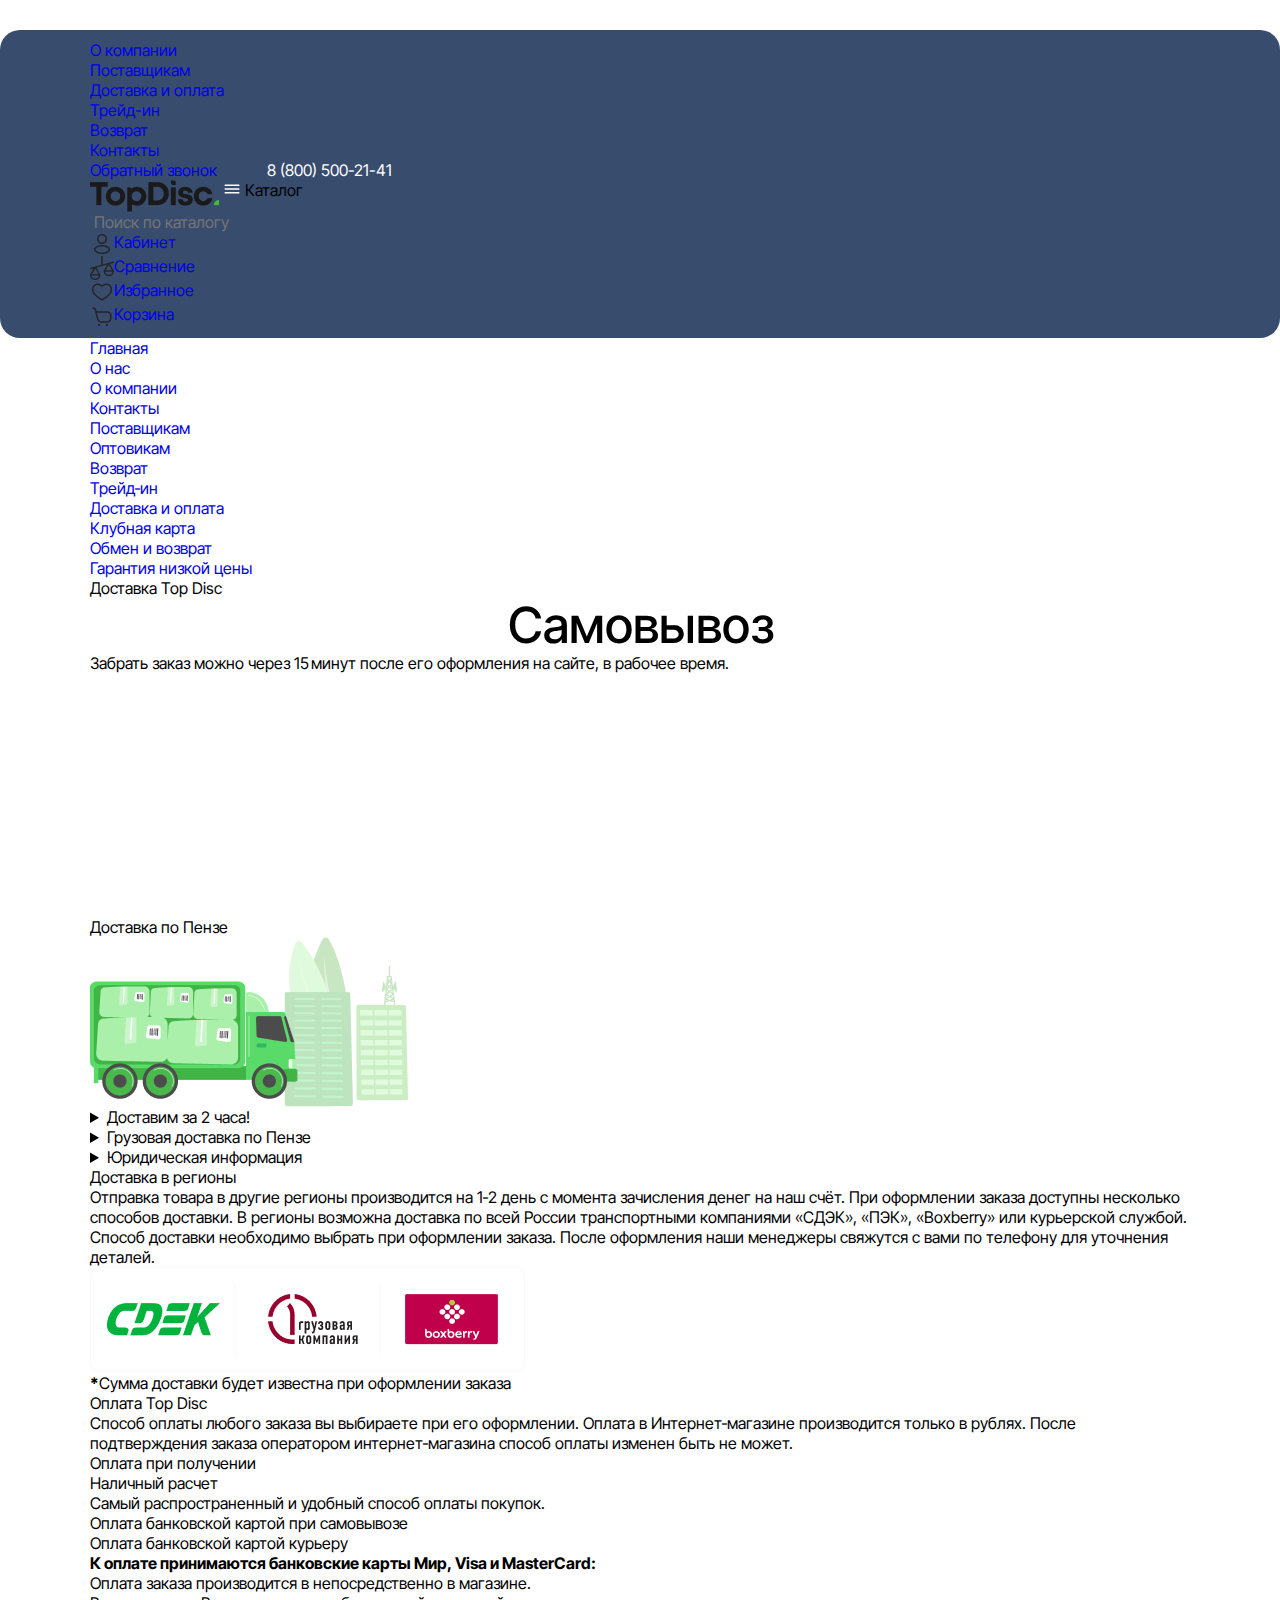
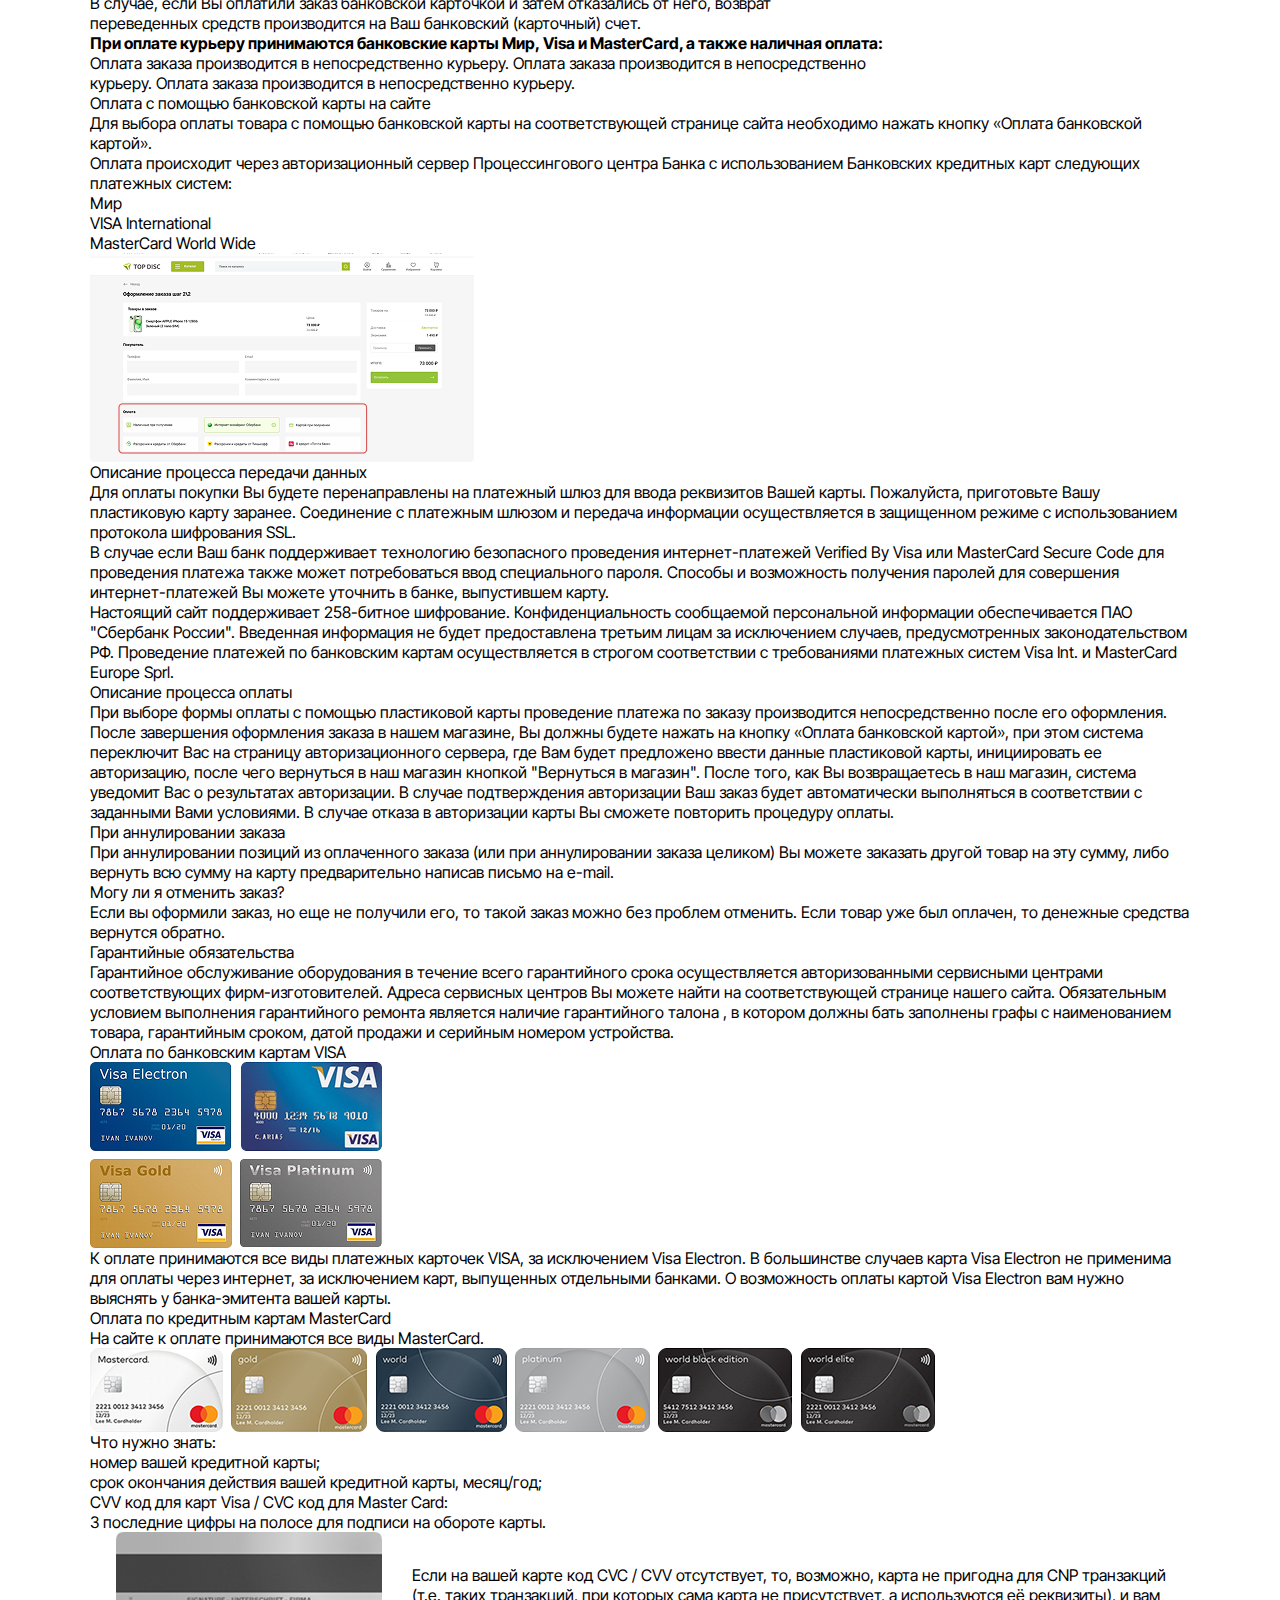
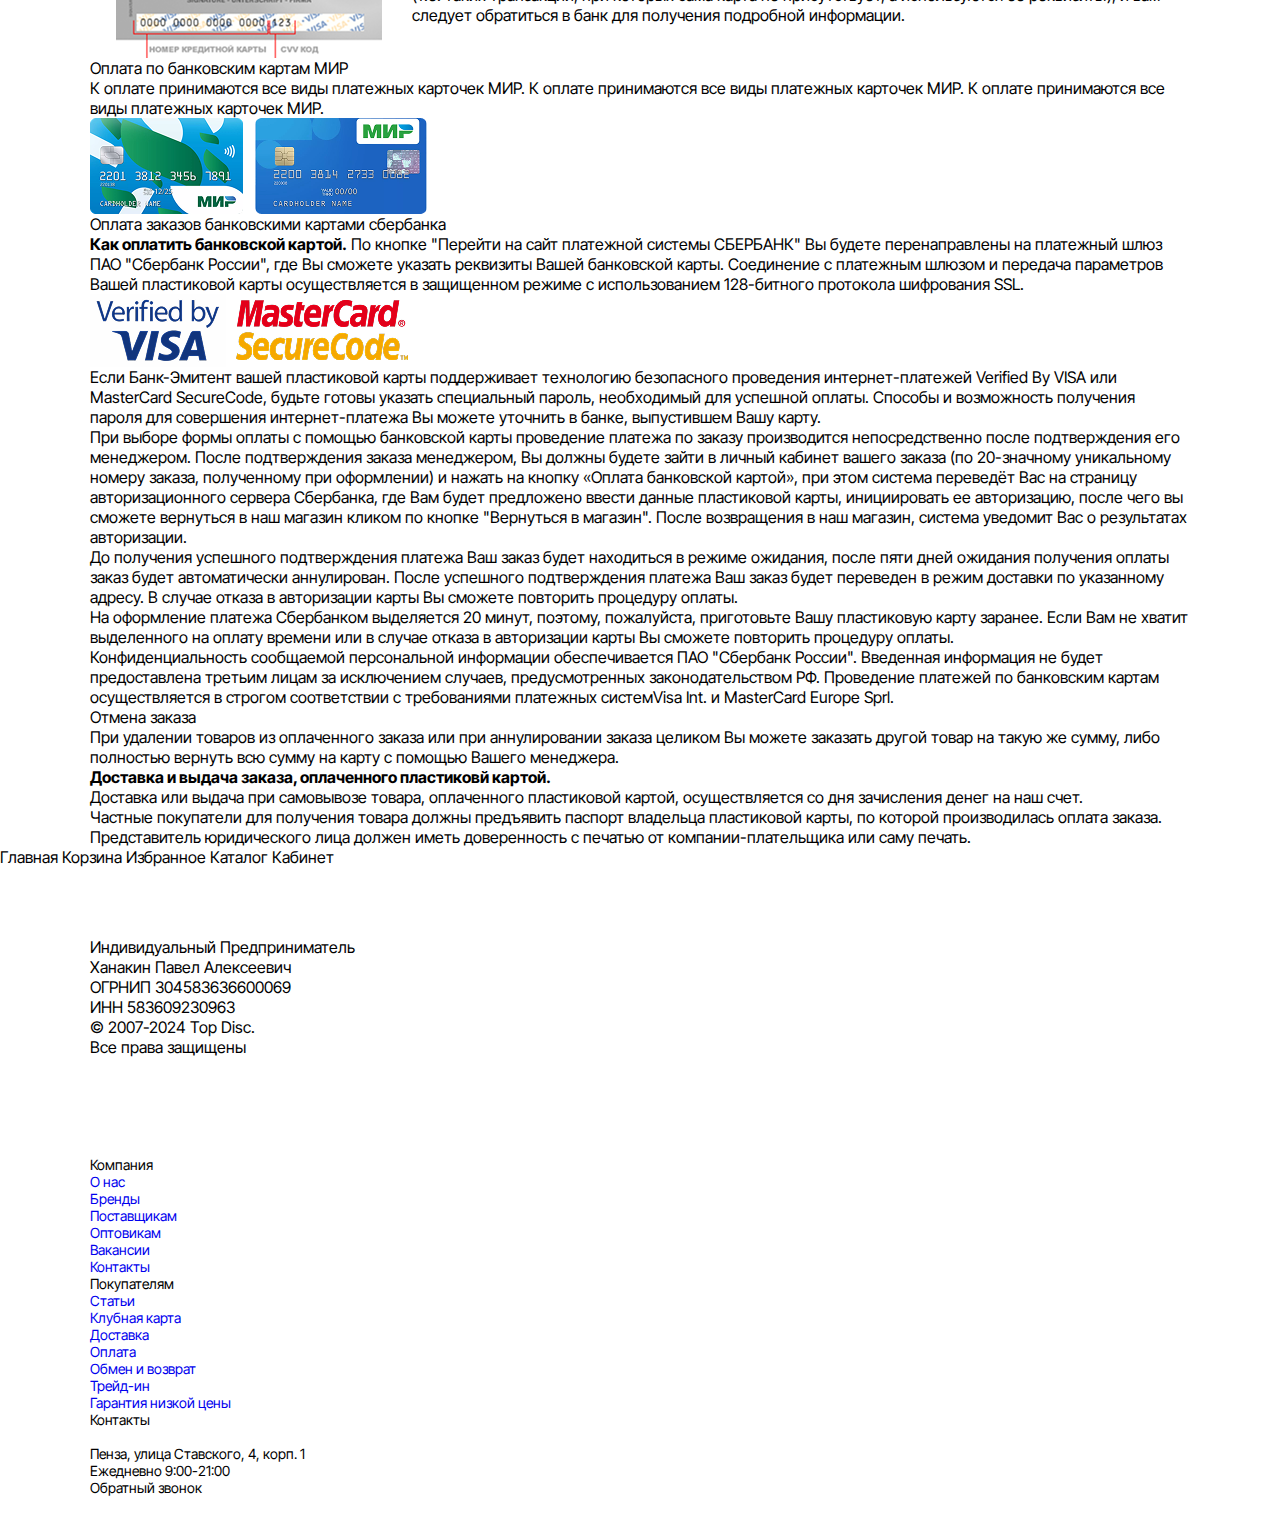
<file: delivery.html>
<!DOCTYPE html>
<html lang="ru">

<head>
    <meta charset="UTF-8">
    <meta name="viewport" content="width=device-width, initial-scale=1.0">
    <title>О компании | TopDisk</title>
    <link rel="stylesheet" href="css/normalize.css">
    <link rel="stylesheet" href="css/bootstrap-grid.css">
    <link rel="stylesheet" href="https://cdn.jsdelivr.net/npm/swiper@11/swiper-bundle.min.css" />
    <link rel="stylesheet" href="css/style.css">

</head>

<body>
    <header class="header">
        <div class="container">
            <!-- ВЕРХНЯЯ ПОЛОСА --------------------------------------------------- -->
            <div class="header__top">
                <div class="header__row">
                    <!-- Навигация слева -->
                    <nav class="header__nav">
                        <ul class="header__nav-list">
                            <li class="header__nav-item"><a href="#">О компании</a></li>
                            <li class="header__nav-item"><a href="#">Поставщикам</a></li>
                            <li class="header__nav-item"><a href="#">Доставка и оплата</a></li>
                            <li class="header__nav-item"><a href="#">Трейд-ин</a></li>
                            <li class="header__nav-item"><a href="#">Возврат</a></li>
                            <li class="header__nav-item"><a href="#">Контакты</a></li>
                        </ul>
                    </nav>

                    <!-- «Обратный звонок» + телефон (в одну строку, 44 px) -->
                    <div class="header__contacts">
                        <a href="#" class="header__callback">Обратный звонок</a>
                        <a href="tel:+78005002141" class="header__phone">8 (800) 500-21-41</a>
                    </div>
                </div>
            </div>

            <!-- НИЖНЯЯ ПОЛОСА ---------------------------------------------------- -->
            <div class="header__bottom">
                <div class="header__row">
                    <!-- Логотип -->
                    <a href="/" class="header__logo"><img src="img/header/logo.png" alt="logo"></a>

                    <!-- Каталог (строго +45 px от лого) -->
                    <button class="header__catalog">
                        <span class="header__catalog-icon"><img src="img/header/burger.png" alt="Каталог"></span>
                        <span class="header__catalog-text">Каталог</span>
                    </button>

                    <!-- Поиск (+20 px от каталога, тянется) -->
                    <form class="header__search">
                        <button class="header__search-btn" aria-label="Найти"></button>
                        <input type="search" class="header__search-input" placeholder="Поиск по каталогу">

                    </form>

                    <!-- Иконки действий справа -->
                    <ul class="header__actions">
                        <li class="header__action header__action--account">
                            <a href="#" aria-label="Кабинет"><img src="img/header/user.png"
                                    alt="Кабинет"><span>Кабинет</span></a>
                        </li>
                        <li class="header__action header__action--compare">
                            <a href="#" aria-label="Сравнение"><img src="img/header/ves.png"
                                    alt="Сравнение"><span>Сравнение</span></a>
                        </li>
                        <li class="header__action header__action--favorite">
                            <a href="#" aria-label="Избранное"><img src="img/header/heart.png"
                                    alt="Избранное"><span>Избранное</span></a>
                        </li>
                        <li class="header__action header__action--cart">
                            <a href="#" aria-label="Корзина"><img src="img/header/cart.png"
                                    alt="Корзина"><span>Корзина</span></a>
                        </li>
                    </ul>


                </div>
            </div>
        </div>
    </header>
    <div class="breadcrumbs">
        <div class="container">
            <ul class="breadcrumbs-list">
                <li class="breadcrumbs-item">
                    <a class="breadcrumbs-link" href="#">Главная</a>
                </li>
                <li class="breadcrumbs-item">
                    <a class="breadcrumbs-link" href="#">О нас</a>
                </li>
            </ul>
        </div>
    </div>

    <div class="container">
        <div class="page delivery-page">
            <nav class="sidebar">
                <ul class="sidebar__list">
                    <li class="sidebar__item"><a class="sidebar__link" href="about.html">О компании</a></li>
                    <li class="sidebar__item"><a class="sidebar__link" href="contacts.html">Контакты</a></li>
                    <li class="sidebar__item"><a class="sidebar__link" href="#">Поставщикам</a></li>
                    <li class="sidebar__item"><a class="sidebar__link" href="#">Оптовикам</a></li>
                    <li class="sidebar__item"><a class="sidebar__link" href="#">Возврат</a></li>
                    <li class="sidebar__item"><a class="sidebar__link" href="#">Трейд‑ин</a></li>
                    <li class="sidebar__item"><a class="sidebar__link sidebar__link--active" href="delivery.html">Доставка и
                            оплата</a>
                    </li>
                    <li class="sidebar__item"><a class="sidebar__link" href="#">Клубная карта</a></li>
                    <li class="sidebar__item"><a class="sidebar__link" href="#">Обмен и возврат</a></li>
                    <li class="sidebar__item"><a class="sidebar__link" href="#">Гарантия низкой цены</a></li>
                </ul>
            </nav>

            <main class="page__main">
                <!-- ========================= Доставка ========================= -->
                <h1>Доставка Top Disc</h1>

                <section class="pickup">
                    <h2>Самовывоз</h2>
                    <p>Забрать заказ можно через 15 минут после его оформления на сайте, в рабочее время.</p>
                    <div class="pickup__map">
                        <!-- Embed карта — замените src на актуальный -->
                        <iframe
                            src="https://yandex.ru/map-widget/v1/?um=constructor%3Ac93884cf59e976738da5f3c4be4cc7411e578827b3014ae7787ce0351a9f8c1b&amp;source=constructor"
                            width="100%" height="240" frameborder="0"></iframe>
                    </div>
                </section>

                <section class="delivery-options">
                    <!-- 1. Доставка по Пензе -->
                    <aside class="city-delivery">
                        <div class="city-delivery__header">

                            <h3 class="city-delivery__title">Доставка по Пензе</h3>
                            <img src="/img/delivery/1.png" alt="Грузовик Top Disc" />
                        </div>

                        <!-- Accordions -->
                        <details class="accordion">
                            <summary>Доставим за 2 часа!</summary>

                        </details>

                        <details class="accordion">
                            <summary>Грузовая доставка по Пензе</summary>

                        </details>

                        <details class="accordion">
                            <summary>Юридическая информация</summary>

                        </details>
                    </aside>

                    <!-- 2. Доставка в регионы -->
                    <div class="region-delivery">
                        <h3>Доставка в регионы</h3>
                        <p>
                            Отправка товара в другие регионы производится на 1‑2 день с момента зачисления денег
                            на наш счёт. При оформлении заказа доступны несколько способов доставки. В регионы возможна
                            доставка по всей России транспортными компаниями «СДЭК», «ПЭК», «Boxberry» или курьерской
                            службой.
                            Способ доставки необходимо выбрать при оформлении заказа. После оформления наши менеджеры
                            свяжутся с вами по телефону для уточнения деталей.
                        </p>
                        <div class="region-delivery__logos">
                            <img src="/img/delivery/sdek.png" alt="CДЭК" />

                        </div>
                        <p class="region-delivery__note"><strong>*</strong>Сумма доставки будет известна при оформлении
                            заказа</p>
                    </div>
                </section>

                <!-- ========================= Оплата ========================= -->
                <section class="payment-section">
                    <h3 class="payment-section__title">Оплата Top Disc</h3>
                    <p class="payment-section__subtitle">
                        Способ оплаты любого заказа вы выбираете при его оформлении. Оплата в Интернет‑магазине
                        производится
                        только в рублях. После подтверждения заказа оператором интернет‑магазина способ оплаты изменен
                        быть
                        не может.
                    </p>

                    <!-- Оплата при получении -->
                    <div class="payment-card">
                        <h3>Оплата при получении</h3>
                        <p>Наличный расчет<bR>
                            Самый распространенный и удобный способ оплаты покупок. <br>
                            Оплата банковской картой при самовывозе<br>
                            Оплата банковской картой курьеру
                        </p>
                        <p><strong>К оплате принимаются банковские карты Мир, Visa и MasterCard:</strong><br>
                            Оплата заказа производится в непосредственно в магазине.<br>
                            В случае, если Вы оплатили заказ банковской карточкой и затем отказались от него,
                            возврат<br> переведенных средств производится на Ваш банковский (карточный) счет.</p>
                        <p>
                            <strong>При оплате курьеру принимаются банковские карты Мир, Visa и MasterCard, а также
                                наличная оплата:</strong><br>
                            Оплата заказа производится в непосредственно курьеру. Оплата заказа производится
                            в непосредственно<br> курьеру. Оплата заказа производится в непосредственно курьеру.
                        </p>
                    </div>

                    <!-- Оплата картой на сайте -->
                    <div class="payment-card payment-card--green">
                        <h3>Оплата с помощью банковской карты на сайте</h3>
                        <div class="payment-card__flex">
                            <div class="payment-card__flex-left">

                                <p>Для выбора оплаты товара с помощью банковской карты на соответствующей странице сайта
                                    необходимо нажать кнопку «Оплата банковской картой».</p>
                                <p>
                                    Оплата происходит через авторизационный сервер Процессингового центра Банка с
                                    использованием Банковских кредитных карт следующих платежных систем:
                                </p>
                                <ul class="check-list">
                                    <li>Мир</li>
                                    <li>VISA International</li>
                                    <li>MasterCard World Wide</li>
                                </ul>
                            </div>
                            <div class="payment-card__illustration">
                                <img src="img/delivery/2.png" alt="Скриншот формы оплаты" />
                            </div>
                        </div>
                    </div>

                    <!-- Процессы и гарантии -->
                    <div class="payment-card payment-card-process">
                        <div class="payment-card-process_block">
                            <h3>Описание процесса передачи данных</h3>
                            <p>
                                Для оплаты покупки Вы будете перенаправлены на платежный шлюз для ввода реквизитов Вашей
                                карты. Пожалуйста, приготовьте Вашу пластиковую карту заранее. Соединение с платежным
                                шлюзом и передача информации осуществляется в защищенном режиме с использованием
                                протокола шифрования SSL.
                            </p>
                            <p>В случае если Ваш банк поддерживает технологию безопасного проведения интернет-платежей
                                Verified By Visa или MasterCard Secure Code для проведения платежа также может
                                потребоваться ввод специального пароля. Способы и возможность получения паролей для
                                совершения интернет-платежей Вы можете уточнить в банке, выпустившем карту.</p>
                            <p>Настоящий сайт поддерживает 258-битное шифрование. Конфиденциальность сообщаемой
                                персональной информации обеспечивается ПАО "Сбербанк России". Введенная информация не
                                будет предоставлена третьим лицам за исключением случаев, предусмотренных
                                законодательством РФ. Проведение платежей по банковским картам осуществляется в строгом
                                соответствии с требованиями платежных систем Visa Int. и MasterCard Europe Sprl.</p>
                        </div>
                        <div class="payment-card-process_block">
                            <h3>Описание процессa оплаты</h3>
                            <p>
                                При выборе формы оплаты с помощью пластиковой карты проведение платежа по заказу
                                производится непосредственно после его оформления. После завершения оформления заказа в
                                нашем магазине,
                                Вы должны будете нажать на кнопку «Оплата банковской картой», при этом система
                                переключит Вас
                                на страницу авторизационного сервера, где Вам будет предложено ввести данные пластиковой
                                карты, инициировать ее авторизацию, после чего вернуться в наш магазин кнопкой
                                "Вернуться в магазин".
                                После того, как Вы возвращаетесь в наш магазин, система уведомит Вас о результатах
                                авторизации.
                                В случае подтверждения авторизации Ваш заказ будет автоматически выполняться в
                                соответствии с заданными Вами условиями. В случае отказа в авторизации карты Вы сможете
                                повторить процедуру оплаты.</p>
                        </div>
                        <div class="payment-card-process_block">
                            <h3>При аннулировании заказа</h3>
                            <p>
                                При аннулировании позиций из оплаченного заказа (или при аннулировании заказа целиком)
                                Вы можете заказать другой товар на эту сумму, либо вернуть всю сумму на карту
                                предварительно написав письмо на e-mail.</p>
                        </div>
                        <div class="payment-card-process_block">
                            <h3>Могу ли я отменить заказ?</h3>
                            <p>
                                Если вы оформили заказ, но еще не получили его, то такой заказ можно без проблем
                                отменить. Если товар уже был оплачен, то денежные средства вернутся обратно.</p>
                        </div>

                    </div>

                    <div class="payment-card payment-card--green payment-card-garant">
                        <h3>Гарантийные обязательства</h3>
                        <p>
                            Гарантийное обслуживание оборудования в течение всего гарантийного срока осуществляется
                            авторизованными сервисными центрами соответствующих фирм-изготовителей. Адреса сервисных
                            центров Вы можете найти на соответствующей странице нашего сайта. Обязательным условием
                            выполнения гарантийного ремонта является наличие гарантийного талона , в котором должны бать
                            заполнены графы с наименованием товара, гарантийным сроком, датой продажи и серийным номером
                            устройства.
                        </p>
                    </div>

                    <!-- Visa -->
                    <div class="payment-card">
                        <h3>Оплата по банковским картам VISA</h3>
                        <div class="payment-card-row">
                            <div class="cards-info__images">
                                <img src="img/delivery/3.png" alt="Visa Electron" />

                            </div>
                            <p>
                                К оплате принимаются все виды платежных карточек VISA, за исключением Visa Electron. В
                                большинстве случаев карта Visa Electron не применима для оплаты через интернет, за
                                исключением карт, выпущенных отдельными банками.
                                О возможность оплаты картой Visa Electron вам нужно выяснять у банка-эмитента вашей
                                карты.
                            </p>
                        </div>


                        <h3>Оплата по кредитным картам MasterCard</h3>
                        <p>На сайте к оплате принимаются все виды MasterCard.</p>
                        <div class="cards-info__images cards-info__images-cards">
                            <img src="/img/delivery/4.png" class="d-none d-md-flex">
                            <img src="/img/delivery/4mob.png " class="d-flex d-md-none" style="max-width: 354px;">
                        </div>
                        <p class="payment-subtitle">Что нужно знать:</p>
                        <ul class="check-list pin-check">
                            <li>номер вашей кредитной карты;</li>
                            <li>cрок окончания действия вашей кредитной карты, месяц/год;</li>
                            <li>CVV код для карт Visa / CVC код для Master Card:<br>
                                3 последние цифры на полосе для подписи на обороте карты.</li>
                        </ul>
                        <div class="d-flex row-cards-2" style="gap: 30px; align-items: center;">
                            <div class="cards-info__images d-md-flex d-none " style="max-width: 292px; padding-left: 26px; width: 100%;min-width: 292px;">
                                <img src="img/delivery/5.png" alt="Мир" />
                            </div>
                            <p>
                                Если на вашей карте код CVC / CVV отсутствует, то, возможно, карта не пригодна для CNP
                                транзакций (т.е. таких транзакций, при которых сама карта не присутствует, а используются её
                                реквизиты), и вам следует обратиться в банк для получения подробной информации.
                            </p>
                        </div>
                        <h3>Оплата по банковским картам МИР</h3>
                        <p>К оплате принимаются все виды платежных карточек МИР. К оплате принимаются все виды платежных
                            карточек МИР. К оплате принимаются все виды платежных карточек МИР.</p>
                        <div class="cards-info__images mir-img">
                            <img src="img/delivery/6.png" alt="Мир" />

                        </div>

                    </div>
                    <div class="payment-card payment-card--green payment-card--green-visa">
                        <h3>Оплата заказов банковскими картами сбербанка</h3>

                        <p><strong>Как оплатить банковской картой.</strong>
                            По кнопке "Перейти на сайт платежной системы СБЕРБАНК" Вы будете перенаправлены на платежный
                            шлюз ПАО "Сбербанк России", где Вы сможете указать реквизиты Вашей банковской карты.
                            Соединение с платежным шлюзом и передача параметров Вашей пластиковой карты осуществляется в
                            защищенном режиме с использованием 128-битного протокола шифрования SSL.
                        </p>
                        <div class="cards-info__images cards-info__images-visa">
                            <img src="img/delivery/7.png" alt="Visa" />

                        </div>
                        <p>Если Банк-Эмитент вашей пластиковой карты поддерживает технологию безопасного проведения
                            интернет-платежей Verified By VISA или MasterCard SecureCode, будьте готовы указать
                            специальный пароль, необходимый для успешной оплаты. Способы и возможность получения пароля
                            для совершения интернет-платежа Вы можете уточнить в банке, выпустившем Вашу карту.</p>
                        <p>При выборе формы оплаты с помощью банковской карты проведение платежа по заказу производится
                            непосредственно после подтверждения его менеджером. После подтверждения заказа менеджером,
                            Вы должны будете зайти в личный кабинет вашего заказа (по 20-значному уникальному номеру
                            заказа, полученному при оформлении) и нажать на кнопку «Оплата банковской картой», при этом
                            система переведёт Вас на страницу авторизационного сервера Сбербанка, где Вам будет
                            предложено ввести данные пластиковой карты, инициировать ее авторизацию, после чего вы
                            сможете вернуться в наш магазин кликом по кнопке "Вернуться в магазин". После возвращения в
                            наш магазин, система уведомит Вас о результатах авторизации.</p>
                        <p>До получения успешного подтверждения платежа Ваш заказ будет находиться в режиме ожидания,
                            после пяти дней ожидания получения оплаты заказ будет автоматически аннулирован. После
                            успешного подтверждения платежа Ваш заказ будет переведен в режим доставки по указанному
                            адресу. В случае отказа в авторизации карты Вы сможете повторить процедуру оплаты.</p>
                        <p>На оформление платежа Сбербанком выделяется 20 минут, поэтому, пожалуйста, приготовьте Вашу
                            пластиковую карту заранее. Если Вам не хватит выделенного на оплату времени или в случае
                            отказа в авторизации карты Вы сможете повторить процедуру оплаты.</p>
                        <p>Конфиденциальность сообщаемой персональной информации обеспечивается ПАО "Сбербанк России".
                            Введенная информация не будет предоставлена третьим лицам за исключением случаев,
                            предусмотренных законодательством РФ. Проведение платежей по банковским картам
                            осуществляется в строгом соответствии с требованиями платежных системVisa Int. и MasterCard
                            Europe Sprl.</p>
                    </div>
                    <!-- Отмена заказа -->
                    <div class="payment-card">
                        <h3>Отмена заказа</h3>
                        <p>
                            При удалении товаров из оплаченного заказа или при аннулировании заказа целиком Вы можете
                            заказать другой товар на такую же сумму, либо полностью вернуть всю сумму на карту с помощью
                            Вашего менеджера.
                        </p>
                        <p>
                            <strong>Доставка и выдача заказа, оплаченного пластиковй картой.</strong><br>
                            Доставка или выдача при самовывозе товара, оплаченного пластиковой картой, осуществляется со
                            дня зачисления денег на наш счет.
                        </p>
                        <p>Частные покупатели для получения товара должны предъявить паспорт владельца пластиковой
                            карты, по которой производилась оплата заказа.</p>
                        <p>Представитель юридического лица должен иметь доверенность с печатью от компании-плательщика
                            или саму печать.</p>
                    </div>
                </section>
            </main>
        </div>
    </div>
    <footer class="mobile-bar">


        <!-- BOTTOM NAV -->
        <nav class="mobile-nav">
            <a class="mobile-nav__item nav-main">
                <span>Главная</span>
            </a>
            <a class="mobile-nav__item nav-cart">
                <span>Корзина</span>
            </a>
            <a class="mobile-nav__item nav-favorite">
                <span>Избранное</span>
            </a>
            <a class="mobile-nav__item is-active nav-catalog">
                <span>Каталог</span>
            </a>
            <a class="mobile-nav__item nav-user">
                <span>Кабинет</span>
            </a>
        </nav>

    </footer>
    <footer>
        <div class="container">
            <div class="footer__row">
                <div class="footer__left">
                    <a href="/"><img src="/img/footer/logo.png" alt="logo" class="footer__logo"></a>
                    <div class="footer__text">Индивидуальный Предприниматель<br>Ханакин Павел Алексеевич</div>
                    <div class="footer__data">
                        <div class="footer__data-item">ОГРНИП <span>304583636600069</span></div>

                        <div class="footer__data-item">ИНН <span>583609230963</span></div>
                    </div>
                    <div class="footer__copyright">
                        © 2007-2024 Top Disc.<br>Все права защищены
                    </div>
                </div>
                <div class="footer__right">
                    <div class="footer__top"></div>
                    <div class="footer__bottom">
                        <div class="footer__nav">
                            <div class="footer__nav-left">
                                <div class="footer__title">Компания</div>
                                <nav>
                                    <ul>
                                        <li><a href="#">О нас</a></li>
                                        <li><a href="#">Бренды</a></li>
                                        <li><a href="#">Поставщикам</a></li>
                                        <li><a href="#">Оптовикам</a></li>
                                        <li><a href="#">Вакансии</a></li>
                                        <li><a href="#">Контакты</a></li>
                                    </ul>
                                </nav>
                            </div>
                            <div class="footer__nav-right">
                                <div class="footer__title">Покупателям</div>
                                <nav>
                                    <ul>
                                        <li><a href="#">Статьи</a></li>
                                        <li><a href="#">Клубная карта</a></li>
                                        <li><a href="#">Доставка</a></li>
                                        <li><a href="#">Оплата</a></li>
                                        <li><a href="#">Обмен и возврат</a></li>
                                        <li><a href="#">Трейд-ин</a></li>
                                        <li><a href="#">Гарантия низкой цены</a></li>
                                    </ul>
                                </nav>
                            </div>
                        </div>
                        <div class="footer__contacts">
                            <div class="footer__contacts-left">
                                <div class="footer__title">Контакты</div>
                                <a class="footer__phone" href="tel:8(800)500-21-41">8 (800) 500-21-41</a>
                                <div class="footer__address">Пенза, улица Ставского, 4, корп. 1</div>
                                <div class="footer__worktime">Ежедневно 9:00-21:00</div>
                                <button class="callback_btn">
                                    Обратный звонок
                                </button>
                            </div>
                            <div class="footer__contacts-right">
                                <div class="footer__socials-row">
                                    <a href="#" class="footer__socials-item">
                                        <img src="img/footer/wp.svg" alt="whatsapp">
                                    </a>
                                    <a href="#" class="footer__socials-item">
                                        <img src="img/footer/tg.svg" alt="telegram">
                                    </a>
                                    <a href="#" class="footer__socials-item">
                                        <img src="img/footer/mail.svg" alt="mail">
                                    </a>
                                    <a href="#" class="footer__socials-item">
                                        <img src="img/footer/vk.svg" alt="vk">
                                    </a>
                                </div>
                            </div>
                        </div>
                    </div>

                </div>
            </div>
        </div>
    </footer>

    <script src="https://cdn.jsdelivr.net/npm/swiper@11/swiper-bundle.min.js"></script>
    <script src="https://api-maps.yandex.ru/2.1/?lang=ru_RU&apikey=5cac17b6-1a2d-41ba-bdf4-1a42146f3768"
        type="text/javascript"></script>
    <script src="js/script.js"></script>
</body>

</html>
</file>
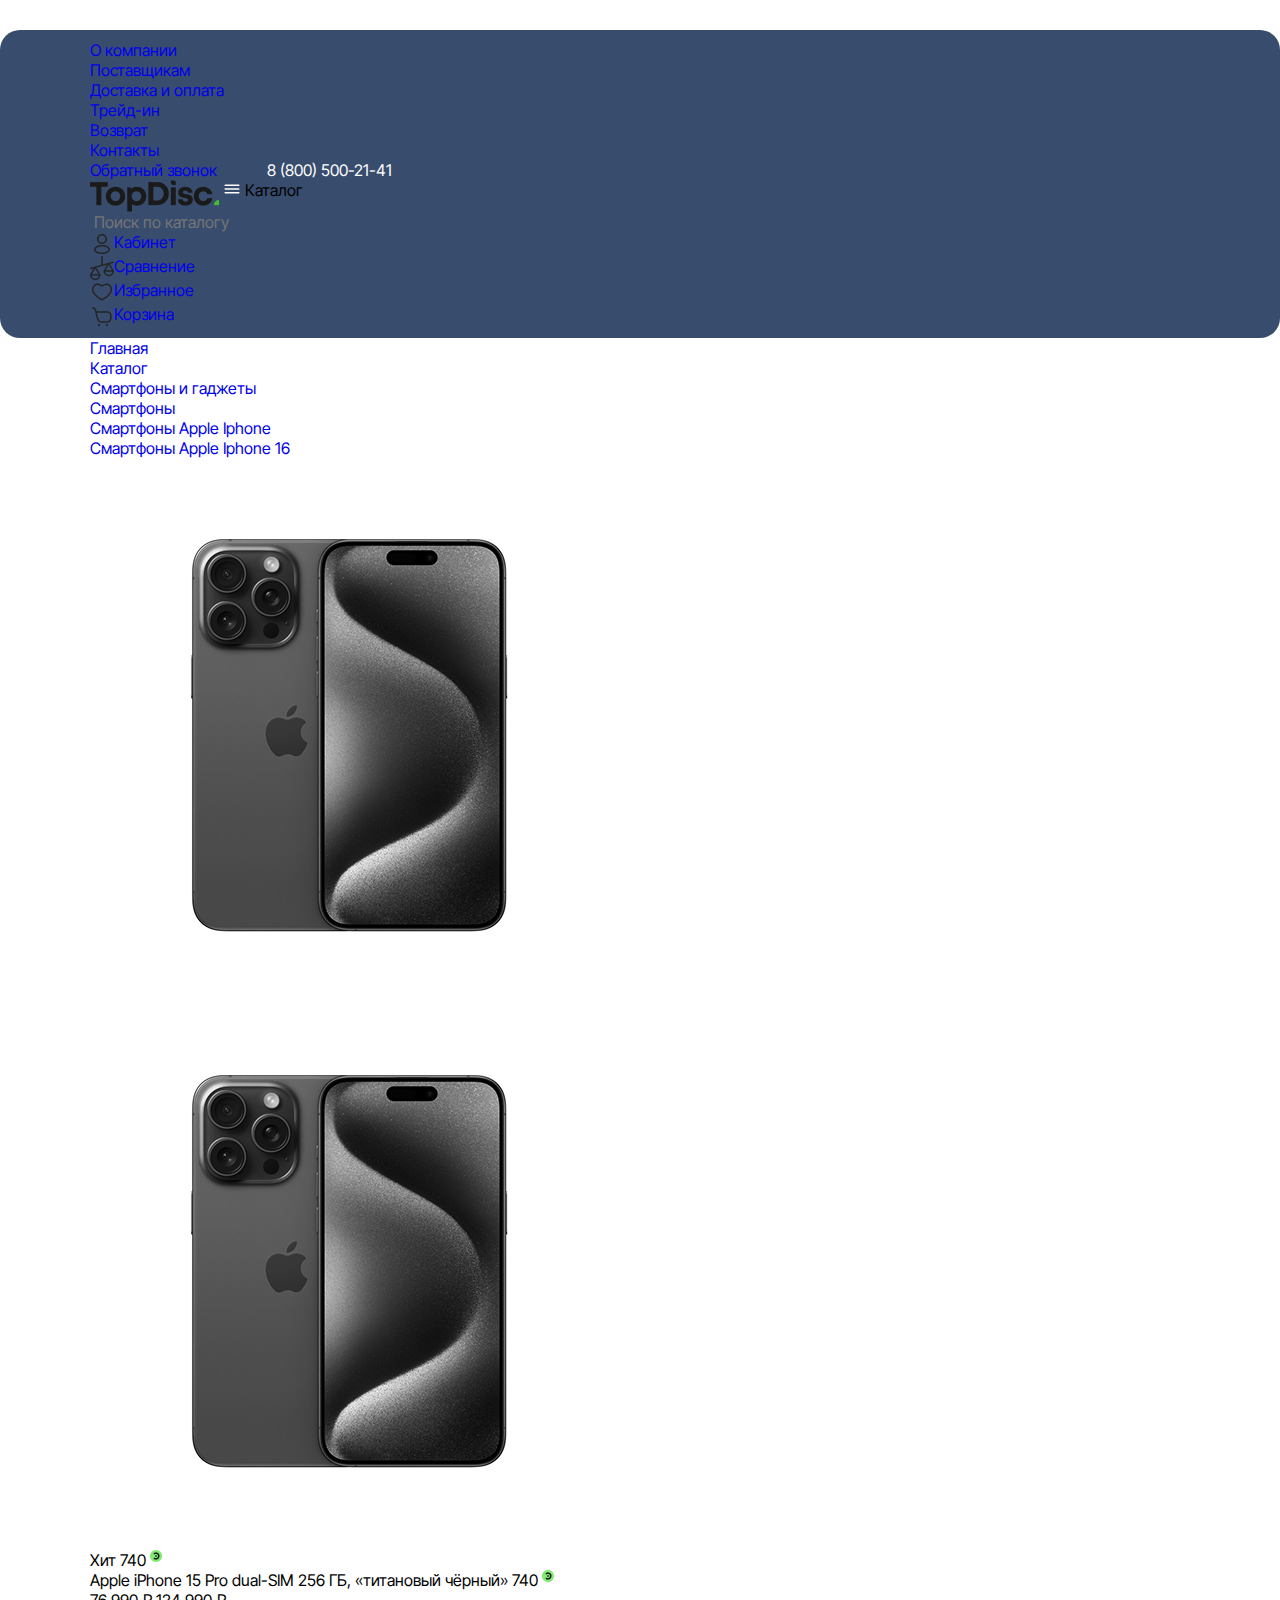
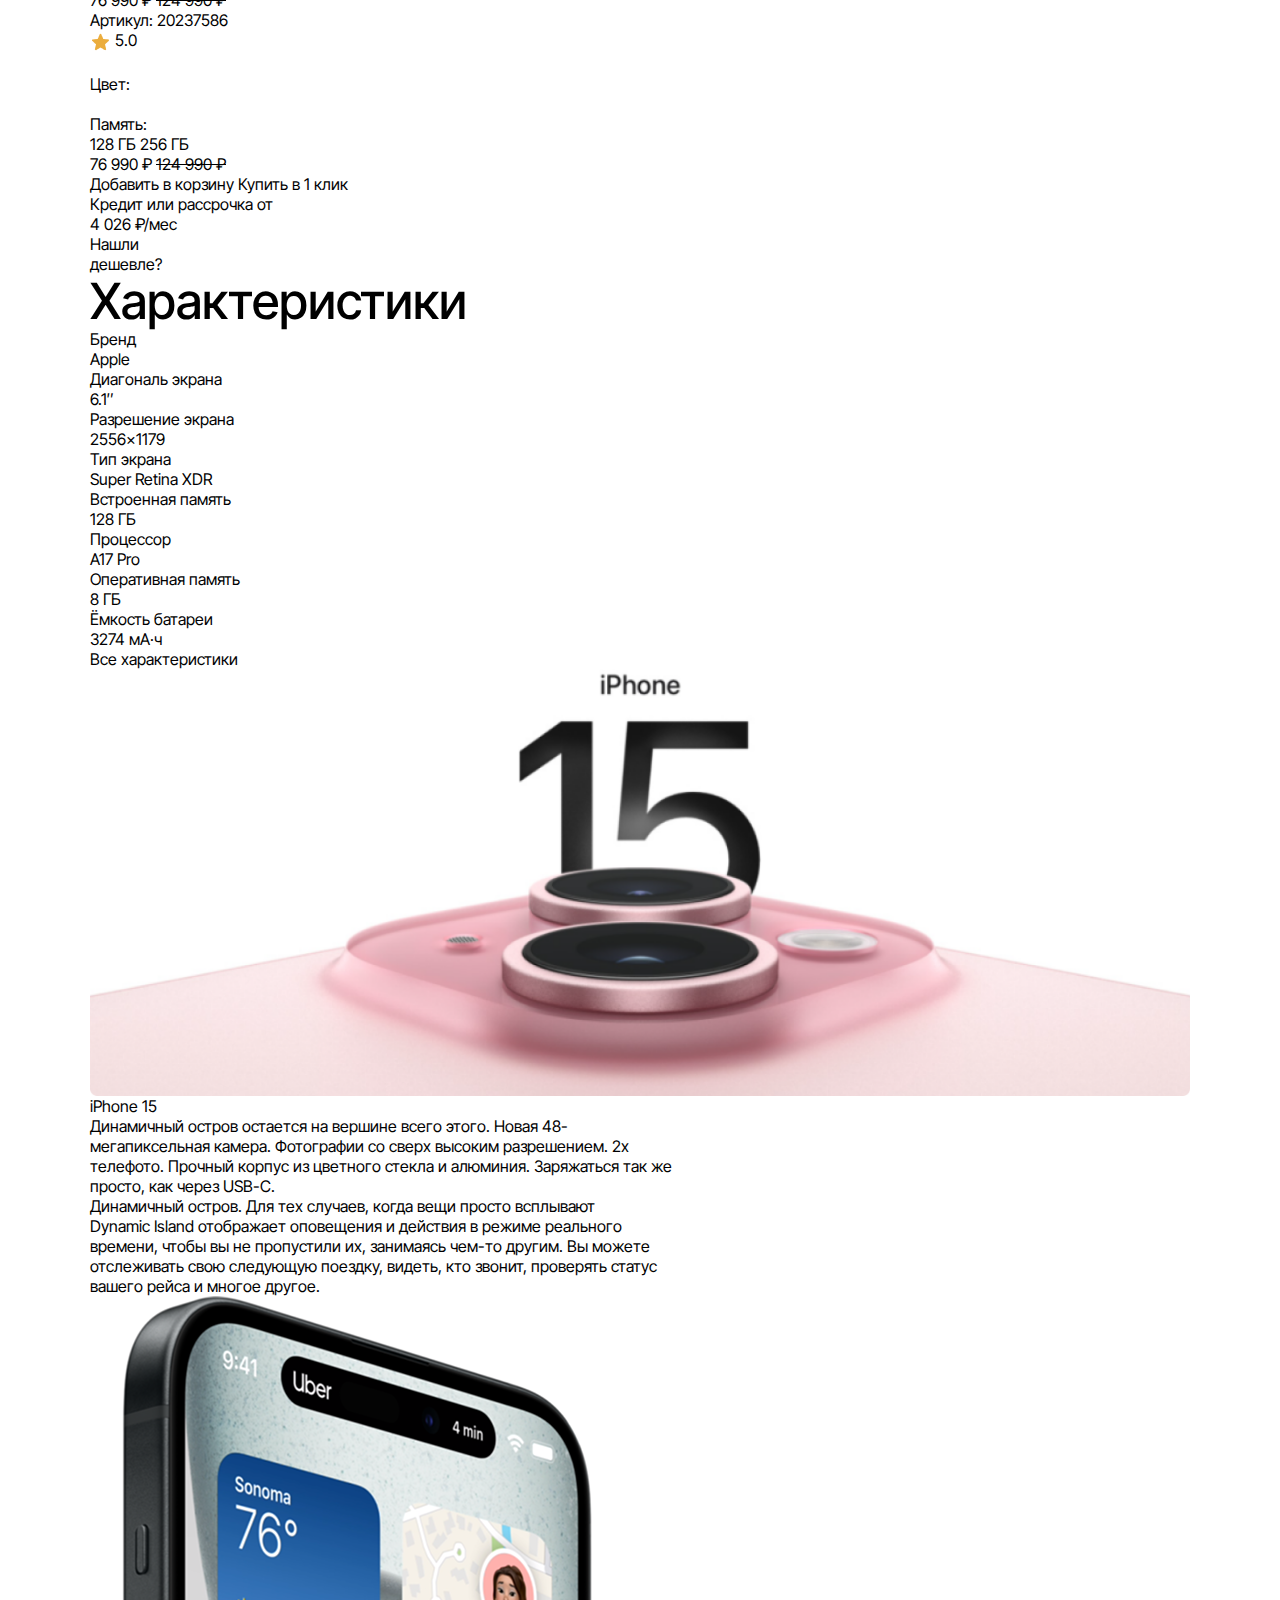
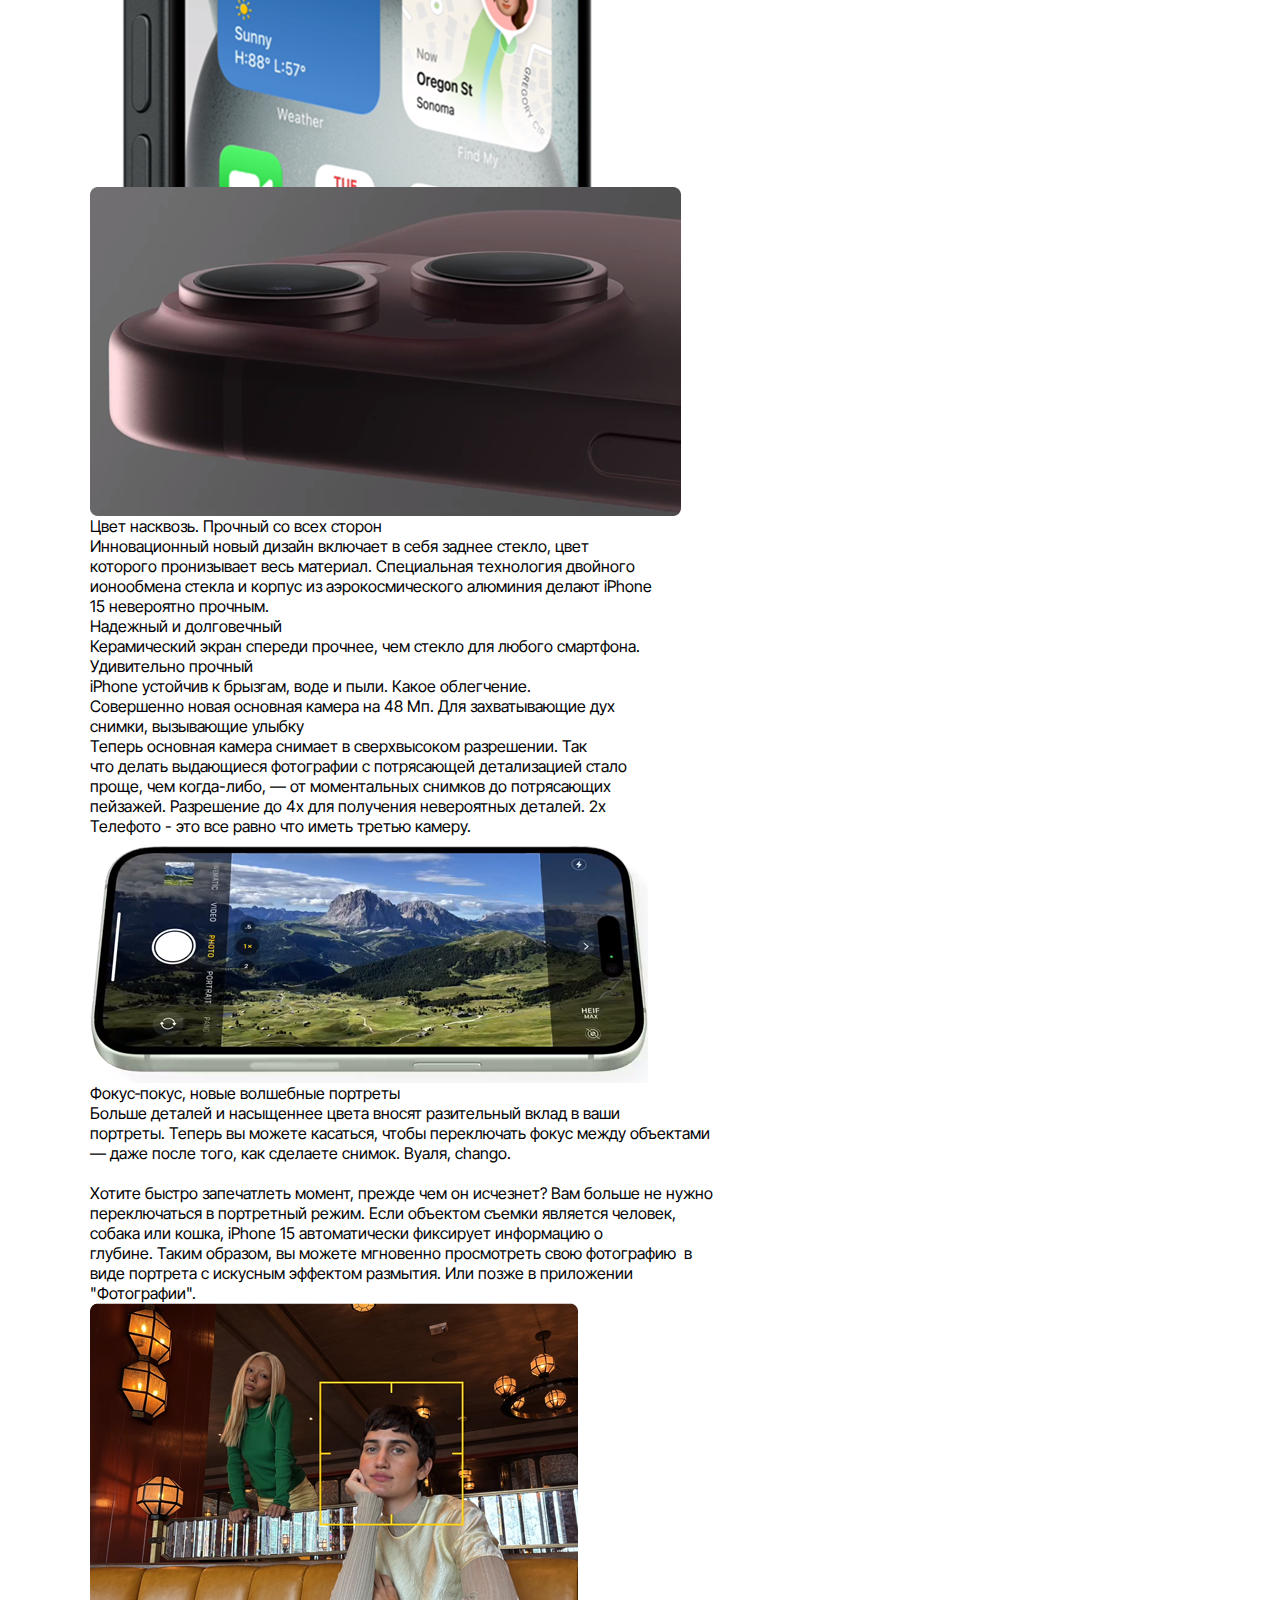
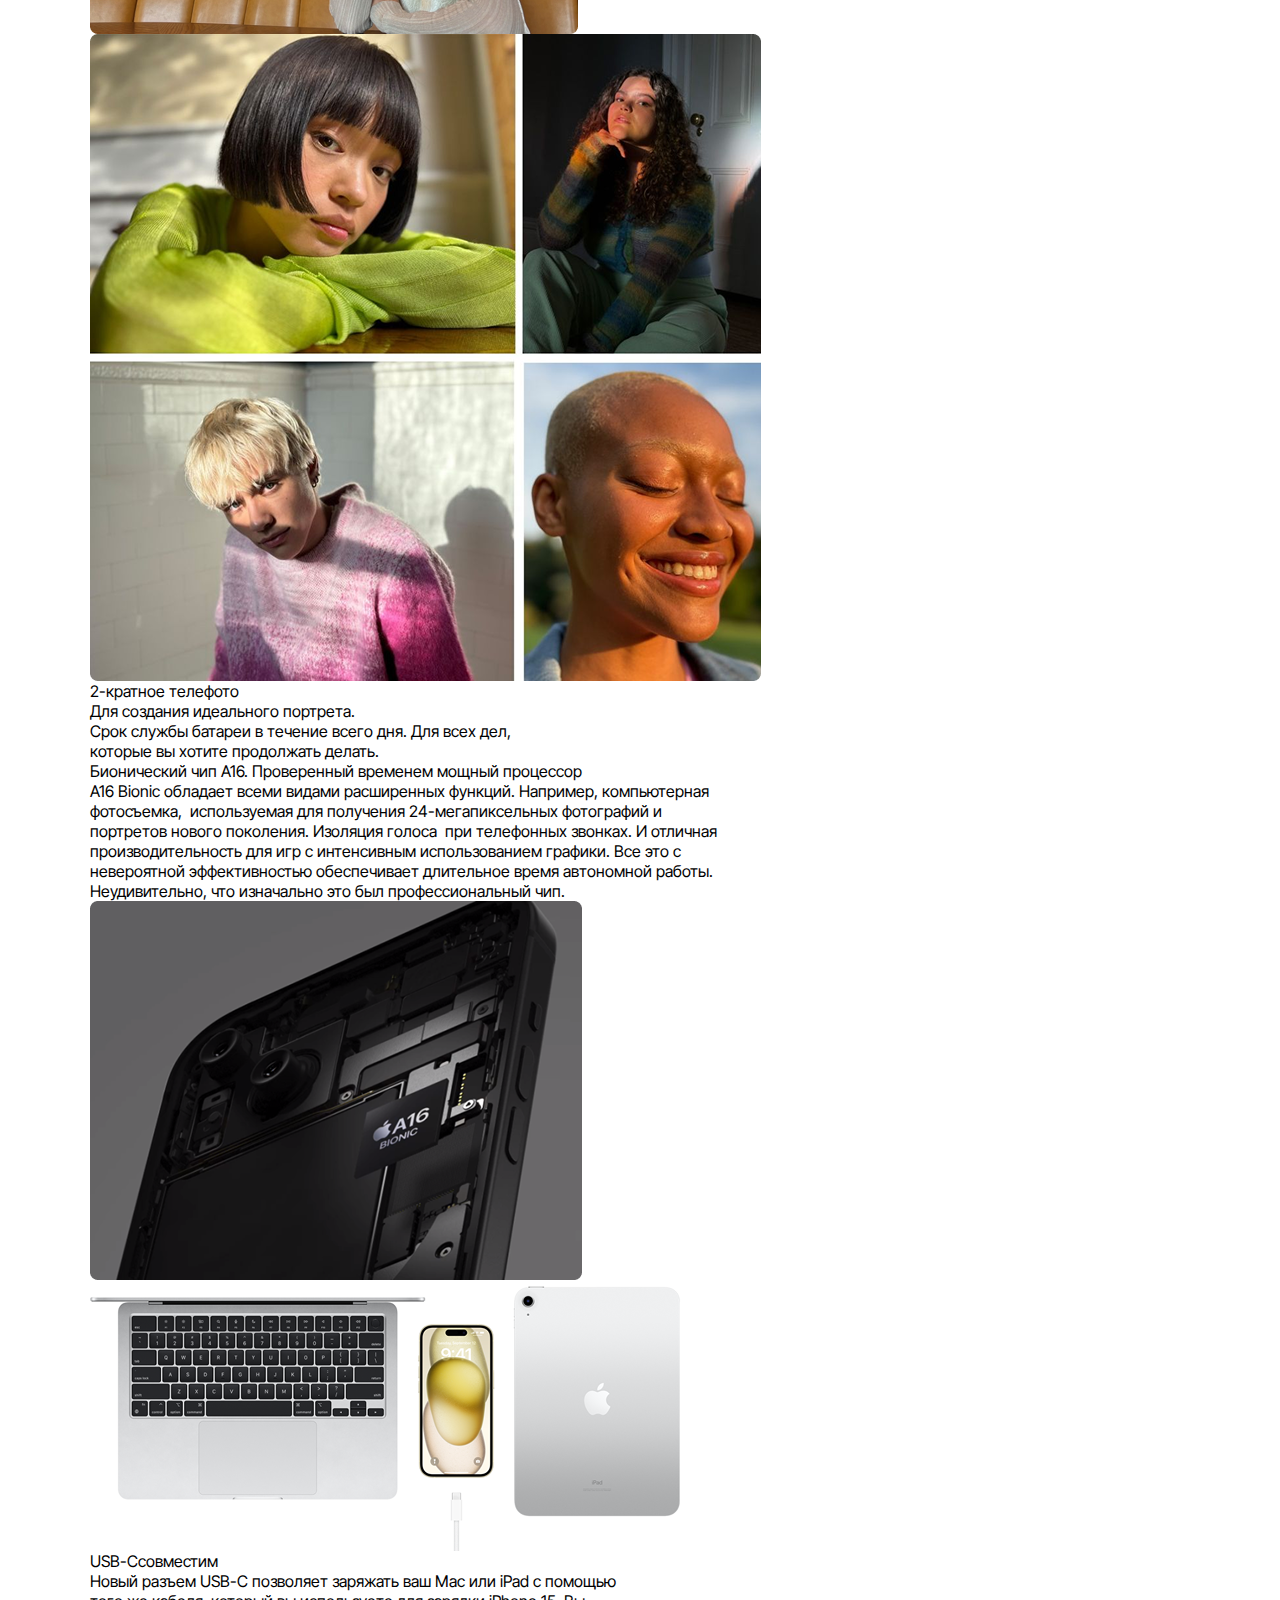
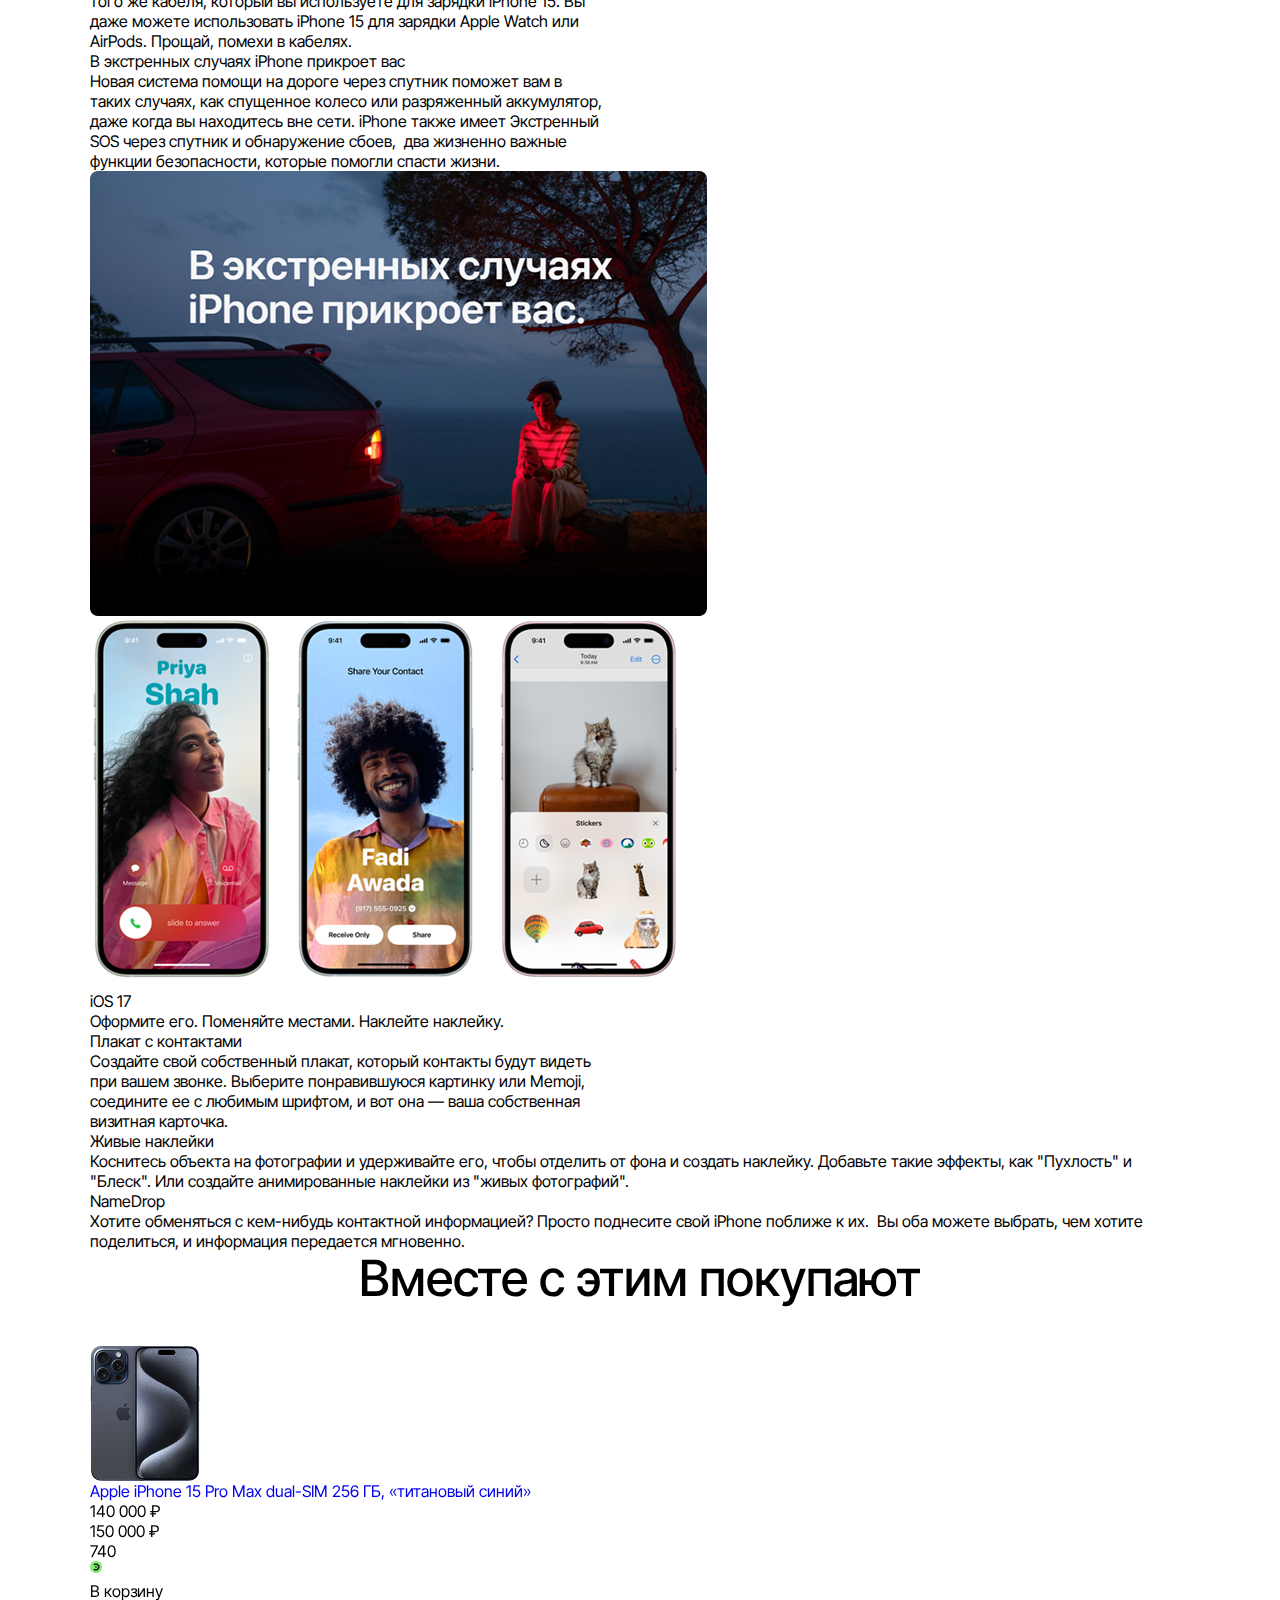
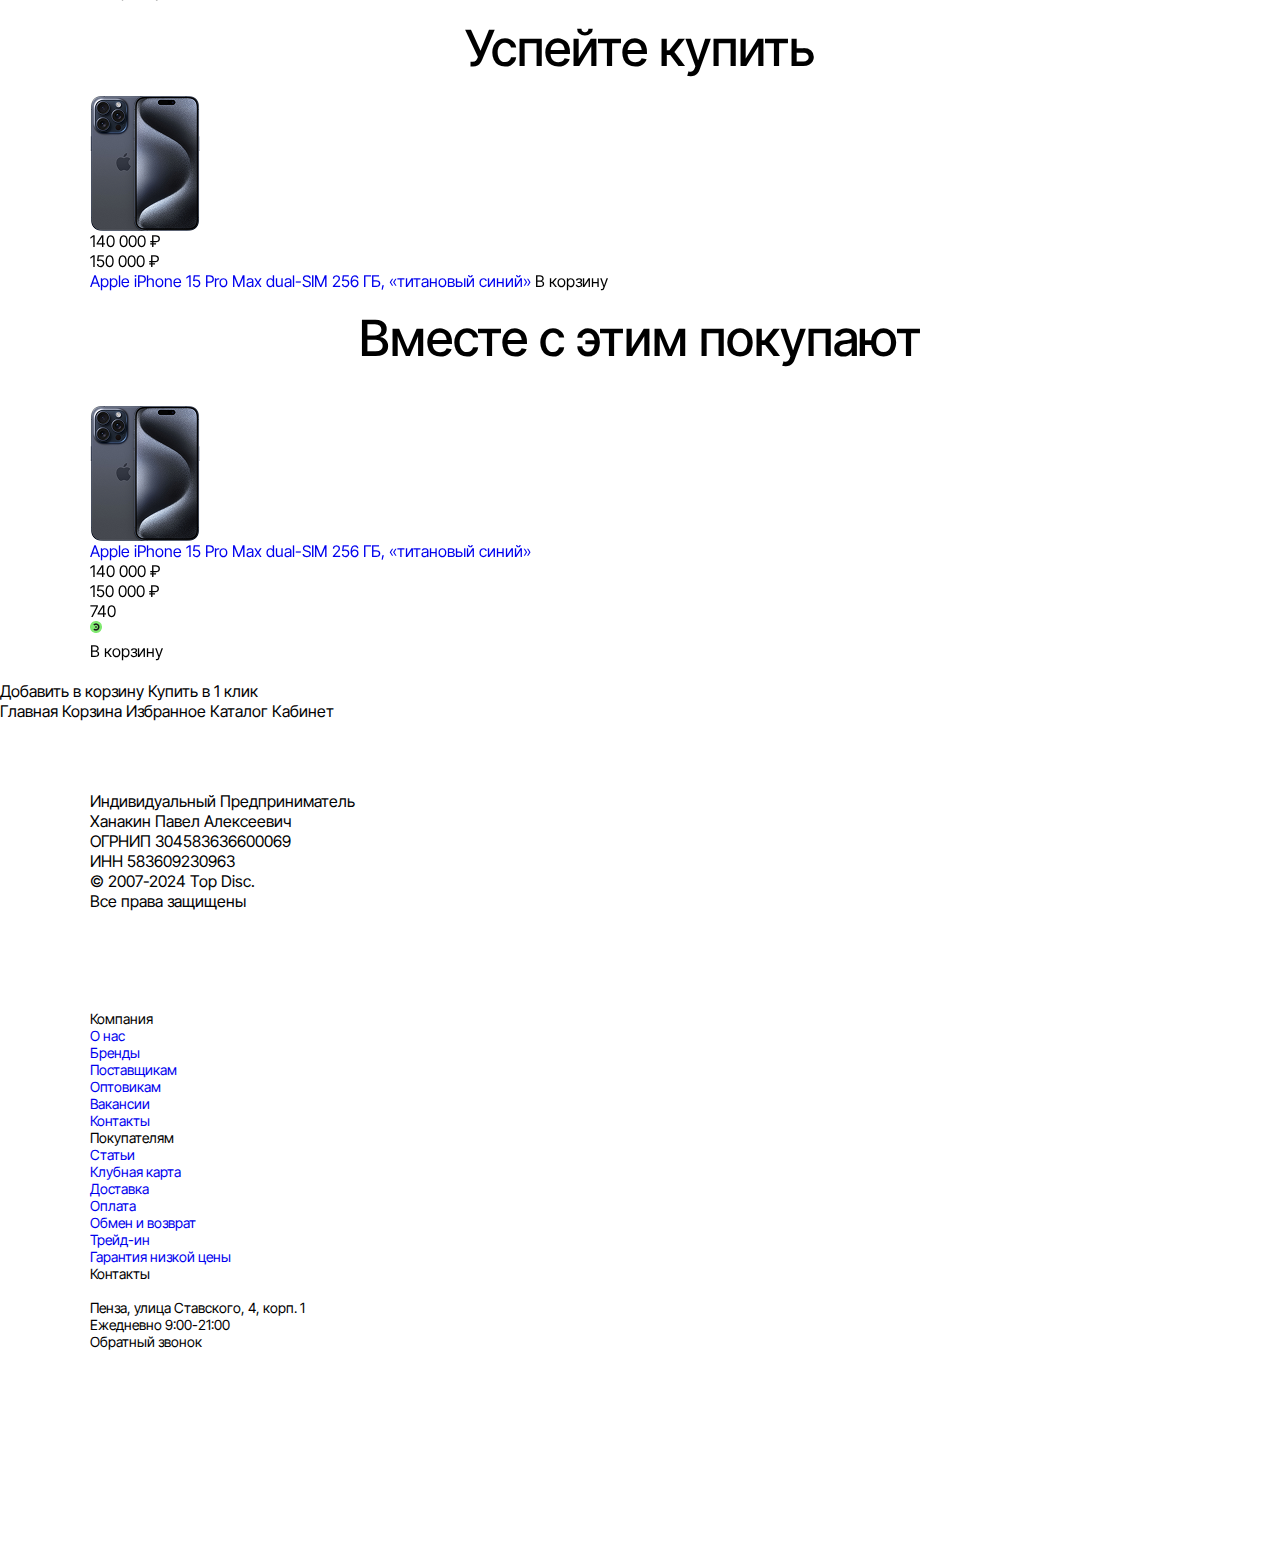
<file: product.html>
<!DOCTYPE html>
<html lang="ru">

<head>
    <meta charset="UTF-8">
    <meta name="viewport" content="width=device-width, initial-scale=1.0">
    <title>Товар | TopDisk</title>
    <link rel="stylesheet" href="css/normalize.css">
    <link rel="stylesheet" href="css/bootstrap-grid.css">
    <link rel="stylesheet" href="https://cdn.jsdelivr.net/npm/swiper@11/swiper-bundle.min.css" />
    <link rel="stylesheet" href="css/style.css">
    <style>
        body {
            padding-bottom: 178px;
        }
    </style>
</head>

<body>
    <header class="header">
        <div class="container">
            <!-- ВЕРХНЯЯ ПОЛОСА --------------------------------------------------- -->
            <div class="header__top">
                <div class="header__row">
                    <!-- Навигация слева -->
                    <nav class="header__nav">
                        <ul class="header__nav-list">
                            <li class="header__nav-item"><a href="#">О компании</a></li>
                            <li class="header__nav-item"><a href="#">Поставщикам</a></li>
                            <li class="header__nav-item"><a href="#">Доставка и оплата</a></li>
                            <li class="header__nav-item"><a href="#">Трейд-ин</a></li>
                            <li class="header__nav-item"><a href="#">Возврат</a></li>
                            <li class="header__nav-item"><a href="#">Контакты</a></li>
                        </ul>
                    </nav>

                    <!-- «Обратный звонок» + телефон (в одну строку, 44 px) -->
                    <div class="header__contacts">
                        <a href="#" class="header__callback">Обратный звонок</a>
                        <a href="tel:+78005002141" class="header__phone">8 (800) 500-21-41</a>
                    </div>
                </div>
            </div>

            <!-- НИЖНЯЯ ПОЛОСА ---------------------------------------------------- -->
            <div class="header__bottom">
                <div class="header__row">
                    <!-- Логотип -->
                    <a href="/" class="header__logo"><img src="img/header/logo.png" alt="logo"></a>

                    <!-- Каталог (строго +45 px от лого) -->
                    <button class="header__catalog">
                        <span class="header__catalog-icon"><img src="img/header/burger.png" alt="Каталог"></span>
                        <span class="header__catalog-text">Каталог</span>
                    </button>

                    <!-- Поиск (+20 px от каталога, тянется) -->
                    <form class="header__search">
                        <button class="header__search-btn" aria-label="Найти"></button>
                        <input type="search" class="header__search-input" placeholder="Поиск по каталогу">

                    </form>

                    <!-- Иконки действий справа -->
                    <ul class="header__actions">
                        <li class="header__action header__action--account">
                            <a href="#" aria-label="Кабинет"><img src="img/header/user.png"
                                    alt="Кабинет"><span>Кабинет</span></a>
                        </li>
                        <li class="header__action header__action--compare">
                            <a href="#" aria-label="Сравнение"><img src="img/header/ves.png"
                                    alt="Сравнение"><span>Сравнение</span></a>
                        </li>
                        <li class="header__action header__action--favorite">
                            <a href="#" aria-label="Избранное"><img src="img/header/heart.png"
                                    alt="Избранное"><span>Избранное</span></a>
                        </li>
                        <li class="header__action header__action--cart">
                            <a href="#" aria-label="Корзина"><img src="img/header/cart.png"
                                    alt="Корзина"><span>Корзина</span></a>
                        </li>
                    </ul>


                </div>
            </div>
        </div>
    </header>
    <div class="breadcrumbs">
        <div class="container">
            <ul class="breadcrumbs-list">
                <li class="breadcrumbs-item">
                    <a class="breadcrumbs-link" href="#">Главная</a>
                </li>
                <li class="breadcrumbs-item">
                    <a class="breadcrumbs-link" href="#">Каталог</a>
                </li>
                <li class="breadcrumbs-item">
                    <a class="breadcrumbs-link" href="#">Смартфоны и гаджеты</a>
                </li>
                <li class="breadcrumbs-item">
                    <a class="breadcrumbs-link" href="#">Смартфоны</a>
                </li>
                <li class="breadcrumbs-item">
                    <a class="breadcrumbs-link" href="#">Смартфоны Apple Iphone</a>
                </li>
                <li class="breadcrumbs-item">
                    <a class="breadcrumbs-link" href="#">Смартфоны Apple Iphone 16</a>
                </li>
            </ul>
        </div>
    </div>
    <div class="container">
        <div class="product-info">


            <!-- ==============  GALLERY  ============== -->
            <div class="product-gallery">
                <div class="desktop-hidden product__action-btns">
                    <div class="arrow-back">
                        <a href="/index.html" class="action-btn back" aria-label="назад"></a>

                    </div>
                    <div class="catalog__main-item-action-buttons ">
                        <button class="action-btn favorite" type="button" aria-label="Добавить в избранное"></button>

                        <button class="action-btn compare" type="button" aria-label="Добавить к сравнению"></button>
                    </div>
                </div>
                <!-- миниатюры (desktop) -->
                <div class="product-gallery__thumbs swiper">
                    <div class="swiper-wrapper">
                        <div class="swiper-slide"><img src="/img/product/iphone/slider.png" alt=""></div>
                        <div class="swiper-slide"><img src="/img/product/iphone/main.png" alt=""></div>
                        <div class="swiper-slide"><img src="/img/product/iphone/slider.png" alt=""></div>
                        <div class="swiper-slide"><img src="/img/product/iphone/slider.png" alt=""></div>
                        <div class="swiper-slide"><img src="/img/product/iphone/slider.png" alt=""></div>
                    </div>
                </div>

                <!-- большой слайдер -->
                <div class="product-gallery__main">
                    <button class="gallery-nav gallery-prev" aria-label="prev"></button>

                    <div class="swiper product-gallery__swiper">
                        <div class="swiper-wrapper">
                            <div class="swiper-slide"><img src="/img/product/iphone/slider.png" alt=""></div>
                            <div class="swiper-slide"><img src="/img/product/iphone/main.png" alt=""></div>
                            <div class="swiper-slide"><img src="/img/product/iphone/slider.png" alt=""></div>
                            <div class="swiper-slide"><img src="/img/product/iphone/slider.png" alt=""></div>
                            <div class="swiper-slide"><img src="/img/product/iphone/slider.png" alt=""></div>
                        </div>

                        <!-- точки для мобилки -->
                        <div class="swiper-pagination"></div>
                    </div>

                    <button class="gallery-nav gallery-next" aria-label="next"></button>
                </div>

            </div>
            <div class="product">
                <!-- заголовок + бейджи -->
                <header class="product__header">
                    <diV class="product__row-badge">
                        <span class="product__badge product__badge--hit">Хит</span>
                        <span class="product__bonus mobile-hidden">740
                            <img class="catalog__main-score-img" alt="Score" src="/img/header/score.png">
                        </span>
                    </diV>
                    <h1 class="product__title">
                        Apple iPhone 15 Pro dual-SIM 256 ГБ, «титановый чёрный»
                        <span class="product__bonus desktop-hidden">740 <img class="catalog__main-score-img" alt="Score"
                                src="/img/header/score.png"></span>
                    </h1>

                </header>
                <!-- ЦЕНА -->
                <div class="product__price-block desktop-hidden">
                    <span class="product__price">76 990 ₽</span>
                    <del class="product__old-price">124 990 ₽</del>
                </div>
                <!-- рейтинг / артикул -->
                <div class="product__meta">
                    <span class="product__sku">Артикул: 20237586</span>
                    <div class="product__meta-right">
                        <span class="product__rating">
                            <img src="/img/star.png" alt="star">
                            5.0
                        </span>
                        <div class="catalog__main-item-action-buttons mobile-hidden">
                            <button class="action-btn favorite" type="button"
                                aria-label="Добавить в избранное"></button>

                            <button class="action-btn compare" type="button" aria-label="Добавить к сравнению"></button>
                        </div>
                    </div>
                </div>
                <div class="product__options">
                    <!-- ВЫБОР ЦВЕТА -->
                    <div class="product__option">
                        <span class="product__option-label">Цвет:</span>

                        <div class="product__switches" data-switch="color">
                            <button class="product__switch is-active" data-value="black" style="--sw-color:#272826"
                                aria-label="Чёрный"></button>
                            <button class="product__switch" data-value="beige" style="--sw-color:#ABA69B"
                                aria-label="Бежевый"></button>
                        </div>
                    </div>

                    <!-- ВЫБОР ПАМЯТИ -->
                    <div class="product__option product__option--storage">
                        <span class="product__option-label">Память:</span>

                        <div class="product__switches product__switches--storage" data-switch="storage">
                            <button class="product__switch is-active" data-value="128">128 ГБ</button>
                            <button class="product__switch" data-value="256">256 ГБ</button>
                        </div>
                    </div>
                </div>
                <!-- ЦЕНА -->
                <div class="product__price-block mobile-hidden">
                    <span class="product__price">76 990 ₽</span>
                    <del class="product__old-price">124 990 ₽</del>
                </div>

                <!-- КНОПКИ -->
                <div class="product__actions mobile-hidden">
                    <button class="product__btn product__btn--primary">Добавить в корзину</button>
                    <button class="product__btn product__btn--outline">Купить в 1 клик</button>
                </div>

            </div>

        </div>
        <div class="product-banners">
            <div class="banner1">
                <div class="banner1-text">
                    Кредит или рассрочка от
                </div>
                <div class="banner1-price">
                    4 026 ₽/мес
                </div>
            </div>
            <div class="banner2">
                <div class="banner2-text">
                    Нашли<br>
                    дешевле?
                </div>
            </div>
        </div>
    </div>
    <!--  product-specs  -->
    <section class="product-specs">
        <div class="container">

            <!-- Заголовок (на мобилке раскрывает / скрывает блок) -->
            <button class="specs__header" type="button" data-specs-toggle>
                <h2 class="specs__title">Характеристики</h2>
                <span class="specs__arrow"></span>
            </button>

            <!-- Тело -->
            <div class="specs__body">
                <dl class="specs__list">
                    <div class="specs__row">
                        <dt>Бренд</dt>
                        <dd>Apple</dd>
                    </div>
                    <div class="specs__row">
                        <dt>Диагональ экрана</dt>
                        <dd>6.1″</dd>
                    </div>
                    <div class="specs__row">
                        <dt>Разрешение экрана</dt>
                        <dd>2556×1179</dd>
                    </div>
                    <div class="specs__row">
                        <dt>Тип экрана</dt>
                        <dd>Super Retina XDR</dd>
                    </div>
                    <div class="specs__row">
                        <dt>Встроенная память</dt>
                        <dd>128 ГБ</dd>
                    </div>

                    <!-- дополнительные характеристики (скрыты до клика «все…») -->
                    <div class="specs__row specs__row--extra">
                        <dt>Процессор</dt>
                        <dd>A17 Pro</dd>
                    </div>
                    <div class="specs__row specs__row--extra">
                        <dt>Оперативная память</dt>
                        <dd>8 ГБ</dd>
                    </div>
                    <div class="specs__row specs__row--extra">
                        <dt>Ёмкость батареи</dt>
                        <dd>3274 мА·ч</dd>
                    </div>
                    <!-- … -->
                </dl>

                <!-- кнопка «Все характеристики / Скрыть» (ПК) -->
                <button class="specs__more" type="button" data-specs-more>
                    Все характеристики
                </button>
            </div>

        </div>
    </section>

    <div class="container">
        <div class="product-description">
            <div class="description__mainimage-wrapper">
                <img class="description__mainimage" src="img/product/iphone/main.png" alt="Товар">
            </div>
            <div class="description-wrapper">
                <div class="description-row flex-column flex-lg-row" style="gap: 80px;">
                    <div class="description-col" style="max-width: 592px;">
                        <div class="description-block">
                            <h5>
                                iPhone 15
                            </h5>
                            <p>
                                Динамичный остров остается на вершине всего этого. Новая 48-мегапиксельная камера.
                                Фотографии со сверх высоким разрешением. 2x телефото. Прочный корпус из цветного стекла
                                и
                                алюминия. Заряжаться так же просто, как через USB-C.
                            </p>
                        </div>
                        <div class="description-block">
                            <h5>
                                Динамичный остров. Для тех случаев, когда вещи просто всплывают
                            </h5>
                            <p>
                                Dynamic Island отображает оповещения и действия в режиме реального времени, чтобы вы не
                                пропустили их, занимаясь чем-то другим. Вы можете отслеживать свою следующую поездку,
                                видеть, кто звонит, проверять статус вашего рейса и многое другое.
                            </p>
                        </div>
                    </div>
                    <div class="description-col">
                        <div class="description__image-wrapper">
                            <img class="description__image description__image1" src="img/product/iphone/1.png"
                                alt="Товар">
                        </div>
                    </div>
                </div>
                <div class="description-row flex-column-reverse  flex-lg-row" style="gap: 50px;">
                    <div class="description-col">
                        <div class="description__image-wrapper">
                            <img class="description__image" src="img/product/iphone/2.png" alt="Товар">
                        </div>
                    </div>
                    <div class="description-col" style="max-width: 563px;">
                        <div class="description-block">
                            <h5>
                                Цвет насквозь. Прочный со всех сторон
                            </h5>
                            <p>
                                Инновационный новый дизайн включает в себя заднее стекло, цвет которого пронизывает весь
                                материал. Специальная технология двойного ионообмена стекла и корпус из аэрокосмического
                                алюминия делают iPhone 15 невероятно прочным.
                            </p>
                        </div>
                    </div>
                </div>
                <div class="description-row flex-column  flex-lg-row" style="gap: 40px;">
                    <div class="description-col" style="max-width: 564px;">
                        <div class="description-block">
                            <h5>
                                Надежный и долговечный
                            </h5>
                            <p>
                                Керамический экран спереди прочнее, чем стекло для любого смартфона.
                            </p>
                        </div>
                        <div class="description-block">
                            <h5>
                                Удивительно прочный
                            </h5>
                            <p>
                                iPhone устойчив к брызгам, воде и пыли. Какое облегчение.
                            </p>
                        </div>
                        <div class="description-block">
                            <h5>
                                Совершенно новая основная камера на 48 Мп. Для захватывающие дух
                                снимки, вызывающие улыбку
                            </h5>
                            <p>
                                Теперь основная камера снимает в сверхвысоком разрешении. Так что делать выдающиеся
                                фотографии с потрясающей детализацией стало проще, чем когда-либо, — от моментальных
                                снимков до потрясающих пейзажей. Разрешение до 4x для получения невероятных деталей. 2x
                                Телефото - это все равно что иметь третью камеру.
                            </p>
                        </div>
                    </div>
                    <div class="description-col">
                        <div class="description__image-wrapper">
                            <img class="description__image" src="img/product/iphone/3.png" alt="Товар">
                        </div>
                    </div>
                </div>
                <div class="description-row flex-column  flex-lg-row" style="gap: 54px;">
                    <div class="description-col" style="max-width: 625px;">
                        <div class="description-block">
                            <h5>
                                Фокус‑покус, новые волшебные портреты
                            </h5>
                            <p>
                                Больше деталей и насыщеннее цвета вносят разительный вклад в ваши портреты. Теперь вы
                                можете касаться, чтобы переключать фокус между объектами — даже после того, как сделаете
                                снимок. Вуаля, chango.
                                <br> <br>
                                Хотите быстро запечатлеть момент, прежде чем он исчезнет? Вам больше не нужно
                                переключаться в портретный режим. Если объектом съемки является человек, собака или
                                кошка, iPhone 15 автоматически фиксирует информацию о глубине. Таким образом, вы можете
                                мгновенно просмотреть свою фотографию  в виде портрета с искусным эффектом размытия. Или
                                позже в приложении "Фотографии".
                            </p>
                        </div>

                    </div>
                    <div class="description-col">
                        <div class="description__image-wrapper">
                            <img class="description__image" src="img/product/iphone/4.png" alt="Товар">
                        </div>
                    </div>
                </div>
                <div class="description-row flex-column-reverse  flex-lg-row" style="gap: 66px;">
                    <div class="description-col">
                        <div class="description__image-wrapper">
                            <img class="description__image" src="img/product/iphone/5.png" alt="Товар">
                        </div>
                    </div>
                    <div class="description-col" style="max-width: 474px;">
                        <div class="description-block">
                            <h5>
                                2-кратное телефото
                            </h5>
                            <p>
                                Для создания идеального портрета.
                            </p>
                        </div>
                        <div class="description-block">
                            <h5 style="margin-bottom: 0;">
                                Срок службы батареи в течение всего дня. Для всех дел, которые вы хотите продолжать
                                делать.
                            </h5>

                        </div>
                    </div>
                </div>
                <div class="description-row flex-column  flex-lg-row" style="gap: 80px;">
                    <div class="description-col" style="max-width: 641px;">
                        <div class="description-block">
                            <h5>
                                Бионический чип A16. Проверенный временем мощный процессор
                            </h5>
                            <p>
                                A16 Bionic обладает всеми видами расширенных функций. Например, компьютерная фотосъемка,
                                 используемая для получения 24-мегапиксельных фотографий и портретов нового
                                поколения. Изоляция голоса  при телефонных звонках. И отличная производительность для
                                игр с интенсивным использованием графики. Все это с невероятной эффективностью
                                обеспечивает длительное время автономной работы. Неудивительно, что изначально это был
                                профессиональный чип.
                            </p>
                        </div>

                    </div>
                    <div class="description-col">
                        <div class="description__image-wrapper">
                            <img class="description__image" src="img/product/iphone/6.png" alt="Товар">
                        </div>
                    </div>
                </div>
                <div class="description-row flex-column-reverse  flex-lg-row" style="gap: 68px;">
                    <div class="description-col">
                        <div class="description__image-wrapper">
                            <img class="description__image" src="img/product/iphone/7.png" alt="Товар">
                        </div>
                    </div>
                    <div class="description-col" style="max-width: 528px;">
                        <div class="description-block">
                            <h5>
                                USB-Cсовместим
                            </h5>
                            <p>
                                Новый разъем USB-C позволяет заряжать ваш Mac или iPad с помощью того же кабеля, который
                                вы используете для зарядки iPhone 15. Вы даже можете использовать iPhone 15 для зарядки
                                Apple Watch или AirPods. Прощай, помехи в кабелях.
                            </p>
                        </div>
                    </div>
                </div>
                <div class="description-row flex-column  flex-lg-row" style="gap: 80px;">
                    <div class="description-col" style="max-width: 515px;">
                        <div class="description-block">
                            <h5>
                                В экстренных случаях iPhone прикроет вас
                            </h5>
                            <p>
                                Новая система помощи на дороге через спутник поможет вам в таких случаях, как спущенное
                                колесо или разряженный аккумулятор, даже когда вы находитесь вне сети. iPhone также
                                имеет Экстренный SOS через спутник и обнаружение сбоев,  два жизненно важные функции
                                безопасности, которые помогли спасти жизни.
                            </p>
                        </div>
                    </div>
                    <div class="description-col">
                        <div class="description__image-wrapper">
                            <img class="description__image" src="img/product/iphone/8.png" alt="Товар">
                        </div>
                    </div>
                </div>
                <div class="description-row flex-column-reverse  flex-lg-row" style="gap: 80px;">
                    <div class="description-col">
                        <img class="description__image" src="img/product/iphone/9.png" alt="Товар">
                    </div>
                    <div class="description-col" style="max-width: 508px;">
                        <div class="description-block">
                            <h5>
                                iOS 17
                            </h5>
                            <p>
                                Оформите его. Поменяйте местами. Наклейте наклейку.
                            </p>
                        </div>
                        <div class="description-block">
                            <h5>
                                Плакат с контактами
                            </h5>
                            <p>
                                Создайте свой собственный плакат, который контакты будут видеть при вашем звонке.
                                Выберите понравившуюся картинку или Memoji, соедините ее с любимым шрифтом, и вот она —
                                ваша собственная визитная карточка.
                            </p>
                        </div>
                    </div>
                </div>
                <div class="description-row flex-column flex-lg-row" style="gap: 106px;">
                    <div class="description-col">
                        <div class="description-block">
                            <h5>
                                Живые наклейки
                            </h5>
                            <p>
                                Коснитесь объекта на фотографии и удерживайте его, чтобы отделить от фона и создать
                                наклейку. Добавьте такие эффекты, как "Пухлость" и "Блеск". Или создайте анимированные
                                наклейки из "живых фотографий".
                            </p>
                        </div>
                    </div>
                    <div class="description-col">
                        <div class="description-block">
                            <h5>
                                NameDrop
                            </h5>
                            <p>
                                Хотите обменяться с кем-нибудь контактной информацией? Просто поднесите свой iPhone
                                поближе к их.  Вы оба можете выбрать, чем хотите поделиться, и информация передается
                                мгновенно.
                            </p>
                        </div>
                    </div>
                </div>
            </div>
        </div>
    </div>
    <section class="hits">
        <div class="container">

            <h2 class="hits__title">Вместе с этим покупают</h2>
            <div class="hits-slider-wrapper">
                <!-- навигация -->
                <button class="hits__nav hits__nav--prev" aria-label="Предыдущий"></button>
                <!-- Swiper -->
                <div class="swiper hits__swiper">
                    <div class="swiper-wrapper">



                        <div class="swiper-slide">
                            <div class="catalog__main-item">
                                <div class="catalog__main-imagewrapper">
                                    <div class="catalog__main-item-action-buttons">
                                        <button class="action-btn favorite" type="button"
                                            aria-label="Добавить в избранное"></button>

                                        <button class="action-btn compare" type="button"
                                            aria-label="Добавить к сравнению"></button>
                                    </div>
                                    <img class="catalog__main-image" alt="Товар" src="/img/catalog/iphone.png">
                                </div>
                                <a href="#" class="catalog__main-title">Apple iPhone 15 Pro Max dual-SIM 256 ГБ,
                                    «титановый
                                    синий»</a>
                                <div class="catalog__main-row">
                                    <div class="catalog__main-prices">
                                        <div class="catalog__main-price">140 000 ₽</div>
                                        <div class="catalog__main-oldprice">150 000 ₽</div>
                                    </div>
                                    <div class="catalog__main-score">
                                        <div class="catalog__main-score-num">740</div>
                                        <img class="catalog__main-score-img" alt="Score" src="/img/header/score.png">
                                    </div>
                                </div>
                                <button class="catalog__main-button">В корзину</button>
                            </div>
                        </div>
                        <div class="swiper-slide">
                            <div class="catalog__main-item">
                                <div class="catalog__main-imagewrapper">
                                    <div class="catalog__main-item-action-buttons">
                                        <button class="action-btn favorite" type="button"
                                            aria-label="Добавить в избранное"></button>

                                        <button class="action-btn compare" type="button"
                                            aria-label="Добавить к сравнению"></button>
                                    </div>
                                    <img class="catalog__main-image" alt="Товар" src="/img/catalog/iphone1.png">
                                </div>
                                <a href="#" class="catalog__main-title">Apple iPhone 15 Pro Max dual-SIM 256 ГБ,
                                    «титановый
                                    синий»</a>
                                <div class="catalog__main-row">
                                    <div class="catalog__main-prices">
                                        <div class="catalog__main-price">140 000 ₽</div>
                                        <div class="catalog__main-oldprice">150 000 ₽</div>
                                    </div>
                                    <div class="catalog__main-score">
                                        <div class="catalog__main-score-num">740</div>
                                        <img class="catalog__main-score-img" alt="Score" src="/img/header/score.png">
                                    </div>
                                </div>
                                <button class="catalog__main-button">В корзину</button>
                            </div>
                        </div>
                        <div class="swiper-slide">
                            <div class="catalog__main-item">
                                <div class="catalog__main-imagewrapper">
                                    <div class="catalog__main-item-action-buttons">
                                        <button class="action-btn favorite" type="button"
                                            aria-label="Добавить в избранное"></button>

                                        <button class="action-btn compare" type="button"
                                            aria-label="Добавить к сравнению"></button>
                                    </div>
                                    <img class="catalog__main-image" alt="Товар" src="/img/catalog/iphone2.png">
                                </div>
                                <a href="#" class="catalog__main-title">Apple iPhone 15 Pro Max dual-SIM 256 ГБ,
                                    «титановый
                                    синий»</a>
                                <div class="catalog__main-row">
                                    <div class="catalog__main-prices">
                                        <div class="catalog__main-price">140 000 ₽</div>
                                        <div class="catalog__main-oldprice">150 000 ₽</div>
                                    </div>
                                    <div class="catalog__main-score">
                                        <div class="catalog__main-score-num">740</div>
                                        <img class="catalog__main-score-img" alt="Score" src="/img/header/score.png">
                                    </div>
                                </div>
                                <button class="catalog__main-button">В корзину</button>
                            </div>
                        </div>
                        <div class="swiper-slide">
                            <div class="catalog__main-item">
                                <div class="catalog__main-imagewrapper">
                                    <div class="catalog__main-item-action-buttons">
                                        <button class="action-btn favorite" type="button"
                                            aria-label="Добавить в избранное"></button>

                                        <button class="action-btn compare" type="button"
                                            aria-label="Добавить к сравнению"></button>
                                    </div>
                                    <img class="catalog__main-image" alt="Товар" src="/img/catalog/iphone3.png">
                                </div>
                                <a href="#" class="catalog__main-title">Apple iPhone 15 Pro Max dual-SIM 256 ГБ,
                                    «титановый
                                    синий»</a>
                                <div class="catalog__main-row">
                                    <div class="catalog__main-prices">
                                        <div class="catalog__main-price">140 000 ₽</div>
                                        <div class="catalog__main-oldprice">150 000 ₽</div>
                                    </div>
                                    <div class="catalog__main-score">
                                        <div class="catalog__main-score-num">740</div>
                                        <img class="catalog__main-score-img" alt="Score" src="/img/header/score.png">
                                    </div>
                                </div>
                                <button class="catalog__main-button">В корзину</button>
                            </div>
                        </div>
                        <div class="swiper-slide">
                            <div class="catalog__main-item">
                                <div class="catalog__main-imagewrapper">
                                    <div class="catalog__main-item-action-buttons">
                                        <button class="action-btn favorite" type="button"
                                            aria-label="Добавить в избранное"></button>

                                        <button class="action-btn compare" type="button"
                                            aria-label="Добавить к сравнению"></button>
                                    </div>
                                    <img class="catalog__main-image" alt="Товар" src="/img/catalog/iphone.png">
                                </div>
                                <a href="#" class="catalog__main-title">Apple iPhone 15 Pro Max dual-SIM 256 ГБ,
                                    «титановый
                                    синий»</a>
                                <div class="catalog__main-row">
                                    <div class="catalog__main-prices">
                                        <div class="catalog__main-price">140 000 ₽</div>
                                        <div class="catalog__main-oldprice">150 000 ₽</div>
                                    </div>
                                    <div class="catalog__main-score">
                                        <div class="catalog__main-score-num">740</div>
                                        <img class="catalog__main-score-img" alt="Score" src="/img/header/score.png">
                                    </div>
                                </div>
                                <button class="catalog__main-button">В корзину</button>
                            </div>
                        </div>
                        <div class="swiper-slide">
                            <div class="catalog__main-item">
                                <div class="catalog__main-imagewrapper">
                                    <div class="catalog__main-item-action-buttons">
                                        <button class="action-btn favorite" type="button"
                                            aria-label="Добавить в избранное"></button>

                                        <button class="action-btn compare" type="button"
                                            aria-label="Добавить к сравнению"></button>
                                    </div>
                                    <img class="catalog__main-image" alt="Товар" src="/img/catalog/iphone1.png">
                                </div>
                                <a href="#" class="catalog__main-title">Apple iPhone 15 Pro Max dual-SIM 256 ГБ,
                                    «титановый
                                    синий»</a>
                                <div class="catalog__main-row">
                                    <div class="catalog__main-prices">
                                        <div class="catalog__main-price">140 000 ₽</div>
                                        <div class="catalog__main-oldprice">150 000 ₽</div>
                                    </div>
                                    <div class="catalog__main-score">
                                        <div class="catalog__main-score-num">740</div>
                                        <img class="catalog__main-score-img" alt="Score" src="/img/header/score.png">
                                    </div>
                                </div>
                                <button class="catalog__main-button">В корзину</button>
                            </div>
                        </div>
                        <div class="swiper-slide">
                            <div class="catalog__main-item">
                                <div class="catalog__main-imagewrapper">
                                    <div class="catalog__main-item-action-buttons">
                                        <button class="action-btn favorite" type="button"
                                            aria-label="Добавить в избранное"></button>

                                        <button class="action-btn compare" type="button"
                                            aria-label="Добавить к сравнению"></button>
                                    </div>
                                    <img class="catalog__main-image" alt="Товар" src="/img/catalog/iphone2.png">
                                </div>
                                <a href="#" class="catalog__main-title">Apple iPhone 15 Pro Max dual-SIM 256 ГБ,
                                    «титановый
                                    синий»</a>
                                <div class="catalog__main-row">
                                    <div class="catalog__main-prices">
                                        <div class="catalog__main-price">140 000 ₽</div>
                                        <div class="catalog__main-oldprice">150 000 ₽</div>
                                    </div>
                                    <div class="catalog__main-score">
                                        <div class="catalog__main-score-num">740</div>
                                        <img class="catalog__main-score-img" alt="Score" src="/img/header/score.png">
                                    </div>
                                </div>
                                <button class="catalog__main-button">В корзину</button>
                            </div>
                        </div>
                        <div class="swiper-slide">
                            <div class="catalog__main-item">
                                <div class="catalog__main-imagewrapper">
                                    <div class="catalog__main-item-action-buttons">
                                        <button class="action-btn favorite" type="button"
                                            aria-label="Добавить в избранное"></button>

                                        <button class="action-btn compare" type="button"
                                            aria-label="Добавить к сравнению"></button>
                                    </div>
                                    <img class="catalog__main-image" alt="Товар" src="/img/catalog/iphone3.png">
                                </div>
                                <a href="#" class="catalog__main-title">Apple iPhone 15 Pro Max dual-SIM 256 ГБ,
                                    «титановый
                                    синий»</a>
                                <div class="catalog__main-row">
                                    <div class="catalog__main-prices">
                                        <div class="catalog__main-price">140 000 ₽</div>
                                        <div class="catalog__main-oldprice">150 000 ₽</div>
                                    </div>
                                    <div class="catalog__main-score">
                                        <div class="catalog__main-score-num">740</div>
                                        <img class="catalog__main-score-img" alt="Score" src="/img/header/score.png">
                                    </div>
                                </div>
                                <button class="catalog__main-button">В корзину</button>
                            </div>
                        </div>
                        <!-- …добавляйте сколько нужно -->
                    </div>
                </div>
                <button class="hits__nav hits__nav--next" aria-label="Следующий"></button>
            </div>
        </div>
    </section>
    <section class="hits-green">
        <div class="container">

            <h2 class="hits-green__title">Успейте купить</h2>
            <div class="hits-slider-wrapper">
                <!-- навигация -->
                <button class="hits-green__nav hits-green__nav--prev" aria-label="Предыдущий"></button>
                <!-- Swiper -->
                <div class="swiper hits-green__swiper">
                    <div class="swiper-wrapper">



                        <div class="swiper-slide">
                            <div class="catalog__main-item">
                                <div class="catalog__main-imagewrapper">
                                    <img class="catalog__main-image" alt="Товар" src="/img/catalog/iphone.png">
                                </div>
                                <div class="catalog__main-prices">
                                    <div class="catalog__main-price">140 000 ₽</div>
                                    <div class="catalog__main-oldprice">150 000 ₽</div>
                                </div>
                                <a href="#" class="catalog__main-title">Apple iPhone 15 Pro Max dual-SIM 256 ГБ,
                                    «титановый
                                    синий»</a>
                                <button class="catalog__main-button">В корзину</button>
                            </div>
                        </div>
                        <div class="swiper-slide">
                            <div class="catalog__main-item">
                                <div class="catalog__main-imagewrapper">
                                    <img class="catalog__main-image" alt="Товар" src="/img/catalog/iphone.png">
                                </div>
                                <div class="catalog__main-prices">
                                    <div class="catalog__main-price">140 000 ₽</div>
                                    <div class="catalog__main-oldprice">150 000 ₽</div>
                                </div>
                                <a href="#" class="catalog__main-title">Apple iPhone 15 Pro Max dual-SIM 256 ГБ,
                                    «титановый
                                    синий»</a>
                                <button class="catalog__main-button">В корзину</button>
                            </div>
                        </div>
                        <div class="swiper-slide">
                            <div class="catalog__main-item">
                                <div class="catalog__main-imagewrapper">
                                    <img class="catalog__main-image" alt="Товар" src="/img/catalog/iphone.png">
                                </div>
                                <div class="catalog__main-prices">
                                    <div class="catalog__main-price">140 000 ₽</div>
                                    <div class="catalog__main-oldprice">150 000 ₽</div>
                                </div>
                                <a href="#" class="catalog__main-title">Apple iPhone 15 Pro Max dual-SIM 256 ГБ,
                                    «титановый
                                    синий»</a>
                                <button class="catalog__main-button">В корзину</button>
                            </div>
                        </div>
                        <div class="swiper-slide">
                            <div class="catalog__main-item">
                                <div class="catalog__main-imagewrapper">
                                    <img class="catalog__main-image" alt="Товар" src="/img/catalog/iphone.png">
                                </div>
                                <div class="catalog__main-prices">
                                    <div class="catalog__main-price">140 000 ₽</div>
                                    <div class="catalog__main-oldprice">150 000 ₽</div>
                                </div>
                                <a href="#" class="catalog__main-title">Apple iPhone 15 Pro Max dual-SIM 256 ГБ,
                                    «титановый
                                    синий»</a>
                                <button class="catalog__main-button">В корзину</button>
                            </div>
                        </div>
                        <div class="swiper-slide">
                            <div class="catalog__main-item">
                                <div class="catalog__main-imagewrapper">
                                    <img class="catalog__main-image" alt="Товар" src="/img/catalog/iphone.png">
                                </div>
                                <div class="catalog__main-prices">
                                    <div class="catalog__main-price">140 000 ₽</div>
                                    <div class="catalog__main-oldprice">150 000 ₽</div>
                                </div>
                                <a href="#" class="catalog__main-title">Apple iPhone 15 Pro Max dual-SIM 256 ГБ,
                                    «титановый
                                    синий»</a>
                                <button class="catalog__main-button">В корзину</button>
                            </div>
                        </div>
                        <div class="swiper-slide">
                            <div class="catalog__main-item">
                                <div class="catalog__main-imagewrapper">
                                    <img class="catalog__main-image" alt="Товар" src="/img/catalog/iphone.png">
                                </div>
                                <div class="catalog__main-prices">
                                    <div class="catalog__main-price">140 000 ₽</div>
                                    <div class="catalog__main-oldprice">150 000 ₽</div>
                                </div>
                                <a href="#" class="catalog__main-title">Apple iPhone 15 Pro Max dual-SIM 256 ГБ,
                                    «титановый
                                    синий»</a>
                                <button class="catalog__main-button">В корзину</button>
                            </div>
                        </div>
                        <div class="swiper-slide">
                            <div class="catalog__main-item">
                                <div class="catalog__main-imagewrapper">
                                    <img class="catalog__main-image" alt="Товар" src="/img/catalog/iphone.png">
                                </div>
                                <div class="catalog__main-prices">
                                    <div class="catalog__main-price">140 000 ₽</div>
                                    <div class="catalog__main-oldprice">150 000 ₽</div>
                                </div>
                                <a href="#" class="catalog__main-title">Apple iPhone 15 Pro Max dual-SIM 256 ГБ,
                                    «титановый
                                    синий»</a>
                                <button class="catalog__main-button">В корзину</button>
                            </div>
                        </div>

                    </div>
                </div>
                <button class="hits-green__nav hits-green__nav--next" aria-label="Следующий"></button>
            </div>
        </div>
    </section>
    <section class="hits">
        <div class="container">

            <h2 class="hits__title">Вместе с этим покупают</h2>
            <div class="hits-slider-wrapper">
                <!-- навигация -->
                <button class="hits__nav hits__nav--prev" aria-label="Предыдущий"></button>
                <!-- Swiper -->
                <div class="swiper hits__swiper">
                    <div class="swiper-wrapper">



                        <div class="swiper-slide">
                            <div class="catalog__main-item">
                                <div class="catalog__main-imagewrapper">
                                    <div class="catalog__main-item-action-buttons">
                                        <button class="action-btn favorite" type="button"
                                            aria-label="Добавить в избранное"></button>

                                        <button class="action-btn compare" type="button"
                                            aria-label="Добавить к сравнению"></button>
                                    </div>
                                    <img class="catalog__main-image" alt="Товар" src="/img/catalog/iphone.png">
                                </div>
                                <a href="#" class="catalog__main-title">Apple iPhone 15 Pro Max dual-SIM 256 ГБ,
                                    «титановый
                                    синий»</a>
                                <div class="catalog__main-row">
                                    <div class="catalog__main-prices">
                                        <div class="catalog__main-price">140 000 ₽</div>
                                        <div class="catalog__main-oldprice">150 000 ₽</div>
                                    </div>
                                    <div class="catalog__main-score">
                                        <div class="catalog__main-score-num">740</div>
                                        <img class="catalog__main-score-img" alt="Score" src="/img/header/score.png">
                                    </div>
                                </div>
                                <button class="catalog__main-button">В корзину</button>
                            </div>
                        </div>
                        <div class="swiper-slide">
                            <div class="catalog__main-item">
                                <div class="catalog__main-imagewrapper">
                                    <div class="catalog__main-item-action-buttons">
                                        <button class="action-btn favorite" type="button"
                                            aria-label="Добавить в избранное"></button>

                                        <button class="action-btn compare" type="button"
                                            aria-label="Добавить к сравнению"></button>
                                    </div>
                                    <img class="catalog__main-image" alt="Товар" src="/img/catalog/iphone1.png">
                                </div>
                                <a href="#" class="catalog__main-title">Apple iPhone 15 Pro Max dual-SIM 256 ГБ,
                                    «титановый
                                    синий»</a>
                                <div class="catalog__main-row">
                                    <div class="catalog__main-prices">
                                        <div class="catalog__main-price">140 000 ₽</div>
                                        <div class="catalog__main-oldprice">150 000 ₽</div>
                                    </div>
                                    <div class="catalog__main-score">
                                        <div class="catalog__main-score-num">740</div>
                                        <img class="catalog__main-score-img" alt="Score" src="/img/header/score.png">
                                    </div>
                                </div>
                                <button class="catalog__main-button">В корзину</button>
                            </div>
                        </div>
                        <div class="swiper-slide">
                            <div class="catalog__main-item">
                                <div class="catalog__main-imagewrapper">
                                    <div class="catalog__main-item-action-buttons">
                                        <button class="action-btn favorite" type="button"
                                            aria-label="Добавить в избранное"></button>

                                        <button class="action-btn compare" type="button"
                                            aria-label="Добавить к сравнению"></button>
                                    </div>
                                    <img class="catalog__main-image" alt="Товар" src="/img/catalog/iphone2.png">
                                </div>
                                <a href="#" class="catalog__main-title">Apple iPhone 15 Pro Max dual-SIM 256 ГБ,
                                    «титановый
                                    синий»</a>
                                <div class="catalog__main-row">
                                    <div class="catalog__main-prices">
                                        <div class="catalog__main-price">140 000 ₽</div>
                                        <div class="catalog__main-oldprice">150 000 ₽</div>
                                    </div>
                                    <div class="catalog__main-score">
                                        <div class="catalog__main-score-num">740</div>
                                        <img class="catalog__main-score-img" alt="Score" src="/img/header/score.png">
                                    </div>
                                </div>
                                <button class="catalog__main-button">В корзину</button>
                            </div>
                        </div>
                        <div class="swiper-slide">
                            <div class="catalog__main-item">
                                <div class="catalog__main-imagewrapper">
                                    <div class="catalog__main-item-action-buttons">
                                        <button class="action-btn favorite" type="button"
                                            aria-label="Добавить в избранное"></button>

                                        <button class="action-btn compare" type="button"
                                            aria-label="Добавить к сравнению"></button>
                                    </div>
                                    <img class="catalog__main-image" alt="Товар" src="/img/catalog/iphone3.png">
                                </div>
                                <a href="#" class="catalog__main-title">Apple iPhone 15 Pro Max dual-SIM 256 ГБ,
                                    «титановый
                                    синий»</a>
                                <div class="catalog__main-row">
                                    <div class="catalog__main-prices">
                                        <div class="catalog__main-price">140 000 ₽</div>
                                        <div class="catalog__main-oldprice">150 000 ₽</div>
                                    </div>
                                    <div class="catalog__main-score">
                                        <div class="catalog__main-score-num">740</div>
                                        <img class="catalog__main-score-img" alt="Score" src="/img/header/score.png">
                                    </div>
                                </div>
                                <button class="catalog__main-button">В корзину</button>
                            </div>
                        </div>
                        <div class="swiper-slide">
                            <div class="catalog__main-item">
                                <div class="catalog__main-imagewrapper">
                                    <div class="catalog__main-item-action-buttons">
                                        <button class="action-btn favorite" type="button"
                                            aria-label="Добавить в избранное"></button>

                                        <button class="action-btn compare" type="button"
                                            aria-label="Добавить к сравнению"></button>
                                    </div>
                                    <img class="catalog__main-image" alt="Товар" src="/img/catalog/iphone.png">
                                </div>
                                <a href="#" class="catalog__main-title">Apple iPhone 15 Pro Max dual-SIM 256 ГБ,
                                    «титановый
                                    синий»</a>
                                <div class="catalog__main-row">
                                    <div class="catalog__main-prices">
                                        <div class="catalog__main-price">140 000 ₽</div>
                                        <div class="catalog__main-oldprice">150 000 ₽</div>
                                    </div>
                                    <div class="catalog__main-score">
                                        <div class="catalog__main-score-num">740</div>
                                        <img class="catalog__main-score-img" alt="Score" src="/img/header/score.png">
                                    </div>
                                </div>
                                <button class="catalog__main-button">В корзину</button>
                            </div>
                        </div>
                        <div class="swiper-slide">
                            <div class="catalog__main-item">
                                <div class="catalog__main-imagewrapper">
                                    <div class="catalog__main-item-action-buttons">
                                        <button class="action-btn favorite" type="button"
                                            aria-label="Добавить в избранное"></button>

                                        <button class="action-btn compare" type="button"
                                            aria-label="Добавить к сравнению"></button>
                                    </div>
                                    <img class="catalog__main-image" alt="Товар" src="/img/catalog/iphone1.png">
                                </div>
                                <a href="#" class="catalog__main-title">Apple iPhone 15 Pro Max dual-SIM 256 ГБ,
                                    «титановый
                                    синий»</a>
                                <div class="catalog__main-row">
                                    <div class="catalog__main-prices">
                                        <div class="catalog__main-price">140 000 ₽</div>
                                        <div class="catalog__main-oldprice">150 000 ₽</div>
                                    </div>
                                    <div class="catalog__main-score">
                                        <div class="catalog__main-score-num">740</div>
                                        <img class="catalog__main-score-img" alt="Score" src="/img/header/score.png">
                                    </div>
                                </div>
                                <button class="catalog__main-button">В корзину</button>
                            </div>
                        </div>
                        <div class="swiper-slide">
                            <div class="catalog__main-item">
                                <div class="catalog__main-imagewrapper">
                                    <div class="catalog__main-item-action-buttons">
                                        <button class="action-btn favorite" type="button"
                                            aria-label="Добавить в избранное"></button>

                                        <button class="action-btn compare" type="button"
                                            aria-label="Добавить к сравнению"></button>
                                    </div>
                                    <img class="catalog__main-image" alt="Товар" src="/img/catalog/iphone2.png">
                                </div>
                                <a href="#" class="catalog__main-title">Apple iPhone 15 Pro Max dual-SIM 256 ГБ,
                                    «титановый
                                    синий»</a>
                                <div class="catalog__main-row">
                                    <div class="catalog__main-prices">
                                        <div class="catalog__main-price">140 000 ₽</div>
                                        <div class="catalog__main-oldprice">150 000 ₽</div>
                                    </div>
                                    <div class="catalog__main-score">
                                        <div class="catalog__main-score-num">740</div>
                                        <img class="catalog__main-score-img" alt="Score" src="/img/header/score.png">
                                    </div>
                                </div>
                                <button class="catalog__main-button">В корзину</button>
                            </div>
                        </div>
                        <div class="swiper-slide">
                            <div class="catalog__main-item">
                                <div class="catalog__main-imagewrapper">
                                    <div class="catalog__main-item-action-buttons">
                                        <button class="action-btn favorite" type="button"
                                            aria-label="Добавить в избранное"></button>

                                        <button class="action-btn compare" type="button"
                                            aria-label="Добавить к сравнению"></button>
                                    </div>
                                    <img class="catalog__main-image" alt="Товар" src="/img/catalog/iphone3.png">
                                </div>
                                <a href="#" class="catalog__main-title">Apple iPhone 15 Pro Max dual-SIM 256 ГБ,
                                    «титановый
                                    синий»</a>
                                <div class="catalog__main-row">
                                    <div class="catalog__main-prices">
                                        <div class="catalog__main-price">140 000 ₽</div>
                                        <div class="catalog__main-oldprice">150 000 ₽</div>
                                    </div>
                                    <div class="catalog__main-score">
                                        <div class="catalog__main-score-num">740</div>
                                        <img class="catalog__main-score-img" alt="Score" src="/img/header/score.png">
                                    </div>
                                </div>
                                <button class="catalog__main-button">В корзину</button>
                            </div>
                        </div>
                        <!-- …добавляйте сколько нужно -->
                    </div>
                </div>
                <button class="hits__nav hits__nav--next" aria-label="Следующий"></button>
            </div>
        </div>
    </section>
    <footer class="mobile-bar">

        <!-- ACTION BUTTONS -->
        <div class="mobile-bar__actions">
            <button class="product__btn product__btn--primary">Добавить в корзину</button>
            <button class="product__btn product__btn--outline">Купить в 1 клик</button>
        </div>

        <!-- BOTTOM NAV -->
        <nav class="mobile-nav">
            <a class="mobile-nav__item nav-main">
                <span>Главная</span>
            </a>
            <a class="mobile-nav__item nav-cart">
                <span>Корзина</span>
            </a>
            <a class="mobile-nav__item nav-favorite">
                <span>Избранное</span>
            </a>
            <a class="mobile-nav__item is-active nav-catalog">
                <span>Каталог</span>
            </a>
            <a class="mobile-nav__item nav-user">
                <span>Кабинет</span>
            </a>
        </nav>

    </footer>
    <footer>
        <div class="container">
            <div class="footer__row">
                <div class="footer__left">
                    <a href="/"><img src="/img/footer/logo.png" alt="logo" class="footer__logo"></a>
                    <div class="footer__text">Индивидуальный Предприниматель<br>Ханакин Павел Алексеевич</div>
                    <div class="footer__data">
                        <div class="footer__data-item">ОГРНИП <span>304583636600069</span></div>

                        <div class="footer__data-item">ИНН <span>583609230963</span></div>
                    </div>
                    <div class="footer__copyright">
                        © 2007-2024 Top Disc.<br>Все права защищены
                    </div>
                </div>
                <div class="footer__right">
                    <div class="footer__top"></div>
                    <div class="footer__bottom">
                        <div class="footer__nav">
                            <div class="footer__nav-left">
                                <div class="footer__title">Компания</div>
                                <nav>
                                    <ul>
                                        <li><a href="#">О нас</a></li>
                                        <li><a href="#">Бренды</a></li>
                                        <li><a href="#">Поставщикам</a></li>
                                        <li><a href="#">Оптовикам</a></li>
                                        <li><a href="#">Вакансии</a></li>
                                        <li><a href="#">Контакты</a></li>
                                    </ul>
                                </nav>
                            </div>
                            <div class="footer__nav-right">
                                <div class="footer__title">Покупателям</div>
                                <nav>
                                    <ul>
                                        <li><a href="#">Статьи</a></li>
                                        <li><a href="#">Клубная карта</a></li>
                                        <li><a href="#">Доставка</a></li>
                                        <li><a href="#">Оплата</a></li>
                                        <li><a href="#">Обмен и возврат</a></li>
                                        <li><a href="#">Трейд-ин</a></li>
                                        <li><a href="#">Гарантия низкой цены</a></li>
                                    </ul>
                                </nav>
                            </div>
                        </div>
                        <div class="footer__contacts">
                            <div class="footer__contacts-left">
                                <div class="footer__title">Контакты</div>
                                <a class="footer__phone" href="tel:8(800)500-21-41">8 (800) 500-21-41</a>
                                <div class="footer__address">Пенза, улица Ставского, 4, корп. 1</div>
                                <div class="footer__worktime">Ежедневно 9:00-21:00</div>
                                <button class="callback_btn">
                                    Обратный звонок
                                </button>
                            </div>
                            <div class="footer__contacts-right">
                                <div class="footer__socials-row">
                                    <a href="#" class="footer__socials-item">
                                        <img src="img/footer/wp.svg" alt="whatsapp">
                                    </a>
                                    <a href="#" class="footer__socials-item">
                                        <img src="img/footer/tg.svg" alt="telegram">
                                    </a>
                                    <a href="#" class="footer__socials-item">
                                        <img src="img/footer/mail.svg" alt="mail">
                                    </a>
                                    <a href="#" class="footer__socials-item">
                                        <img src="img/footer/vk.svg" alt="vk">
                                    </a>
                                </div>
                            </div>
                        </div>
                    </div>

                </div>
            </div>
        </div>
    </footer>

    <script src="https://cdn.jsdelivr.net/npm/swiper@11/swiper-bundle.min.js"></script>
    <script src="https://api-maps.yandex.ru/2.1/?lang=ru_RU&apikey=5cac17b6-1a2d-41ba-bdf4-1a42146f3768"
        type="text/javascript"></script>
    <script src="js/script.js"></script>
</body>

</html>
</file>
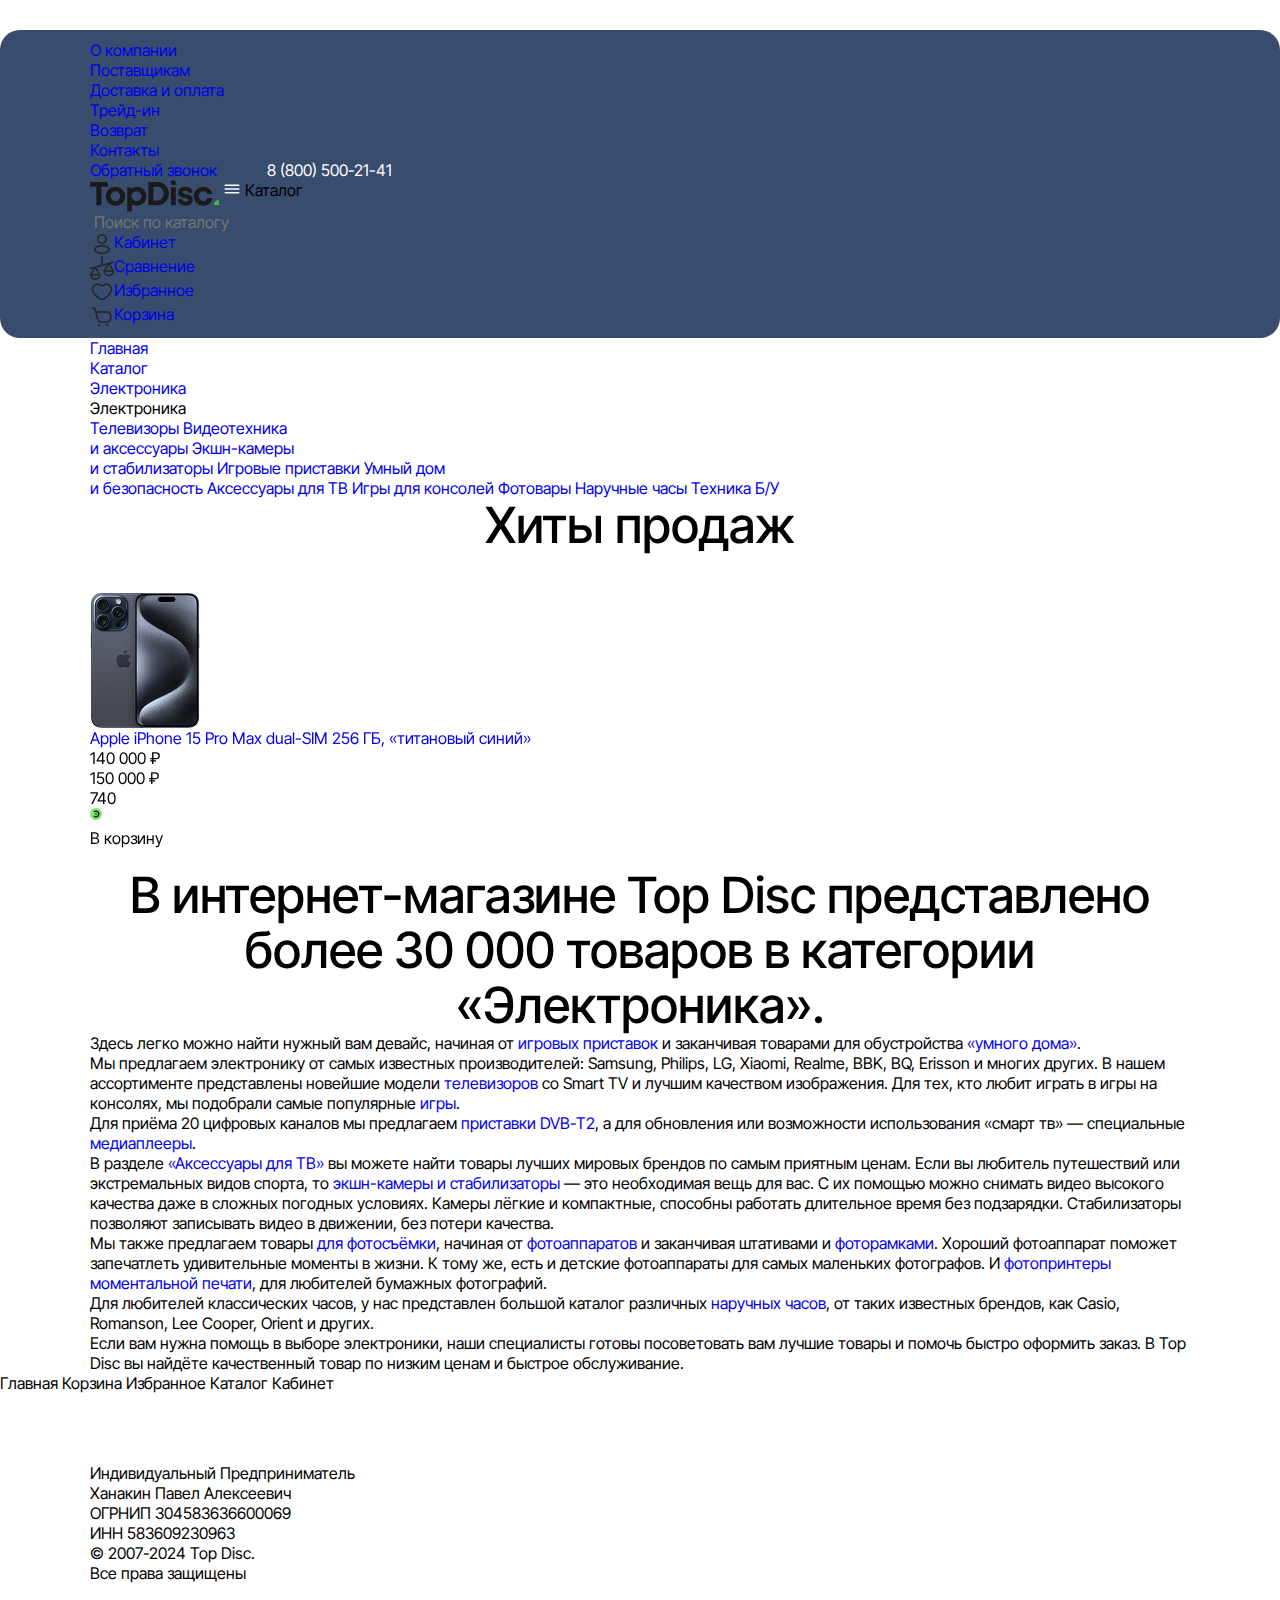
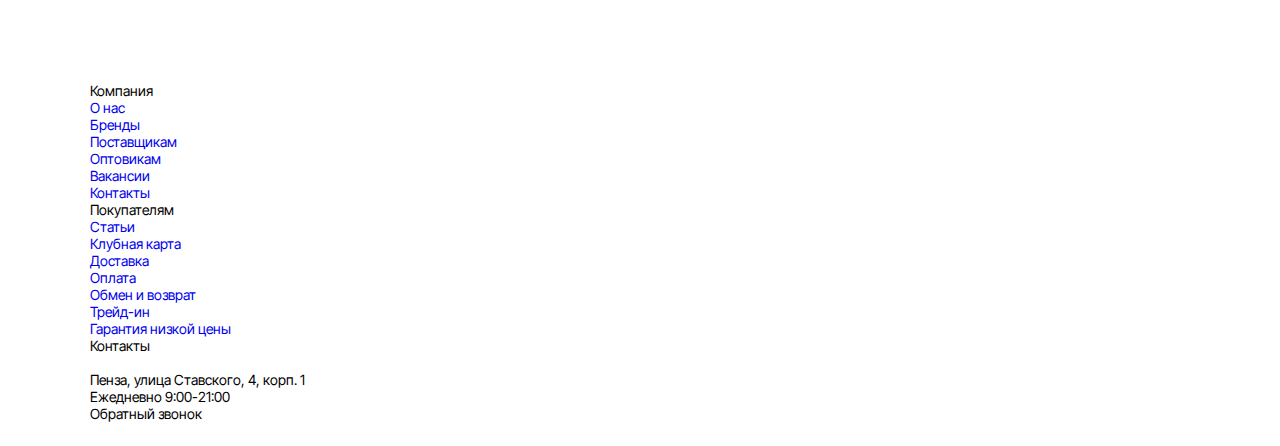
<file: subcategory.html>
<!DOCTYPE html>
<html lang="ru">

<head>
    <meta charset="UTF-8">
    <meta name="viewport" content="width=device-width, initial-scale=1.0">
    <title>Подкатегории | TopDisk</title>
    <link rel="stylesheet" href="css/normalize.css">
    <link rel="stylesheet" href="css/bootstrap-grid.css">
    <link rel="stylesheet" href="https://cdn.jsdelivr.net/npm/swiper@11/swiper-bundle.min.css" />
    <link rel="stylesheet" href="css/style.css">
    <style>
  
    </style>
</head>

<body>
    <header class="header">
        <div class="container">
            <!-- ВЕРХНЯЯ ПОЛОСА --------------------------------------------------- -->
            <div class="header__top">
                <div class="header__row">
                    <!-- Навигация слева -->
                    <nav class="header__nav">
                        <ul class="header__nav-list">
                            <li class="header__nav-item"><a href="#">О компании</a></li>
                            <li class="header__nav-item"><a href="#">Поставщикам</a></li>
                            <li class="header__nav-item"><a href="#">Доставка и оплата</a></li>
                            <li class="header__nav-item"><a href="#">Трейд-ин</a></li>
                            <li class="header__nav-item"><a href="#">Возврат</a></li>
                            <li class="header__nav-item"><a href="#">Контакты</a></li>
                        </ul>
                    </nav>

                    <!-- «Обратный звонок» + телефон (в одну строку, 44 px) -->
                    <div class="header__contacts">
                        <a href="#" class="header__callback">Обратный звонок</a>
                        <a href="tel:+78005002141" class="header__phone">8 (800) 500-21-41</a>
                    </div>
                </div>
            </div>

            <!-- НИЖНЯЯ ПОЛОСА ---------------------------------------------------- -->
            <div class="header__bottom">
                <div class="header__row">
                    <!-- Логотип -->
                    <a href="/" class="header__logo"><img src="img/header/logo.png" alt="logo"></a>

                    <!-- Каталог (строго +45 px от лого) -->
                    <button class="header__catalog">
                        <span class="header__catalog-icon"><img src="img/header/burger.png" alt="Каталог"></span>
                        <span class="header__catalog-text">Каталог</span>
                    </button>

                    <!-- Поиск (+20 px от каталога, тянется) -->
                    <form class="header__search">
                        <button class="header__search-btn" aria-label="Найти"></button>
                        <input type="search" class="header__search-input" placeholder="Поиск по каталогу">

                    </form>

                    <!-- Иконки действий справа -->
                    <ul class="header__actions">
                        <li class="header__action header__action--account">
                            <a href="#" aria-label="Кабинет"><img src="img/header/user.png"
                                    alt="Кабинет"><span>Кабинет</span></a>
                        </li>
                        <li class="header__action header__action--compare">
                            <a href="#" aria-label="Сравнение"><img src="img/header/ves.png"
                                    alt="Сравнение"><span>Сравнение</span></a>
                        </li>
                        <li class="header__action header__action--favorite">
                            <a href="#" aria-label="Избранное"><img src="img/header/heart.png"
                                    alt="Избранное"><span>Избранное</span></a>
                        </li>
                        <li class="header__action header__action--cart">
                            <a href="#" aria-label="Корзина"><img src="img/header/cart.png"
                                    alt="Корзина"><span>Корзина</span></a>
                        </li>
                    </ul>


                </div>
            </div>
        </div>
    </header>
    <div class="breadcrumbs">
        <div class="container">
            <ul class="breadcrumbs-list">
                <li class="breadcrumbs-item">
                    <a class="breadcrumbs-link" href="#">Главная</a>
                </li>
                <li class="breadcrumbs-item">
                    <a class="breadcrumbs-link" href="#">Каталог</a>
                </li>
                <li class="breadcrumbs-item">
                    <a class="breadcrumbs-link" href="#">Электроника</a>
                </li>
            </ul>
        </div>
    </div>
    <div class="subcategory-page">
        <div class="container">
            <h1 class="subcategory__title">Электроника</h1>

            <div class="subcategory__grid">

                <!-- 1 -->
                <a href="#" class="subcategory__card card--tv">
                    <span class="subcategory__name">Телевизоры</span>
                </a>

                <!-- 2 -->
                <a href="#" class="subcategory__card card--video">
                    <span class="subcategory__name">Видеотехника<br>и аксессуары</span>
                </a>

                <!-- 3 -->
                <a href="#" class="subcategory__card card--actioncams">
                    <span class="subcategory__name">Экшн-камеры<br>и стабилизаторы</span>
                </a>

                <!-- 4 -->
                <a href="#" class="subcategory__card card--consoles">
                    <span class="subcategory__name">Игровые приставки</span>
                </a>

                <!-- 5 -->
                <a href="#" class="subcategory__card card--smart-home">
                    <span class="subcategory__name">Умный дом<br>и безопасность</span>
                </a>

                <!-- 6 -->
                <a href="#" class="subcategory__card card--tv-accessories">
                    <span class="subcategory__name">Аксессуары для ТВ</span>
                </a>

                <!-- 7. «высокая» 1×2 -->
                <a href="#" class="subcategory__card subcategory__card--xl card--games">
                    <span class="subcategory__name">Игры для консолей</span>
                </a>

                <!-- 8 -->
                <a href="#" class="subcategory__card card--photo">
                    <span class="subcategory__name">Фотовары</span>
                </a>

                <!-- 9 -->
                <a href="#" class="subcategory__card card--watches">
                    <span class="subcategory__name">Наручные часы</span>
                </a>

                <!-- 10 -->
                <a href="#" class="subcategory__card card--used-tech">
                    <span class="subcategory__name">Техника Б/У</span>
                </a>

            </div>
        </div>
    </div>
    <section class="hits">
        <div class="container">

            <h2 class="hits__title">Хиты продаж</h2>
            <div class="hits-slider-wrapper">
                <!-- навигация -->
                <button class="hits__nav hits__nav--prev" aria-label="Предыдущий"></button>
                <!-- Swiper -->
                <div class="swiper hits__swiper">
                    <div class="swiper-wrapper">



                        <div class="swiper-slide">
                            <div class="catalog__main-item">
                                <div class="catalog__main-imagewrapper">
                                    <div class="catalog__main-item-action-buttons">
                                        <button class="action-btn favorite" type="button"
                                            aria-label="Добавить в избранное"></button>

                                        <button class="action-btn compare" type="button"
                                            aria-label="Добавить к сравнению"></button>
                                    </div>
                                    <img class="catalog__main-image" alt="Товар" src="/img/catalog/iphone.png">
                                </div>
                                <a href="#" class="catalog__main-title">Apple iPhone 15 Pro Max dual-SIM 256 ГБ,
                                    «титановый
                                    синий»</a>
                                <div class="catalog__main-row">
                                    <div class="catalog__main-prices">
                                        <div class="catalog__main-price">140 000 ₽</div>
                                        <div class="catalog__main-oldprice">150 000 ₽</div>
                                    </div>
                                    <div class="catalog__main-score">
                                        <div class="catalog__main-score-num">740</div>
                                        <img class="catalog__main-score-img" alt="Score" src="/img/header/score.png">
                                    </div>
                                </div>
                                <button class="catalog__main-button">В корзину</button>
                            </div>
                        </div>
                        <div class="swiper-slide">
                            <div class="catalog__main-item">
                                <div class="catalog__main-imagewrapper">
                                    <div class="catalog__main-item-action-buttons">
                                        <button class="action-btn favorite" type="button"
                                            aria-label="Добавить в избранное"></button>

                                        <button class="action-btn compare" type="button"
                                            aria-label="Добавить к сравнению"></button>
                                    </div>
                                    <img class="catalog__main-image" alt="Товар" src="/img/catalog/iphone1.png">
                                </div>
                                <a href="#" class="catalog__main-title">Apple iPhone 15 Pro Max dual-SIM 256 ГБ,
                                    «титановый
                                    синий»</a>
                                <div class="catalog__main-row">
                                    <div class="catalog__main-prices">
                                        <div class="catalog__main-price">140 000 ₽</div>
                                        <div class="catalog__main-oldprice">150 000 ₽</div>
                                    </div>
                                    <div class="catalog__main-score">
                                        <div class="catalog__main-score-num">740</div>
                                        <img class="catalog__main-score-img" alt="Score" src="/img/header/score.png">
                                    </div>
                                </div>
                                <button class="catalog__main-button">В корзину</button>
                            </div>
                        </div>
                        <div class="swiper-slide">
                            <div class="catalog__main-item">
                                <div class="catalog__main-imagewrapper">
                                    <div class="catalog__main-item-action-buttons">
                                        <button class="action-btn favorite" type="button"
                                            aria-label="Добавить в избранное"></button>

                                        <button class="action-btn compare" type="button"
                                            aria-label="Добавить к сравнению"></button>
                                    </div>
                                    <img class="catalog__main-image" alt="Товар" src="/img/catalog/iphone2.png">
                                </div>
                                <a href="#" class="catalog__main-title">Apple iPhone 15 Pro Max dual-SIM 256 ГБ,
                                    «титановый
                                    синий»</a>
                                <div class="catalog__main-row">
                                    <div class="catalog__main-prices">
                                        <div class="catalog__main-price">140 000 ₽</div>
                                        <div class="catalog__main-oldprice">150 000 ₽</div>
                                    </div>
                                    <div class="catalog__main-score">
                                        <div class="catalog__main-score-num">740</div>
                                        <img class="catalog__main-score-img" alt="Score" src="/img/header/score.png">
                                    </div>
                                </div>
                                <button class="catalog__main-button">В корзину</button>
                            </div>
                        </div>
                        <div class="swiper-slide">
                            <div class="catalog__main-item">
                                <div class="catalog__main-imagewrapper">
                                    <div class="catalog__main-item-action-buttons">
                                        <button class="action-btn favorite" type="button"
                                            aria-label="Добавить в избранное"></button>

                                        <button class="action-btn compare" type="button"
                                            aria-label="Добавить к сравнению"></button>
                                    </div>
                                    <img class="catalog__main-image" alt="Товар" src="/img/catalog/iphone3.png">
                                </div>
                                <a href="#" class="catalog__main-title">Apple iPhone 15 Pro Max dual-SIM 256 ГБ,
                                    «титановый
                                    синий»</a>
                                <div class="catalog__main-row">
                                    <div class="catalog__main-prices">
                                        <div class="catalog__main-price">140 000 ₽</div>
                                        <div class="catalog__main-oldprice">150 000 ₽</div>
                                    </div>
                                    <div class="catalog__main-score">
                                        <div class="catalog__main-score-num">740</div>
                                        <img class="catalog__main-score-img" alt="Score" src="/img/header/score.png">
                                    </div>
                                </div>
                                <button class="catalog__main-button">В корзину</button>
                            </div>
                        </div>
                        <div class="swiper-slide">
                            <div class="catalog__main-item">
                                <div class="catalog__main-imagewrapper">
                                    <div class="catalog__main-item-action-buttons">
                                        <button class="action-btn favorite" type="button"
                                            aria-label="Добавить в избранное"></button>

                                        <button class="action-btn compare" type="button"
                                            aria-label="Добавить к сравнению"></button>
                                    </div>
                                    <img class="catalog__main-image" alt="Товар" src="/img/catalog/iphone.png">
                                </div>
                                <a href="#" class="catalog__main-title">Apple iPhone 15 Pro Max dual-SIM 256 ГБ,
                                    «титановый
                                    синий»</a>
                                <div class="catalog__main-row">
                                    <div class="catalog__main-prices">
                                        <div class="catalog__main-price">140 000 ₽</div>
                                        <div class="catalog__main-oldprice">150 000 ₽</div>
                                    </div>
                                    <div class="catalog__main-score">
                                        <div class="catalog__main-score-num">740</div>
                                        <img class="catalog__main-score-img" alt="Score" src="/img/header/score.png">
                                    </div>
                                </div>
                                <button class="catalog__main-button">В корзину</button>
                            </div>
                        </div>
                        <div class="swiper-slide">
                            <div class="catalog__main-item">
                                <div class="catalog__main-imagewrapper">
                                    <div class="catalog__main-item-action-buttons">
                                        <button class="action-btn favorite" type="button"
                                            aria-label="Добавить в избранное"></button>

                                        <button class="action-btn compare" type="button"
                                            aria-label="Добавить к сравнению"></button>
                                    </div>
                                    <img class="catalog__main-image" alt="Товар" src="/img/catalog/iphone1.png">
                                </div>
                                <a href="#" class="catalog__main-title">Apple iPhone 15 Pro Max dual-SIM 256 ГБ,
                                    «титановый
                                    синий»</a>
                                <div class="catalog__main-row">
                                    <div class="catalog__main-prices">
                                        <div class="catalog__main-price">140 000 ₽</div>
                                        <div class="catalog__main-oldprice">150 000 ₽</div>
                                    </div>
                                    <div class="catalog__main-score">
                                        <div class="catalog__main-score-num">740</div>
                                        <img class="catalog__main-score-img" alt="Score" src="/img/header/score.png">
                                    </div>
                                </div>
                                <button class="catalog__main-button">В корзину</button>
                            </div>
                        </div>
                        <div class="swiper-slide">
                            <div class="catalog__main-item">
                                <div class="catalog__main-imagewrapper">
                                    <div class="catalog__main-item-action-buttons">
                                        <button class="action-btn favorite" type="button"
                                            aria-label="Добавить в избранное"></button>

                                        <button class="action-btn compare" type="button"
                                            aria-label="Добавить к сравнению"></button>
                                    </div>
                                    <img class="catalog__main-image" alt="Товар" src="/img/catalog/iphone2.png">
                                </div>
                                <a href="#" class="catalog__main-title">Apple iPhone 15 Pro Max dual-SIM 256 ГБ,
                                    «титановый
                                    синий»</a>
                                <div class="catalog__main-row">
                                    <div class="catalog__main-prices">
                                        <div class="catalog__main-price">140 000 ₽</div>
                                        <div class="catalog__main-oldprice">150 000 ₽</div>
                                    </div>
                                    <div class="catalog__main-score">
                                        <div class="catalog__main-score-num">740</div>
                                        <img class="catalog__main-score-img" alt="Score" src="/img/header/score.png">
                                    </div>
                                </div>
                                <button class="catalog__main-button">В корзину</button>
                            </div>
                        </div>
                        <div class="swiper-slide">
                            <div class="catalog__main-item">
                                <div class="catalog__main-imagewrapper">
                                    <div class="catalog__main-item-action-buttons">
                                        <button class="action-btn favorite" type="button"
                                            aria-label="Добавить в избранное"></button>

                                        <button class="action-btn compare" type="button"
                                            aria-label="Добавить к сравнению"></button>
                                    </div>
                                    <img class="catalog__main-image" alt="Товар" src="/img/catalog/iphone3.png">
                                </div>
                                <a href="#" class="catalog__main-title">Apple iPhone 15 Pro Max dual-SIM 256 ГБ,
                                    «титановый
                                    синий»</a>
                                <div class="catalog__main-row">
                                    <div class="catalog__main-prices">
                                        <div class="catalog__main-price">140 000 ₽</div>
                                        <div class="catalog__main-oldprice">150 000 ₽</div>
                                    </div>
                                    <div class="catalog__main-score">
                                        <div class="catalog__main-score-num">740</div>
                                        <img class="catalog__main-score-img" alt="Score" src="/img/header/score.png">
                                    </div>
                                </div>
                                <button class="catalog__main-button">В корзину</button>
                            </div>
                        </div>
                        <!-- …добавляйте сколько нужно -->
                    </div>
                </div>
                <button class="hits__nav hits__nav--next" aria-label="Следующий"></button>
            </div>
        </div>
    </section>

    <section class="category-seo">
        <div class="container">

            <h2 class="category-seo__headline">
                В интернет-магазине Top Disc представлено<br>
                <span>более 30 000 товаров в категории «Электроника».</span>
            </h2>
            <div class="category-seo__content">
                <p>
                    Здесь легко можно найти нужный вам девайс, начиная от
                    <a href="#">игровых приставок</a> и заканчивая товарами для
                    обустройства <a href="#">«умного дома»</a>.
                </p>

                <p>
                    Мы предлагаем электронику от самых известных производителей:
                    Samsung, Philips, LG, Xiaomi, Realme, BBK, BQ, Erisson и многих других.
                    В нашем ассортименте представлены новейшие модели
                    <a href="#">телевизоров</a> со Smart TV и лучшим качеством изображения.
                    Для тех, кто любит играть в игры на консолях, мы подобрали самые популярные
                    <a href="#">игры</a>.
                </p>

                <p>
                    Для приёма 20 цифровых каналов мы предлагаем
                    <a href="#">приставки DVB-T2</a>,
                    а для обновления или возможности использования «смарт тв» — специальные
                    <a href="#">медиаплееры</a>.
                </p>

                <p>
                    В разделе <a href="#">«Аксессуары для ТВ»</a> вы можете найти товары лучших мировых
                    брендов
                    по самым приятным ценам. Если вы любитель путешествий или экстремальных видов спорта,
                    то <a href="#">экшн-камеры и стабилизаторы</a> — это необходимая вещь для вас.
                    С их помощью можно снимать видео высокого качества даже в сложных погодных условиях.
                    Камеры лёгкие и компактные, способны работать длительное время без подзарядки.
                    Стабилизаторы позволяют записывать видео в движении, без потери качества.
                </p>

                <p>
                    Мы также предлагаем товары <a href="#">для фотосъёмки</a>, начиная от
                    <a href="#">фотоаппаратов</a> и заканчивая штативами и <a href="#">фоторамками</a>.
                    Хороший фотоаппарат поможет запечатлеть удивительные моменты в жизни.
                    К тому же, есть и детские фотоаппараты для самых маленьких фотографов.
                    И <a href="#">фотопринтеры моментальной печати</a>, для любителей бумажных фотографий.
                </p>

                <p>
                    Для любителей классических часов, у нас представлен большой каталог различных
                    <a href="#">наручных часов</a>, от таких известных брендов, как Casio, Romanson,
                    Lee Cooper, Orient и других.
                </p>

                <p>
                    Если вам нужна помощь в выборе электроники, наши специалисты готовы посоветовать вам лучшие товары
                    и помочь быстро оформить заказ. В Top Disc вы найдёте качественный товар
                    по низким ценам
                    и быстрое обслуживание.
                </p>
            </div>

        </div>
    </section>
    <footer class="mobile-bar">

        <!-- BOTTOM NAV -->
        <nav class="mobile-nav">
            <a class="mobile-nav__item nav-main">
                <span>Главная</span>
            </a>
            <a class="mobile-nav__item nav-cart">
                <span>Корзина</span>
            </a>
            <a class="mobile-nav__item nav-favorite">
                <span>Избранное</span>
            </a>
            <a class="mobile-nav__item is-active nav-catalog">
                <span>Каталог</span>
            </a>
            <a class="mobile-nav__item nav-user">
                <span>Кабинет</span>
            </a>
        </nav>

    </footer>
    <footer>
        <div class="container">
            <div class="footer__row">
                <div class="footer__left">
                    <a href="/"><img src="/img/footer/logo.png" alt="logo" class="footer__logo"></a>
                    <div class="footer__text">Индивидуальный Предприниматель<br>Ханакин Павел Алексеевич</div>
                    <div class="footer__data">
                        <div class="footer__data-item">ОГРНИП <span>304583636600069</span></div>

                        <div class="footer__data-item">ИНН <span>583609230963</span></div>
                    </div>
                    <div class="footer__copyright">
                        © 2007-2024 Top Disc.<br>Все права защищены
                    </div>
                </div>
                <div class="footer__right">
                    <div class="footer__top"></div>
                    <div class="footer__bottom">
                        <div class="footer__nav">
                            <div class="footer__nav-left">
                                <div class="footer__title">Компания</div>
                                <nav>
                                    <ul>
                                        <li><a href="#">О нас</a></li>
                                        <li><a href="#">Бренды</a></li>
                                        <li><a href="#">Поставщикам</a></li>
                                        <li><a href="#">Оптовикам</a></li>
                                        <li><a href="#">Вакансии</a></li>
                                        <li><a href="#">Контакты</a></li>
                                    </ul>
                                </nav>
                            </div>
                            <div class="footer__nav-right">
                                <div class="footer__title">Покупателям</div>
                                <nav>
                                    <ul>
                                        <li><a href="#">Статьи</a></li>
                                        <li><a href="#">Клубная карта</a></li>
                                        <li><a href="#">Доставка</a></li>
                                        <li><a href="#">Оплата</a></li>
                                        <li><a href="#">Обмен и возврат</a></li>
                                        <li><a href="#">Трейд-ин</a></li>
                                        <li><a href="#">Гарантия низкой цены</a></li>
                                    </ul>
                                </nav>
                            </div>
                        </div>
                        <div class="footer__contacts">
                            <div class="footer__contacts-left">
                                <div class="footer__title">Контакты</div>
                                <a class="footer__phone" href="tel:8(800)500-21-41">8 (800) 500-21-41</a>
                                <div class="footer__address">Пенза, улица Ставского, 4, корп. 1</div>
                                <div class="footer__worktime">Ежедневно 9:00-21:00</div>
                                <button class="callback_btn">
                                    Обратный звонок
                                </button>
                            </div>
                            <div class="footer__contacts-right">
                                <div class="footer__socials-row">
                                    <a href="#" class="footer__socials-item">
                                        <img src="img/footer/wp.svg" alt="whatsapp">
                                    </a>
                                    <a href="#" class="footer__socials-item">
                                        <img src="img/footer/tg.svg" alt="telegram">
                                    </a>
                                    <a href="#" class="footer__socials-item">
                                        <img src="img/footer/mail.svg" alt="mail">
                                    </a>
                                    <a href="#" class="footer__socials-item">
                                        <img src="img/footer/vk.svg" alt="vk">
                                    </a>
                                </div>
                            </div>
                        </div>
                    </div>

                </div>
            </div>
        </div>
    </footer>

    <script src="https://cdn.jsdelivr.net/npm/swiper@11/swiper-bundle.min.js"></script>
    <script src="https://api-maps.yandex.ru/2.1/?lang=ru_RU&apikey=5cac17b6-1a2d-41ba-bdf4-1a42146f3768"
        type="text/javascript"></script>
    <script src="js/script.js"></script>
</body>

</html>
</file>
<file: css/style.css>
@font-face {
    font-family: 'Inter';
    src: url('../fonts/InterTight/InterTight-VariableFont_wght.ttf') format('truetype');
    font-weight: 100 900;
    font-style: normal;
}

@font-face {
    font-family: 'Inter';
    src: url('../fonts/InterTight/InterTight-Italic-VariableFont_wght.ttf') format('truetype');
    font-weight: 100 900;
    font-style: italic;
}

:root {
    --accent-bg: #384C6D;
    --accent-color: #FABF01;
    --accent-color-hover: #ecb709;
    --accent-bg-hover: #465465;
}

body {
    font-family: 'Inter', sans-serif;
}

h2 {
    font-size: 50px;
    text-align: center;
    font-weight: 500;
    line-height: 1.1;
}

.header {
    background-color: var(--accent-bg);
    align-items: center;
    padding: 10px 14px;
    margin-top: 30px;
    border-radius: 20px;
}

.header .row {
    margin-left: 0px;
    margin-right: 0px;
}

.header__logo {
    max-width: 159px;
}

.header__left {
    display: flex;
    gap: 37px;
    align-items: center;
}

.header__menu {

    display: flex;
    gap: 30px;
    align-items: center;

}

.header__menu a {
    font-size: 16px;
    font-weight: 400;
    color: #fff;
    text-decoration: none;
    transition: all ease-in 0.1s;
}

.header__menu a:hover {
    color: var(--accent-color);
}

.header__right {
    display: flex;
    align-items: center;
}

.header__icons {
    margin-left: 46px;
}

.header__icon {
    background-color: #fff;
    border-radius: 12px;
    width: 45px;
    height: 45px;
    display: flex;
    align-items: center;
    justify-content: center;
    transition: all 0.3s;
}

.header__icon:hover {
    background-color: #e4e4e4;
}

.btn {
    border-radius: 12px;
}

.header .btn-white {
    background-color: #fff;
    color: var(--accent-bg);
    padding: 13.5px 16.5px;
    font-size: 14px;
    line-height: 0.9;
    font-weight: 500;

}

.header__button {
    margin-left: 30px;
}

.header__city {
    color: #fff;
    font-size: 16px;
    text-align: left;
    transition: all ease-in 0.1s;
    line-height: 0.9;
    font-weight: 400;
}

.header__city-label {
    font-size: 12px;
    opacity: 50%;
}

.header__burger {
    margin-left: 22px;
}

.header__phone {
    color: #fff;
    font-size: 16px;
    margin-left: 46px;
    text-align: right;
    transition: all ease-in 0.1s;
    line-height: 0.9;
}

@media (min-width:1400px) {
    .header__menu {
        display: flex !important;
    }
}

.header__phone span {
    line-height: 0.9;
    font-size: 12px;
    font-weight: 500;
    opacity: 50%;
}

.header__phone:hover {
    color: var(--accent-color);

}

.only-mob-menu {
    margin-top: 40px;
    padding-bottom: 34px;
    display: flex;
    flex-direction: column;
    gap: 12px;
    color: var(--accent-color);
    border-bottom: 1px solid #FFFFFF;
}

.only-mob-menu a {
    color: var(--accent-color);
    transition: all ease-in 0.2s;
}

.only-mob-menu a:hover {
    color: var(--accent-color-hover);
}

.side-menu {
    margin-top: 34px;
    display: flex;
    flex-direction: column;
    gap: 12px;
    color: #fff;

}

.side-panel .header__phone,
.side-panel .footer__email {
    font-size: 24px;
}

.side-panel .header__icons {
    display: flex;
}

@media(min-width:1200px) {
    .side-panel .header__icons {
        display: none;
    }
}

@media(min-width:1400px) {
    .only-mob-menu {
        display: none;
    }
}

.side-menu a {
    color: #fff;
    transition: all ease-in 0.2s;
}

.side-menu a:hover {
    color: var(--accent-color);
}

.close-btn {
    width: 32px;
    height: 32px;
    border-radius: 10px;
    background: #fff;
    cursor: pointer;

    display: flex;
    /* точная центровка */
    justify-content: center;
    align-items: center;

    transition: background .28s;
    position: relative;
    /* опорный контекст для ::before/after */
}

/* две перекрещённые полоски */
.close-btn::before,
.close-btn::after {
    content: "";
    position: absolute;
    width: 18px;
    height: 2px;
    background: #384C6D;
    /* цвет «креста» */
    border-radius: 1px;
}

.close-btn::before {
    transform: rotate(45deg);
}

.close-btn::after {
    transform: rotate(-45deg);
}

.close-btn:hover {
    background: #FABF01;
    /* эффект при наведении */
}

.side-panel-top {
    display: flex;
    justify-content: space-between;
    align-items: center;
}

.side-panel .header__icons,
.side-panel .header__phone,
.side-panel .header__button {
    margin-left: 0px;
    text-align: left;
}

.side-panel .header__icons {
    margin-top: 52px;
}

.side-panel .header__phone {
    margin-top: 30px;
}

.side-panel .footer__email {
    display: block;
    margin-top: 30px;
}

.side-panel .header__button {
    margin-top: 30px;
}

.side-panel {
    overflow-y: auto;
    /* внутри панели можно скроллить */
    -webkit-overflow-scrolling: touch;
    /* плавный скролл на iOS */
}

.city-current {
    display: inline-flex;
    align-items: center;
    gap: 6px;
    font-size: 16px;
    font-weight: 500;
    color: #fff;
    background: transparent;
    border: none;
    cursor: pointer;

    padding: 0
}

.footer__city .city-current span {
    font-size: 16px;
    opacity: 100%;
}

.footer__city,
.header__city {
    position: relative;
}

/* поменьше в футере */

.city-arrow {
    transition: transform .25s
}

.city-current[aria-expanded="true"] .city-arrow {
    transform: rotate(180deg)
}

.city-list {
    margin: 0;
    padding: 6px 0;
    list-style: none;
    position: absolute;
    left: 0;
    top: 100%;
    background: #fff;
    border-radius: 6px;
    box-shadow: 0 4px 12px rgba(0, 0, 0, .15);
    min-width: 180px;
    z-index: 1000;
    display: none
}

.city-list li {
    padding: 8px 16px;
    font-size: 16px;
    color: #333;
    cursor: pointer;
    white-space: nowrap
}

.city-list li:hover {
    background: #f3f4f6
}

.city-list.show {
    display: block
}

.hero .row {
    margin-left: 0;
    margin-right: 0;
}

/* Оформление панели */
#side-checkbox {
    display: none;
}

.side-panel {
    display: flex;
    flex-direction: column;
    justify-content: space-between;
    position: fixed;
    z-index: 999;
    top: 0;
    right: -368px;
    background: var(--accent-bg);
    transition: all 0.5s;
    width: 100%;
    max-width: 368px;
    height: 100%;

    color: #FFF;
    padding: 33px 39px 30px 30px;
}

.side-panel .btn {
    padding: 20px 32px;
    font-size: 18px;

}

@media(max-width:768px) {
    .city-current {

        font-size: 14px;

    }

    .footer__city .city-current span {
        font-size: 14px;

    }

    .header {
        margin-top: 20px;
    }

    .side-panel {
        position: fixed;
        z-index: 999;
        top: 0;
        right: -100%;
        background: var(--accent-bg);
        transition: all 0.5s;
        width: 100%;
        max-width: 100%;
        height: 100vh;

        color: #FFF;
        padding: 33px 39px 30px 30px;
    }

    .header__bottom-mobile {
        padding: 10px 0 20px;
        display: flex;
        justify-content: space-between;
        align-items: center;
        color: #000;
    }

    .header__bottom-mobile .header__phone {
        color: #000;
        text-align: left;
        margin-left: 0px;
    }

    .header__bottom-mobile .header__button {
        border: 1px solid var(--accent-bg);
        color: var(--accent-bg);
        padding: 9px 22px;
        border-radius: 12px;
        font-size: 12px;
        font-weight: 500;
        line-height: 0.9;
        margin-left: 0;
    }
}

/* Оформление кнопки на странице */
.side-button-1-wr {
    text-align: center;
    /* Контейнер для кнопки, чтобы было удобнее ее разместить */
}

.side-button-1 {
    display: inline-block;
}



/* Переключатели кнопки 1 */
.side-button-1 .side-close {
    display: none;
}

#side-checkbox:checked+.side-panel+.side-button-1-wr .side-button-1 .side-open {
    display: block;
}

#side-checkbox:checked+.side-panel+.side-button-1-wr .side-button-1 .side-close {
    display: block;
}

#side-checkbox:checked+.side-panel {
    right: 0;
}

/* когда body получает класс no-scroll — блокируем страницу */
body.no-scroll {
    overflow: hidden;
    height: 100vh;
    /* исключаем «дёрганье» */
}

.advantages {

    margin: 40px auto 100px;
}

.advantages__reviews {
    gap: 10px;
    display: flex;
    align-items: center;
    justify-content: center;

}

.advantages__review-title {
    display: flex;
    gap: 10px;
    align-items: center;
}

.advantages__review-rating {
    font-size: 18px;
    font-weight: 500;
    color: #000;
    line-height: 0.9;
}

.advantages__review-card {
    background-color: #F7F7F7;
    padding: 20px;
    border: 1px solid #E7E7E7;
    border-radius: 20px;
    align-items: center;
    display: flex;
    flex-direction: column;
    gap: 10px;
}

.advantages__features {

    max-width: 1114px;
    gap: 40px;
    margin: 0 auto 36px;

}

.advantages__feature {
    display: flex;
    align-items: center;
    gap: 8px;
    font-size: 18p;
    line-height: 0.9;
    font-weight: 400;
    color: #171616;
}

.advantages__icon,
.routes__icon,
.benefits__icon {
    display: inline-block;
    background-color: transparent;
    border: 4px solid var(--accent-color);
    border-radius: 100%;
    min-width: 20px;
    min-height: 20px;
}

.advantages__review-rating {
    text-align: center;
}

@media(max-width:768px) {
    .header__left {
        gap: 20px;
    }

    .header__logo {
        max-width: 111px;
    }

    .advantages {

        margin: 100px auto 46px;
    }

    .advantages__logo {
        height: 18px;
    }

    .advantages__review-card {
        padding: 16px 11px;
    }

    .advantages__review-title {
        flex-direction: column;
    }

    .advantages__review {
        width: calc((100% - 20px) / 3);
    }

    .advantages__review-rating {
        font-size: 10px;
        line-height: 0.9;
        font-weight: 500;
        color: #000;
        opacity: 0.7;
        text-align: center;
    }

    .advantages__reviews.row {
        margin-left: 0px;
        margin-right: 0px;
    }
}

@media(max-width:1200px) {
    .advantages__features {
        gap: 10px;
    }
}


.routes {
    margin-top: 100px;
    margin-bottom: 100px;
}

.routes__title {
    color: #281C1C;
    margin-bottom: 30px;

}

.routes__benefits {
    display: flex;
    flex-wrap: nowrap;
    gap: 20px;
    align-items: center;
    justify-content: center;
    margin: 0 auto 30px;
}

.routes__benefit {
    display: flex;
    gap: 12px;
    align-items: flex-start;
    border-radius: 20px;
    border: 1px solid var(--accent-color);
    background-color: #F5F8FD;
    padding: 33px 30px;
}

.routes__text {
    font-size: 18px;
    font-weight: 500;
    line-height: 1.1;
    color: #000;
}

.routes__tabs {
    display: flex;
    justify-content: center;
    gap: 4px;
    margin-bottom: 36px;
    flex-wrap: nowrap;
    overflow-x: auto;
}

.routes__tabs div {
    padding: 0px;
}

.routes__tab {
    padding: 19px 15px;
    border-radius: 100px;
    color: var(--accent-bg);
    background-color: transparent;
    border: 1px solid var(--accent-bg);
    font-size: 16px;
    font-weight: 500;
    line-height: .9;
    transition: all ease-in 0.2s;
    white-space: nowrap;
}

.routes__tab:hover {
    border: 1px solid var(--accent-color);

    background-color: var(--accent-color);
    color: #000;
}

.routes__tab.is-active {


    border: 1px solid var(--accent-color);
    background-color: var(--accent-color);
    color: #000;
    transition: all ease-in 0.2s;
}

.routes__tab-content {
    display: none;
}

.routes__tab-content.is-visible {
    display: block;
}

.routes__tab--active:hover {
    background-color: var(--accent-color-hover);

}









.routes__list {
    margin-bottom: 10px;

    align-items: stretch;
}

.row.routes__list {
    margin-left: -10px;
    margin-right: -10px;
}

.routes__item {
    display: flex;
    padding-left: 10px;
    padding-right: 10px;
    margin-bottom: 20px;
}

.routes__card {
    width: 100%;
    height: 100%;
    text-align: center;
    padding: 23px;
    background-color: #F7F7F7;
    border: 1px solid #E7E7E7;
    border-radius: 20px;
    display: flex;
    flex-direction: column;
    gap: 16px;
    align-items: center;
    justify-content: space-between;
    transition: all ease-in 0.3s;
}

.routes__card:hover {
    background-color: #E7E7E7;

}

.routes__direction {

    font-size: 20px;
    line-height: 1;
    font-weight: 500;
    color: #000;
}

.routes__price {
    font-size: 26px;
    font-weight: 600;
    color: var(--accent-bg);
    line-height: .9;
}

.routes__more {
    border: 1px solid var(--accent-bg);
    background-color: transparent;
    color: var(--accent-bg);
    border-radius: 12px;
    padding: 17px 46px;
    font-size: 16px;
    font-weight: 600;
    line-height: 0.9;
    transition: all ease-in 0.2s;
}

.routes__more:hover {
    background-color: var(--accent-bg);
    color: #fff;
}

@media(max-width:768px) {

    .routes {
        margin-top: 46px;
        margin-bottom: 60px;
    }

    .routes__title {
        font-size: 30px;
        line-height: 0.9;
        font-weight: 500;
        margin-bottom: 16px;
        text-align: left;

    }

    .routes__benefits {
        flex-direction: column;
        gap: 10px;
        align-items: center;
        justify-content: center;
        margin: 0 auto 20px;
    }

    .routes__benefit {
        width: 100%;
        gap: 10px;
        align-items: center;
        border-radius: 12px;
        background-color: #F5F8FD;
        padding: 11px;
    }

    .routes__text {
        font-size: 14px;
    }

    .routes__icon {
        min-width: 16px;
        min-height: 16px;
    }

    .row.routes__list {
        margin-left: -5px;
        margin-right: -5px;
    }

    .routes__item {
        padding-left: 5px;
        padding-right: 5px;
        margin-bottom: 10px;
    }

    .routes__item:nth-child(n+7) {
        display: none;

    }

    .routes__list {
        margin-bottom: 6px;
    }

    .routes__card {
        padding: 19px 14px;
        background-color: #F7F7F7;
        border: 1px solid #E7E7E7;
        border-radius: 20px;
        gap: 10px;
        align-items: center;
        justify-content: space-between;
    }

    .routes__direction {
        font-size: 16px;
    }

    .routes__price {
        font-size: 18px;
    }

    .routes__more {
        padding: 17px 52px;
        font-size: 14px;
    }

    .routes__tabs {
        padding-bottom: 10px;
        margin-bottom: 20px;
    }

    .routes__tab {
        padding: 11px;
        font-size: 12px;
    }

    .routes__tab.is-active {
        padding: 11px;
    }
}

@media(max-width:992px) {

    .routes__tabs {

        justify-content: flex-start;


    }

}








.order-process__button {
    background-color: var(--accent-color);
    color: #000;
    font-weight: 600;
    font-size: 16px;
    line-height: 0.9;
    padding: 18px 65px;
    border: none;
    border-radius: 12px;
    cursor: pointer;
}

.order-process__button:hover {
    background-color: var(--accent-color-hover);
}


.order-process__item {
    margin-bottom: 10px;
    padding-inline: 16px;
}

.order-process__card {
    background: #fff;
    border-radius: 12px;
    padding: 20px 12px;
    height: 100%;
    text-align: left;
}

.order-process {
    background: var(--accent-bg);
    border-radius: 20px;
    padding: 20px 16px;
    text-align: center;
}

.order-process__title {
    font-size: 30px;
    color: white;
    font-weight: 500;
    margin-bottom: 20px;
    text-align: left;
}

.order-process__time {
    color: var(--accent-color);
    font-weight: 700;
    font-size: 22px;
    line-height: 0.9;
    margin-bottom: 12px;

}

.order-process__text {
    font-size: 14px;
    font-weight: 400;
    line-height: 1.1;
    color: #141414;

}

.order-process__phone {
    margin-top: 12px;
}

.order-process__phone a {
    font-size: 20px;
    font-weight: 600;
    line-height: 1.1;
    color: #141414;

}

.order-process__steps {
    margin-bottom: 0px;
}

.order-process {
    margin: 60px auto
}


@media (min-width: 768px) {
    .order-process {
        margin: 100px auto
    }

    .order-process__steps {
        margin-bottom: 32px;
    }

    .order-process__phone a {
        font-size: 26px;
    }

    .order-process__text {
        font-size: 16px;
    }

    .order-process__time {
        font-size: 40px;
        margin-bottom: 30px;
    }

    .order-process__title {
        font-size: 50px;
        margin-bottom: 33px;
        text-align: center;
    }

    .order-process {
        background: linear-gradient(135deg, #6C80A2 0%, #384C6D 100%);
        padding: 60px 40px;
    }
}


@media (min-width: 1200px) {



    .order-process__card {
        background: #fff;
        border-radius: 12px;
        padding: 20px;
        height: 100%;
        text-align: left;
    }

    .order-process__item {
        padding-inline: 20px;
        margin-bottom: 0px;
    }
}



.drivers {
    margin: 60px auto;
}

/* DRIVERS */
@media (min-width: 768px) {
    .drivers {
        margin: 100px auto;
    }
}

.drivers__title {
    text-align: left;
    margin-bottom: 10px;
    font-size: 30px;
    color: #0F0F0F;
}

.drivers__card {
    background: #F5F5F5;
    border-radius: 20px;
    overflow: hidden;
    text-align: center;
}

.drivers__photo {
    width: 100%;
    display: block;
    border-radius: 16px 16px 0 0;
}

.drivers__info {
    text-align: center;
    padding: 20px 20px 45px;
}

.drivers__name {
    font-weight: 500;
    font-size: 22;
    line-height: 1.1;
    color: #000;
    margin-bottom: 2px;
}

.drivers__exp {
    font-weight: 500;
    font-size: 20;
    line-height: 1.1;
    color: #000;
    opacity: 60%;
    margin-bottom: 12px;
}

.drivers__rides {
    font-weight: 500;
    font-size: 14px;
    line-height: 1.1;
    color: #000;
    margin-bottom: 9px;
}

.drivers__button {

    border: 1px solid #161515;
    background: transparent;
    padding: 12px 26px;
    border-radius: 12px;
    cursor: pointer;
    color: #161515;
    font-size: 14px;
    font-weight: 600;
    line-height: 0.9;
    transition: all ease-in 0.2s;
}

.drivers__button:hover {
    background-color: var(--accent-color);
    border: 1px solid var(--accent-color);
}

.swiper-buttons {
    display: flex;
    gap: 12px;
    margin-bottom: 30px;
    justify-content: flex-end;
}

.swiper-button-prev-drivers,
.swiper-button-next-drivers {
    color: #fff;
    background-color: var(--accent-bg);
    width: 40px;
    height: 40px;
    cursor: pointer;
    border-radius: 8px;
    display: flex;
    align-items: center;
    justify-content: center;
    transition: all ease-in 0.2s;
}

.swiper-button-prev-drivers:hover,
.swiper-button-next-drivers:hover {

    background-color: var(--accent-bg-hover);
}

.swiper-button-prev-drivers img,
.swiper-button-next-drivers img {
    height: 17px;
    width: auto;
}

.swiper-button-next-drivers img {
    transform: rotate(180deg);
}

/* Desktop */
@media (min-width: 768px) {
    .drivers__title {
        font-size: 50px;
        text-align: center;
        margin-bottom: 40px;
    }

    .drivers__info {
        text-align: center;
        padding: 24px 0 25px;
    }

    .drivers__exp {
        margin-bottom: 20px;
    }

    .drivers__rides {
        margin-bottom: 24px;
    }

    .swiper-buttons .hidden {
        display: none;
    }
}

@media (max-width: 767.98px) {
    .drivers__slider {
        position: relative;
        left: 50%;
        width: 100vw;
        transform: translateX(-50%);
        padding-left: 16px;
        padding-right: 16px;
    }

    .swiper-slide {
        width: auto;
        flex-shrink: 0;
    }
}



.benefits {
    background: var(--accent-bg);
    padding: 20px 16px;
    border-radius: 12px;
    color: #000;
    margin: 60px auto;
}

.benefits__title {
    color: #fff;
    font-size: 30px;

    text-align: left;
    margin-bottom: 20px;
}

.benefits__item {
    margin-bottom: 10px;
}

.benefits__card {
    background: #fff;
    border-radius: 12px;
    padding: 20px 16px 20px 12px;

    min-height: 100%;
}


.benefits__heading {
    font-size: 18px;
    font-weight: 600;
    line-height: 1.1;
    margin-bottom: 12px;
}

.benefits__text {
    font-size: 14px;
    line-height: normal;
    font-weight: 400;
    opacity: 70%;
}

.benefits__icon {
    min-width: 24px;
    min-height: 24px;
    margin-bottom: 12px;
    border: 3px solid var(--accent-color);
}

.benefits__bottom {
    display: flex;
    flex-direction: column;
    gap: 12px;
}

.benefits__bottom-text {
    display: flex;
    flex-direction: column;
    gap: 4px;
}

.benefits__bottom-header {
    font-size: 16px;
    opacity: 100%;
    font-weight: 500;
}

.benefits__backimg {
    display: none;
}

.benefits__item:last-child {
    margin-bottom: 0;
}

/* Desktop */
@media (min-width: 768px) {
    .benefits__icon {
        min-width: 32px;
        min-height: 32px;
        border: 6px solid var(--accent-color);
        margin-bottom: 30px;
    }

    .benefits {
        position: relative;
        margin: 100px auto;
        background: linear-gradient(135deg, #6C80A2 0%, #384C6D 100%);
        padding: 60px 40px 33px;
    }

    .benefits__title {
        margin-bottom: 40px;
        font-size: 50px;
        text-align: center;
    }


    .benefits__heading {
        font-size: 30px;
        font-weight: 500;
        line-height: normal;
    }

    .benefits__text {
        font-size: 16px;

    }

    .benefits__card {
        padding: 20px;
    }

    .benefits__item,
    .benefits__item:last-child {
        padding-inline: 20px;
        margin-bottom: 40px;
    }

    .benefits__bottom {

        gap: 8px;
    }

    .benefits__bottom-header {
        font-size: 24px;
        font-weight: 400;
    }

}

/* Desktop */
@media (min-width: 1200px) {
    .benefits__backimg {
        display: block;
        position: absolute;
        right: 32px;
        bottom: 70px;
    }

}



.urgent-order {
    margin-top: 100px;
    margin-bottom: 100px;
    background: linear-gradient(135deg, #6C80A2, #384C6D);
    padding: 60px 20px 60px;
    border-radius: 20px;
    color: #fff;
}

.urgent-order__title {
    font-size: 80px;
    font-weight: 500;
    margin-bottom: 30px;
    line-height: 1;
}

.urgent-order__subtitle {
    font-size: 24px;
    font-weight: 500;
    margin-bottom: 16px;
    line-height: 0.9;
}

.urgent-order__content {
    text-align: center;
    max-width: 514px;
    margin: 0 auto;
}

.urgent-order__timer {
    font-size: 16px;
    opacity: 0.8;
}

.urgent-order__form {
    display: inline-flex;
    gap: 4px;

    overflow: hidden;
    margin-bottom: 16px;
}

.urgent-order__input::placeholder {
    font-size: 16px;
    color: #656565;
}

.urgent-order__input {
    min-width: 240px;
    border-radius: 12px;
    background-color: #fff;
    color: #000000;
    padding: 28px 16px;
    border: none;
    font-size: 16px;
    width: 240px;
    max-width: 100%;
}

.urgent-order__button {
    min-width: 240px;
    border-radius: 12px;
    background-color: var(--accent-color);
    border: none;
    padding: 28px 85px;
    font-size: 16px;
    font-weight: 600;
    line-height: 0.9;
    color: #000;
    cursor: pointer;
    white-space: nowrap;
}

.urgent-order__button:hover {
    background-color: var(--accent-color-hover);
}

.urgent-order__privacy {
    font-size: 14px;
    opacity: 0.6;
    font-weight: 500;

    line-height: 1.1;
    color: #fff;
}

.urgent-order__privacy a {
    color: #fff;
    text-decoration: underline;
}

@media (max-width:768px) {
    .urgent-order {
        margin-top: 60px;
        margin-bottom: 60px;
        padding: 40px 13px;
    }

    .urgent-order__title {
        font-size: 30px;
        font-weight: 500;
        margin-bottom: 20px;
        line-height: 1;
    }

    .urgent-order__subtitle {
        font-size: 18px;
    }

    .urgent-order__content {
        text-align: center;
        max-width: 514px;
        margin: 0 auto;
    }

    .urgent-order__timer {
        font-size: 16px;
        font-weight: 500;
        opacity: 0.6;
        line-height: 0.9;
    }

    .urgent-order__form {
        display: flex;
        flex-direction: column;
        gap: 4px;

        overflow: hidden;
        margin-bottom: 12px;
    }

    .urgent-order__input::placeholder {
        font-size: 14px;
        color: #656565;
    }

    .urgent-order__input {
        min-width: 240px;
        border-radius: 12px;
        background-color: #fff;
        color: #000000;
        padding: 18px 16px;
        border: none;
        font-size: 14px;
        width: 100%;
        max-width: 100%;
        height: 50px;
    }

    .urgent-order__button {
        height: 50px;
        border-radius: 12px;
        background-color: var(--accent-color);
        border: none;
        padding: 18px 16px;
        font-size: 14px;
        font-weight: 600;
        line-height: 0.9;
        color: #000;
        cursor: pointer;
        white-space: nowrap;
    }

    .urgent-order__privacy {
        font-size: 12px;
        line-height: 0.9;
    }

}

.faq h2 {
    text-align: center;
    font-size: 30px;
    margin-bottom: 30px;

}

.faq-item {
    background: #F8F8F8;
    border-radius: 20px;
    padding: 20px;
    cursor: pointer;
    transition: background 0.2s ease;
    margin-bottom: 12px;
}

.faq-item:hover {
    background: #f2f2f2;
}

.faq-question {
    display: flex;
    justify-content: space-between;
    align-items: center;
    gap: 10px;
    font-weight: 400;
    font-size: 18px;
    color: #000;
    line-height: normal;
}

.faq-icon {
    min-width: 24px;
    transition: transform 0.2s;
}

.faq-answer {
    margin-top: 10px;
    font-size: 14px;
    font-weight: 400;
    line-height: 1.3;
    color: #000;
    opacity: 70%;
    display: none;
}

/* Активный */
.faq-item.active .faq-answer {
    display: block;
}

.faq-item.active .faq-icon {
    transform: rotate(45deg);
}

.faq {
    margin: 60px auto;
}

/* Desktop */
@media (min-width: 768px) {
    .faq h2 {
        text-align: center;
        font-size: 50px;
        margin-bottom: 40px;

    }

    .faq {
        margin: 100px auto;
    }

    .faq .flex-column {
        padding-inline: 20px;
    }


    .faq-item {
        margin-bottom: 20px;
    }

    .faq-question {
        font-size: 24px;
    }


    .faq-answer {

        font-size: 16px;

    }
}

.about {
    background-color: #F5F5F5;
    margin: 30px auto;
    border-radius: 12px;
    padding: 20px;
}

.about_backimg {
    display: none;
}

.about__title {
    text-align: left;
    font-size: 30px;
    line-height: 1.1;
    margin-bottom: 12px;
}

.about__description {
    font-size: 12px;
    font-weight: 400;
    color: #000;
    opacity: 70%;
    line-height: normal;
    margin-bottom: 26px;
}

.about__figures {
    margin-bottom: 26px;
}

.about__figure {
    margin-bottom: 10px;
}

.about__figure-value {
    font-size: 22px;
    font-weight: 700;
    color: #1A3258;
    margin-bottom: 0px;
}

.about__figure-text {
    font-size: 12px;
    font-weight: 400;
    color: #000;
    line-height: normal;
}

.about__subtitle {
    font-size: 16px;
    font-weight: 700;
    margin-bottom: 12px;
    color: #000;
}

.about__offer {
    display: flex;
    align-items: center;
    gap: 12px;
    margin-bottom: 10px;
}

.about__offer-icon {
    background-color: #fff;
    border-radius: 12px;
    min-width: 40px;
    min-height: 40px;
    display: flex;
    justify-content: center;
    align-items: center;
}

.about__offer-icon img {
    width: 27px;
    height: 27px;
}


.about__offer-text {
    font-size: 14px;
    line-height: normal;
    font-weight: 400;
    color: #000;
}

/* Desktop */
@media (min-width: 768px) {
    .about {
        position: relative;
        margin: 100px auto;
        overflow: hidden;
        padding: 60px 24px 195px;
    }

    .about__title {
        font-size: 50px;
        color: #0F0F0F;
    }

    .about__description {
        font-size: 16px;
        margin-bottom: 34px;
    }

    .about__figure {
        margin-bottom: 0;
    }

    .about__figure-value {
        font-size: 40px;
        margin-bottom: 8px;
    }

    .about__figure-text {
        font-size: 16px;
    }

    .about__subtitle {
        font-size: 22px;
        margin-bottom: 28px;
    }

    .about__offer {

        gap: 12px;
        margin-bottom: 0px;
    }

    .about__offer-icon {
        background-color: #fff;
        border-radius: 16px;
        min-width: 60px;
        min-height: 60px;
        display: flex;
        justify-content: center;
        align-items: center;
    }

    .about__offer-icon img {
        width: 40px;
        height: 40px;
    }

    .about__offer-text {
        font-size: 16px;
    }

    .about_backimg {
        display: block;
        position: absolute;
        width: 540px;
        height: auto;
        bottom: -54px;
        right: -140px;
    }
}

.cars {
    margin-top: 20px;
    margin-bottom: 60px;
}

.cars h3 {
    font-size: 30px;
    font-weight: 500;
    line-height: 1.2;
    margin-bottom: 20px;
}

.car-item {
    padding-inline: 0px;
    min-height: 100%;
}

.car-card {

    background: #F5F5F5;
    border-radius: 20px;
    padding: 20px 23px;
    height: 100%;
    overflow: hidden;
    position: relative;

    display: flex;
    flex-direction: column;
}

.car-card__badge {
    position: absolute;
    left: 0;
    top: 0;

    background: #FF5F00;
    color: #fff;
    font-size: 12px;
    line-height: 1;
    font-weight: 500;
    padding: 10px;
    border-top-left-radius: 20px;
    border-bottom-right-radius: 20px;
}

.car-card__badge--blue {
    background-color: #07A9E2;
}

.car-card__title {
    text-align: center;
    font-size: 22px;
    font-weight: 500;
    line-height: 1;
    color: #000;
    margin-bottom: 10px;
}

.car-card__subtitle {
    font-size: 12px;
    font-weight: 500;
    line-height: 1.2;
    color: rgba(0, 0, 0, 0.6);
    margin-bottom: 10px;
    text-align: center;
}

.car-card__note {
    font-weight: 500;
    font-size: 18px;
    margin-bottom: 35px;
    line-height: 1;
    color: #000;
}

.car-card__meta {
    display: flex;
    align-items: center;
    justify-content: center;

    gap: 10px;
    margin-top: 12px;
    margin-bottom: 12px;
}

.car-card__meta span {
    display: flex;
    align-items: center;
    justify-content: flex-start;
    gap: 6px;
    font-size: 14px;
    font-weight: 400;
    line-height: 1;
}

.car-card__meta img {
    min-width: 20px;
    min-height: 20px;
}


.car-card__list {
    display: flex;
    flex-wrap: wrap;
    gap: 10px 20px;
    margin-bottom: 55px;
}

.car-card__list-item {
    display: flex;
    align-items: center;
    gap: 10px;
    font-size: 14px;
    line-height: 1;
    font-weight: 400;
    color: #000;

}


.car-card__notice {
    font-size: 14px;
    font-weight: 600;
    line-height: 1;
    color: rgb(22, 21, 21, 0.6);
    text-align: right;
    line-height: 1;
}

.car-card__button {
    text-align: center;
    background: var(--accent-color);
    border: none;
    padding: 18px 37px;
    width: 100%;
    border-radius: 12px;
    font-weight: 600;
    cursor: pointer;
    font-size: 14px;
    line-height: 0.9;
    color: #000;
    min-width: 180px;
    max-width: 320px;
    transition: all ease-in 0.2s;
}

.car-card__button:hover {
    background: var(--accent-color-hover);
}

.car-card__price {
    font-size: 24px;
    font-weight: 600;
    margin-bottom: 12px;
    line-height: 0.9;
    color: #161515;
    text-align: center;
}

.car-card__image {

    width: 100%;
    min-width: 218px;
    max-width: 301px;
    margin: 0px auto;
    height: auto;
}

.car-card__image-wrapper {
    text-align: center;
    margin-bottom: 12px;
}

.car-card__center {
    display: flex;
    flex-direction: column;
    height: 100%;
    padding-top: 0px;
    border-top: 0px;
}

.car-card__bottom {
    margin-top: auto;
    display: flex;
    gap: 25px;
    justify-content: flex-end;
    align-items: center;
}

.car-cards {
    margin-right: 0px;
    margin-left: 0px;
}

.car-card__list-mob {
    display: flex;
    flex-direction: column;
    gap: 10px;
    max-width: 320px;
    margin: 0 auto;
}

.car-card__list-item-mob {
    text-align: left;
    display: flex;
    align-items: center;
    gap: 8px;
    font-size: 12px;
    line-height: 1;
    font-weight: 400;
    color: #1C1C1C;


    /* 2 колонки */
}

.car-card__list-item-icon {
    min-width: 16px;
    min-height: 16px;
    border: 4px solid var(--accent-color);
    border-radius: 100%;
}

@media (max-width: 767px) {


    .cars .swiper-slide {
        padding-left: 20px;
        padding-right: 20px;
        width: 100%;
        box-sizing: border-box;
    }
}

@media (max-width: 768px) {

    .car-tabs__content {
        padding-bottom: 10px;

    }



    .car-tabs {
        display: flex;
        flex-wrap: nowrap;
        gap: 4px;
        overflow-x: auto;
        margin-bottom: 20px;
        padding-bottom: 10px;
    }

    .car-tabs__button {
        display: inline-flex;
        align-items: center;
        justify-content: center;
        padding: 20px 13px;
        border-radius: 20px;
        background-color: #C6CDD9;
        color: #fff;
        border: 1px solid #E7E7E7;
        font-size: 16px;
        font-weight: 500;
        white-space: nowrap;
        transition: background-color 0.2s, color 0.2s;
        cursor: pointer;
    }

    .car-tabs__button.is-active {
        background-color: var(--accent-bg);
        color: #fff;
    }



}

/* Desktop */
@media (min-width: 768px) {
    .car-card__meta img {
        min-width: 24px;
        min-height: 24px;
    }

    .cars {
        margin-top: 70px;
        margin-bottom: 100px;
    }

    .cars h3 {
        font-size: 40px;
        margin-bottom: 30px;
    }

    .car-card__image-wrapper {
        text-align: center;
    }

    .car-cards {
        margin-right: -20px;
        margin-left: -20px;
    }

    .car-item {
        padding-right: 20px;
        padding-left: 20px;
        min-height: 100%;
        margin-bottom: 40px;
    }


    .car-card {
        background: #F5F5F5;
        border-radius: 20px;
        padding: 40px 40px 20px 40px;

        height: 100%;
        overflow: hidden;
        position: relative;

        display: flex;
        flex-direction: column;
    }


    .car-card__badge {
        position: absolute;
        left: 0;
        top: 0;

        background: #FF5F00;
        color: #fff;
        font-size: 14px;
        line-height: 1;
        font-weight: 500;
        padding: 10px;
        border-top-left-radius: 20px;
        border-bottom-right-radius: 20px;
    }

    .car-card__badge--blue {
        background-color: #07A9E2;
    }

    .car-card__title {
        text-align: left;
        font-size: 30px;
        font-weight: 500;
        line-height: 1;
        color: #000;
        margin-bottom: 15px;
    }

    .car-card__subtitle {
        text-align: left;
        font-size: 18px;
        font-weight: 500;
        line-height: 1;
        color: rgba(0, 0, 0, 0.6);
        margin-bottom: 35px;
    }

    .car-card__note {
        font-weight: 500;
        font-size: 18px;
        margin-bottom: 35px;
        line-height: 1;
        color: #000;
    }

    .car-card__meta {
        display: flex;
        align-items: center;
        justify-content: flex-start;
        gap: 10px;

        margin-bottom: 20px;
    }

    .car-card__meta span {
        display: flex;
        align-items: center;
        justify-content: flex-start;
        gap: 6px;
        font-size: 16px;
        font-weight: 400;
        line-height: 1;
    }


    .car-card__list {
        display: flex;
        flex-wrap: wrap;
        gap: 10px 20px;
        margin-bottom: 55px;
    }

    .car-card__list-item {
        display: flex;
        align-items: center;
        gap: 10px;
        font-size: 14px;
        line-height: 1;
        font-weight: 400;
        color: #000;
        width: calc(50% - 16px);
        /* 2 колонки */
    }



    .car-card__notice {
        font-size: 14px;
        font-weight: 600;
        line-height: 1;
        color: rgb(22, 21, 21, 0.6);
        text-align: right;
        line-height: 1;
    }

    .car-card__button {
        background: var(--accent-color);
        border: none;
        padding: 18px 37px;
        border-radius: 12px;
        font-weight: 600;
        cursor: pointer;
        font-size: 16px;
        line-height: 0.9;
        color: #000;
        min-width: 180px;
        max-width: 200px;
        transition: all ease-in 0.2s;
    }

    .car-card__button:hover {
        background: var(--accent-color-hover);
    }

    .car-card__price {
        font-size: 24px;
        font-weight: 700;
        margin-bottom: 16px;
    }

    .car-card__image {
        width: 100%;
        max-width: 301px;
        margin-top: 15px;
        height: auto;
    }

    .car-card__center {
        display: flex;
        flex-direction: column;
        height: 100%;
        padding-top: 20px;
        border-top: 1px solid rgb(56, 76, 109, 0.2);
    }

    .car-card__bottom {

        display: flex;
        gap: 25px;
        justify-content: flex-end;
        align-items: center;
    }
}

@media (max-width: 992px) {
    .car-card__meta {
        justify-content: center;
    }

    .car-card__meta span {
        font-size: 14px;
    }
}

@media (max-width: 1200px) {
    .car-card__meta {
        justify-content: center;
    }

}


/* ==== HERO =================================================== */
.hero {
    margin-top: 20px;
    margin-bottom: 80px;
}

.hero__inner {

    padding: 70px 100px 77px;
    position: relative;
    /*  опорный контекст для absolute  */
    min-height: 630px;
    border-radius: 20px;
    color: #fff;
    text-align: center;

    /* фон + полупрозрачный градиент */
    background:
        linear-gradient(135deg,
            rgba(108, 128, 162, .9),
            rgba(56, 76, 109, .9)),
        url("../img/back.jpg") center/cover no-repeat;


}

.blog .hero {
    margin-bottom: 124px;
}

.blog .hero__title {
    margin-bottom: 10px;

}

.blog .hero__inner .hero__content * {
    text-align: center;
}

.blog .hero__subtitle {
    max-width: 450px;
    text-align: center;
    margin: 0 auto;
    font-size: 20px;
    font-weight: 500;
    line-height: 1;
    color: #fff;
}

.blog .hero__inner {

    padding: 135px 20px;
    position: relative;
    /*  опорный контекст для absolute  */
    min-height: 400px;
    border-radius: 20px;
    color: #fff;
    text-align: center;

    /* фон + полупрозрачный градиент */
    background: linear-gradient(135deg, #6C80A2 0%, #384C6D 100%);


}

.blog .advantages__reviews {
    position: absolute;
    left: 50%;
    width: calc(100% - 40px);
    bottom: -51px;
    transform: translateX(-50%);
}

@media (max-width: 1200px) {



    .blog .advantages__review {
        width: calc((100% - 20px) / 3);
    }

    .blog .advantages__review-title {
        flex-direction: column;
    }

}

@media (max-width: 768px) {
    .blog .hero {
        margin-bottom: 78px;
    }

    .blog .hero__title {
        margin-bottom: 28px;

    }

    .blog .hero__inner .hero__content * {
        text-align: left;
    }

    .blog .hero__content {
        text-align: left;
    }

    .blog .hero__subtitle {
        max-width: 450px;
        text-align: left !important;
        margin: 0;
    }

    .blog .hero__inner {
        padding: 26px 20px 127px;
        border-radius: 0px;
        min-height: 277px;
    }

    .blog .advantages__reviews {
        bottom: -37px;
    }
}


.partner .hero {
    margin-bottom: 124px;
}

.partner .hero__title {
    margin-bottom: 10px;

}

.partner .hero__inner .hero__content * {
    text-align: center;
}

.partner .hero__subtitle {
    max-width: 450px;
    text-align: center;
    margin: 0 auto;
    font-size: 20px;
    font-weight: 500;
    line-height: 1;
    color: #fff;
}

.partner .hero__inner {

    padding: 274px 20px;
    position: relative;
    /*  опорный контекст для absolute  */
    min-height: 658px;
    border-radius: 20px;
    color: #fff;
    text-align: center;

    /* фон + полупрозрачный градиент */
    background:
        linear-gradient(135deg, rgba(108, 128, 162, 0.7), rgba(56, 76, 109, 0.7)),
        url("../img/partnership/back.jpg") center/cover no-repeat;



}

.partner .hero__list {
    flex-direction: row;
    flex-wrap: wrap;
    justify-content: center;
    margin-bottom: 0;
    gap: 10px 40px;
}

.partner .hero__list-icon {
    width: 20px;
    height: 20px;
    border-radius: 50%;
    border: 4px solid var(--accent-color);
}

.partner .hero__list-text {
    font-size: 18px;
}

.partner .advantages__reviews {
    position: absolute;
    left: 50%;
    width: calc(100% - 40px);
    bottom: -51px;
    transform: translateX(-50%);
}

@media (max-width: 1200px) {



    .partner .advantages__review {
        width: calc((100% - 20px) / 3);
    }

    .partner .advantages__review-title {
        flex-direction: column;
    }

}

@media (max-width: 768px) {
    .partner .hero__list {
        flex-direction: column;
        flex-wrap: nowrap;
        justify-content: flex-start;
        margin-bottom: 0;
        gap: 10px;
    }

    .partner .hero__list-icon {
        width: 16px;
        height: 16px;
        border-radius: 50%;
        border: 4px solid var(--accent-color);
    }

    .partner .hero__list-text {
        font-size: 16px;
    }

    .partner .hero__list {
        margin-bottom: 0;

    }

    .partner .hero {
        margin-bottom: 78px;
    }

    .partner .hero__title {
        margin-bottom: 28px;

    }

    .partner .hero__inner .hero__content * {
        text-align: left;
    }

    .partner .hero__content {
        text-align: left;
    }

    .partner .hero__subtitle {
        max-width: 450px;
        text-align: left !important;
        margin: 0;
    }

    .partner .hero__inner {
        padding: 186px 20px 255px;

        border-radius: 0px;
        min-height: 609px;

        background:
            linear-gradient(135deg, rgba(108, 128, 162, 0.7), rgba(56, 76, 109, 0.7)),
            url("../img/partnership/backmob.jpg") center/cover no-repeat;
    }

    .partner .advantages__reviews {
        bottom: -37px;
    }
}


/* ==== Декоративное авто ====================================== */
.hero__car {
    position: absolute;
    bottom: -35px;
    right: 0;
    width: 60%;
    /* ширина от контейнера hero */
    max-width: 882px;
    /* лимит, чтобы не расползалось */
    height: auto;
    pointer-events: none;
    /* чтоб клики проходили сквозь */
    user-select: none;
}

/* на планшетах‑телефонах уменьшим авто */
@media(max-width:991.98px) {
    .hero__car {
        width: 65%;
    }

    .hero__inner {
        padding: 26px 20px 188px;
    }
}

.hero__content {
    text-align: left;
}

.hero__title {
    font-size: 80px;
    line-height: 1;
    font-weight: 500;
    margin: 0 0 30px;
}

.hero__subtitle {
    font-size: 24px;
    line-height: 0.9;
    font-weight: 500;
    margin: 0 0 16px;
}


.hero__timer {
    font-size: 16px;
    opacity: .8;
}

/* ===== форма ===== */
.hero__form {
    display: flex;
    flex-direction: column;


    max-width: 388px;
}

.hero__field {
    width: 100%;
    padding: 27px 15px;
    border: none;
    border-radius: 8px;
    font-size: 16px;
    color: #000;
    background: #FFFFFF;
    border: 1px solid #E7E7E7;
    margin-bottom: 4px;
}

.hero__field--big {
    height: 70px;
    line-height: 0.9;

}

.hero__field option {
    padding: 27px 15px;
}

.hero__btn {
    padding: 18px 0;
    border: none;
    border-radius: 8px;
    background: #FABF01;
    color: #000;
    font-size: 16px;
    font-weight: 600;
    cursor: pointer;
}

.hero__btn--big {
    height: 70px;
}

.hero__btn:hover {
    background: #e5ab00;
}

.hero__privacy {
    font-size: 14px;
    line-height: 1.1;
    font-weight: 500;
    color: #fff;
    opacity: .6;
    margin-top: 16px;
}

.hero__privacy a {
    display: inline-block;
    color: #fff;
    text-decoration: underline;
}

.hero__list {
    display: flex;
    flex-direction: column;
    gap: 10px;
    margin-bottom: 28px;
}

.hero__list-item {
    display: flex;
    justify-content: flex-start;
    align-items: center;
    gap: 8px;
}

.hero__list-icon {
    width: 16px;
    height: 16px;
    border-radius: 50%;
    border: 4px solid var(--accent-color);
}

.hero__list-text {
    font-size: 16px;
    font-weight: 400;
    line-height: 0.9;
}

/* центрирование на телефонах */
@media(max-width:767.98px) {
    .hero__field--big {
        height: 50px;
        line-height: 0.9;
        padding: 17px 15px;
        background-color: #F7F7F7;

    }

    .hero__btn--big {
        height: 50px;
        line-height: 0.9;
        padding: 17px 15px;

    }

    .hero .container {
        padding: 0px;
    }

    .hero {
        margin-top: 0px;
        margin-bottom: 136px;
    }

    .hero__form {
        background-color: #fff;
        border-radius: 20px;
        padding: 36px 22px;
    }

    .hero__content {
        max-width: none;
        text-align: center;
    }

    .hero__inner {
        padding: 26px 20px 188px;
        position: relative;
        /*  опорный контекст для absolute  */
        min-height: 340px;
        border-radius: 0px;
        color: #fff;
        text-align: center;

        /* фон + полупрозрачный градиент */
        background:
            linear-gradient(135deg,
                rgba(108, 128, 162, .9),
                rgba(56, 76, 109, .9)),
            url("../img/back.jpg") center/cover no-repeat;


    }

    .hero__title {
        font-size: 40px;
        font-weight: 500;
        line-height: 0.9;
        text-align: left;
        margin-bottom: 28px;
    }

    .hero__subtitle {
        color: #101E35;
        font-size: 18px;
        line-height: 0.9;
    }

    .hero__timer {
        color: #161515;
        opacity: 0.6;
    }

    .hero__privacy {
        margin-top: 10px;
        color: #000;
        font-size: 12px;
    }

    .hero__privacy a {
        display: inline-block;
        color: #000;
        text-decoration: underline;
    }

    .hero__car {
        max-width: 380px;
        width: 100%;
    }


}











.calc_inner {
    margin: 100px 0 70px 0;
    padding: 60px 80px 40px;
    background: linear-gradient(135deg, #6C80A2 0%, #384C6D 100%);
    border-radius: 20px;
    color: #fff
}

.calc__form-col {
    max-width: 484px
}

.calc__map-col {

    margin-left: auto;
    max-width: 700px
}

.calc__form .col-6,
.calc__form .col-12,
.calc__form .col-lg-6 {
    padding-left: 2px;
    padding-right: 2px;
}

.calc__title {
    font-size: 50px;
    font-weight: 500;
    color: #fff;
    text-align: left;
    margin: 0 0 30px;
    line-height: 0.9;
}

.calc__form .row {
    gap: 4px 0
}

.calc__field {
    background-color: #fff;
    width: 100%;
    padding: 24px 19px;
    border: 1px solid #E7E7E7;
    border-radius: 12px;
    font-size: 16px;
    color: #000
}

.calc__textarea {
    height: 110px;
    resize: none
}

.calc__btn {
    height: 70px;
    width: 100%;
    padding: 27px 0;
    border: none;
    border-radius: 12px;
    background: var(--accent-color);
    font-size: 16px;
    line-height: 0.9;
    font-weight: 600;
    color: #000;
    cursor: pointer
}

.calc__btn:hover {
    background-color: var(--accent-color-hover);
}

textarea:focus {}

*:focus-visible {
    outline: none;
}


.calc__info {
    position: absolute;
    right: 16px;
    top: 50%;
    transform: translateY(-50%);
    width: 20px;
    height: 20px;
    display: flex;
    align-items: center;
    justify-content: center;

    z-index: 1;

    transition: all ease-in 0.2s;
}

.calc__swap {
    position: absolute;
    right: -18px;
    top: 50%;
    transform: translateY(-50%);
    width: 36px;
    height: 36px;
    border-radius: 50%;
    background: #FABF01;
    display: flex;
    align-items: center;
    justify-content: center;
    font-weight: 700;
    color: #000;
    z-index: 1;
    cursor: pointer;
    transition: all ease-in 0.2s;
}

.calc__swap:hover {
    background-color: var(--accent-color-hover);
}


.calc__map {
    position: relative;
    height: 100%;
    min-height: 460px;
    border: 3px solid #fff;
    border-radius: 20px;
    padding: 0;
    overflow: hidden;
    padding: 36px 30px;
    background: none;
    /* убираем фон */
}

.calc__map-inner {
    position: absolute;
    top: 0;
    left: 0;
    width: 100%;
    height: 100%;

}


.calc__route-bar {
    z-index: 2;
    position: relative;
    background: #fff;
    border-radius: 12px;
    padding: 10px;
    font-size: 18px;
    font-weight: 400;
    line-height: 0.9;
    color: #111111;
    display: flex;
    align-items: center;
    justify-content: space-between;
    gap: 24px
}

.calc__route-bar div {
    display: flex;
    gap: 8px;
    align-items: center;

}

.calc__dot {
    width: 20px;
    height: 20px;
    border: 4px solid var(--accent-color);
    border-radius: 100%;

}

.calc__subtext {
    font-size: 14px;
    color: #fff;
    opacity: 0.7;
    line-height: 1.1;
    margin-top: 8px;
}

.calc__subtext a {

    color: #fff;

    display: block;
    text-decoration: underline;
}

@media(max-width:992px) {


    .calc_inner {
        margin: 60px 0 20px 0;
        padding: 36px 12px 12px;
        background: linear-gradient(23deg, #6C80A2 0%, #384C6D 100%);
    }

    .calc__form-col {
        max-width: 100%
    }

    .calc__map-col {
        margin-left: 0;
        max-width: 100%
    }

    .calc__title {
        font-size: 30px;
        text-align: center;
        margin: 0 0 33px;
        line-height: 0.9;
    }

    .calc__field {

        padding: 17px 15px;
        font-size: 14px;

    }

    .calc__textarea {
        height: 100px;
        resize: none
    }

    .calc__btn {
        padding: 17px 0;
        font-size: 14px;
        line-height: 0.9;
        height: 50px;
    }

    .calc__info {
        right: 10px;
    }

    .calc__swap {
        right: 0px;
        bottom: -18px;
        top: auto;
        transform: rotate(90deg);
    }

    .calc__map {
        min-height: 300px;
        border: 2px solid #fff;
        border-radius: 12px;
        padding: 12px
    }

    .calc__route-bar {
        padding: 6px;
        font-size: 14px;
        font-weight: 400;
        line-height: 0.9;
        color: #111111;
        display: flex;
        flex-direction: column;
        align-items: flex-start;
        justify-content: flex-start;
        gap: 4px
    }

    .calc__route-bar div {
        gap: 5px;
    }

    .calc__dot {
        width: 11px;
        height: 11px;
        border: 2px solid var(--accent-color);
        border-radius: 100%;

    }

}

@media(max-width:1200px) {

    .calc__form-col {
        max-width: 100%;
    }

    .calc__map-col {
        max-width: 100%;
        margin: 16px 0 0;
    }
}

/* ===== общий контейнер с картой ===== */
.contact-map {
    padding: 20px;
    width: 100%;
    position: relative;
    border-radius: 20px;
    overflow: hidden;
    min-height: 400px;
    margin-top: 100px;
    margin-bottom: 100px;
}

.contact-map__background {
    position: absolute;
    top: 0;
    left: 0;
    width: 100%;
    height: 100%;
    z-index: 0;
}




/* ===== белая карточка ===== */
.contact-card {
    max-width: 640px;
    background: #fff;
    border-radius: 20px;
    padding: 50px 50px 40px;
}

/* --- заголовок --- */
.contact-card__title {
    font-size: 50px;
    font-weight: 500;
    color: #281C1C;
    margin: 0 0 30px;
    text-align: left;
}

/* --- текстовые блоки --- */
.contact-card__addr {
    margin: 0 0 26px;
    font-size: 30px;
    font-weight: 500;
    opacity: .7;
    line-height: .9
}

.contact-card__phone {
    display: inline-block;
    font-size: 30px;
    font-weight: 500;
    opacity: .7;
    line-height: .9;
    text-decoration: none;
    margin-bottom: 40px;
    color: #000;
}

/* --- мессенджеры --- */
.contact-card__messengers {
    display: flex;
    gap: 8px;

}

.contact-card__messengers a {
    background-color: #F5F5F5;
    border-radius: 16px;
    width: 62px;
    height: 62px;
    display: flex;
    align-items: center;
    justify-content: center;
    transition: all 0.3s;
}


.contact-card__messengers a:hover {
    background-color: #e4e4e4;
}



.contact-card__messengers img {
    width: 40px;
    height: 40px
}


/* --- разделитель --- */
.contact-card__divider {
    border: 0;
    border-top: 1px solid rgba(0, 0, 0, .2);
    /* 20 % прозрачности */
    margin: 52px 0;
}

/* --- лид --- */
.contact-card__lead {
    font-size: 30px;
    font-weight: 500;
    margin: 0 0 30px;
    line-height: .9;
    color: #281C1C;
}

/* --- форма --- */
.contact-card__form {
    display: flex;
    flex-direction: row;
    gap: 4px;
    margin-bottom: 30px
}

.contact-card__input,
.contact-card__btn {
    width: calc(50% - 2px)
}

.contact-card__input {
    padding: 27px 15px;
    border: 1px solid #E7E7E7;
    color: #000;
    border-radius: 12px;
    font-size: 16px;
    font-weight: 400;
    line-height: .9;
}

.contact-card__input::placeholder {
    color: #656565;
}

.contact-card__btn {
    padding: 28px 0;
    background: #FABF01;
    border: none;
    border-radius: 12px;
    font-weight: 600;
    font-size: 16px;
    line-height: .9;
    cursor: pointer;
    transition: all ease-in 0.2s;
}

.contact-card__btn:hover {
    background-color: var(--accent-color-hover);
}

/* --- подпись --- */
.contact-card__policy {
    display: block;
    font-size: 14px;
    font-weight: 400;
    line-height: 1.1;
    color: #000;
    opacity: .7
}

.contact-card__policy a {
    text-decoration: underline;
    color: #000;
}

@media(max-width:768px) {
    .contact-map {
        margin-top: 60px;
        margin-bottom: 60px;
        padding: 4px 4px 286px;
        width: 100%;
        background: url("../img/map.jpg") center/cover no-repeat;
        border-radius: 20px;
    }

    .contact-card {
        padding: 16px 12px
    }

    .contact-card__title {
        font-size: 30px;
        margin: 0 0 48px;
        text-align: left;
    }

    .contact-card__addr {
        font-size: 16px;
        line-height: 1.2;
        margin: 0 0 12px;
    }

    .contact-card__phone {
        font-size: 20px;
        margin: 0 0 12px;
    }

    .contact-card__divider {
        margin: 20px 0;
    }

    .contact-card__lead {
        font-size: 20px;
        line-height: 1.2;
        font-weight: 500;
        margin: 0 0 20px;
    }

    .contact-card__form {
        flex-direction: column;
        margin: 0 0 20px;
    }

    .contact-card__input,
    .contact-card__btn {
        width: calc(100%);
        font-size: 14px;
    }

    .contact-card__input {
        padding: 17px 15px;
    }

    .contact-card__btn {
        padding: 18px 15px;
    }

    .contact-card__policy {
        display: inline-grid;
    }

    .contact-card__messengers a {
        width: 46px;
        height: 46px;
        border-radius: 12px;
    }

    .contact-card__messengers a img {
        width: 30px;
        height: 30px;
    }
}

/* ===== ОСНОВНОЕ ОФОРМЛЕНИЕ ===== */
.footer {
    margin-top: 100px;
    color: #fff;
    background: linear-gradient(-74deg, #6C80A2 0%, #384C6D 100%);
    border-radius: 20px;
    font-weight: 400;
    padding: 40px 40px 24px;
    margin-bottom: 36px;
}

.footer__top {
    margin-bottom: 76px;
    padding: 0px;
}



.footer__heading {
    font-size: 20px;
    font-weight: 600;
    line-height: 0.9;
    opacity: .6;

}

/* логотип + город */
.footer__logo {
    width: 160px;
    margin-bottom: 30px;
}

.footer__city {
    display: flex;
    flex-direction: column;
    gap: 2px;
    margin-top: 14px;
}

.footer__city span {
    font-size: 12px;
    opacity: .5;
}


.footer__city-select {
    font-size: 16px;
    line-height: .9;

}

/* список */
.footer__list {
    gap: 16px;
    display: flex;
    flex-direction: column;
    list-style: none;
    margin: 0;
    padding: 0
}

.footer__list a {
    color: #fff;
    text-decoration: none;
    display: block;
    font-size: 16px;
    line-height: .9;
}

/* контакты */
.footer__phone {
    color: #fff;
    text-decoration: none;
    display: flex;
    flex-direction: column;
    gap: 10px;
}

.footer__phone span {
    font-weight: 700;
    font-size: 20px;

}

.footer__phone small {
    font-size: 12px;
    opacity: .9
}

.footer__email {
    font-weight: 700;
    font-size: 20px;

    color: #fff;
    text-decoration: none
}

.footer__messengers a {
    background-color: #fff;
    border-radius: 16px;
    width: 62px;
    height: 62px;
    display: flex;
    align-items: center;
    justify-content: center;
    transition: all 0.3s;
}

.footer__messengers a:hover {
    background-color: #e4e4e4;
}

.footer__messengers {
    display: flex;
    gap: 8px;

}

.footer__block-links,
.footer__block-contacts {
    display: flex;
    gap: 20px;
    flex-direction: column;
}

.footer__messengers img {
    width: 40px;
    height: 40px
}

/* платежи */
.footer__payments {
    margin-left: auto;
    display: flex;
    flex-direction: column;
    gap: 20px;
}

.footer__pay {
    list-style: none;
    margin: 0;
    padding: 0;
    display: flex;
    flex-direction: column;
    gap: 5px
}

.footer__pay img {
    max-width: 69px
}

/* нижняя полоса */
.footer__bottom {
    width: 100%;
    border-top: 1px solid rgba(255, 255, 255, 0.1);
    padding-top: 22px;
    font-size: 14px;
    align-items: center;
}

.footer__copy {
    color: #fff;
    text-decoration: none;
    opacity: 0.3;
    line-height: 0.9;
}

.footer__policy a {
    color: #fff;
    text-decoration: none;

}

.footer__policy {
    text-align: center;
    line-height: 0.9;
}

.footer__disclaimer {
    margin-left: auto;
    text-align: right;
    opacity: .6;
    line-height: 1.2
}

.footer__brand {
    display: flex;
    gap: 44px;
}

.footer.row {
    margin-left: 0px;
    margin-right: 0px;
}

@media(max-width:1200px) {
    .footer__payments {
        margin-left: 0px;
    }
}

@media(max-width:991.98px) {
    .footer__bottom {
        width: 100%;
        border-top: 1px solid rgba(255, 255, 255, 0.1);
        padding-top: 30px;
        font-size: 14px;
        align-items: flex-start;
        flex-direction: column;
        gap: 33px;
    }

    .footer__copy {
        color: #fff;
        text-decoration: none;
        opacity: 0.3;
        line-height: 0.9;
    }

    .footer__policy a {
        color: #fff;
        text-decoration: none;

    }

    .footer__policy {
        text-align: left;
        line-height: 0.9;
    }

    .footer__disclaimer {
        margin-left: auto;
        text-align: left;
        opacity: .6;
        line-height: 1.2
    }


}

/* =========== АДАПТИВ =========== */
@media(max-width:768px) {

    .footer__messengers a {
        width: 46px;
        height: 46px;
    }

    .footer__messengers img {
        width: 30px;
        height: 30px
    }


    .footer__top {
        margin-bottom: 0px;
        padding: 0px;
    }

    .footer {
        padding: 38px 20px 38px 16px;
        background: linear-gradient(18deg, #6C80A2 0%, #384C6D 100%);
    }



    .footer__brand {
        flex-direction: column;
        gap: 0px;
    }

    .footer__city {
        margin-top: 0px;
    }

    .footer__block {
        margin-bottom: 30px;
    }

}

/* контейнер ─ ширина и отступы как у hero__field */
.c-select {
    position: relative;
    margin-bottom: 4px;
    width: 100%;
    height: 70px;
    font-size: 16px;
}

@media(max-width:992px) {
    .c-select {
        font-size: 14px;
        height: 53px;
    }

    .c-select__list {
        text-align: left;
    }
}

.calc__form .c-select {
    margin-bottom: 0;
}

/* «поле» */
.c-select__trigger {
    width: 100%;
    height: 100%;
    padding: 0 16px;
    text-align: left;
    border: 1px solid #E7E7E7;
    border-radius: 12px;
    background: #fff;
    cursor: pointer;
    display: flex;
    align-items: center;
    justify-content: space-between;
}

/* подпись */
.c-select__label {
    color: #656565;
}

/* список */
.c-select__list {
    position: absolute;
    top: 100%;
    left: 0;
    right: 0;
    max-height: 180px;
    overflow-y: auto;
    margin: 0px 0 0;
    padding: 4px 0;
    list-style: none;
    background: #fff;
    border: 1px solid #E7E7E7;
    border-radius: 12px;
    box-shadow: 0 8px 20px rgba(0, 0, 0, .08);
    z-index: 20;
    opacity: 0;
    visibility: hidden;
    transform: translateY(-8px);
    transition: .25s;
    color: #656565;
}

/* пункт */
.c-select__item {
    padding: 14px 24px;
    cursor: pointer;
    white-space: nowrap;
}

.c-select__item:hover {
    background: #F2F2F2;
}

.c-select.open .c-select__list {
    opacity: 1;
    visibility: visible;
    transform: none;
}

.c-select.open .c-select__chevron {
    transform: rotate(0deg);
}

.c-select__chevron {
    transition: .25s;
    transform: rotate(180deg);
}

.ymaps-2-1-79-map-copyrights-promo {
    display: none !important;
}

.c-select__search-wrap {
    display: none;
    /* по умолчанию скрыто */
    padding: .25rem .5rem;
    border-bottom: 1px solid #e0e0e0;
}

.c-select.open .c-select__search-wrap {
    display: block;
    position: relative;
    z-index: 2;
}

.c-select__search {
    color: #000;
    width: 100%;
    border: none;
    outline: none;
    font: inherit;
}

.c-select__search-wrap {
    display: none;
}

.c-select.open .c-select__search-wrap {
    display: block;
}

.city-way .hero__inner {
    padding-top: 70px;
}

.hero__change-direction-desktop {
    position: absolute;
    left: 100px;
    top: 0;
    padding: 12px 20px;
    border-radius: 0px 0px 12px 12px;
    background-color: var(--accent-color);
    color: #070707;
    font-size: 16px;
    font-weight: 600;
    line-height: 1;
    display: flex;
    gap: 10px;
    justify-content: space-between;
    align-items: center;

}

.hero__price {
    color: var(--accent-color);
    font-size: 60px;
    font-weight: 600;
    line-height: 1;
    background-color: #fff;
    padding: 8px;
    border-radius: 8px;
    width: fit-content;
    margin-bottom: 30px;
}

.city-way .hero__title {
    margin-bottom: 10px;
}

.hero__change-direction-mobile {
    display: none;
}

.service-cities .routes__title {
    margin-bottom: 20px;
}

.routes__subtitle {
    text-align: center;
    font-size: 26px;
    font-weight: 500;
    line-height: 0.9;
    color: #000;
    opacity: 0.7;
    margin-bottom: 40px;
}

.service-cities .routes__tabs {
    gap: 0px;
    margin-bottom: 13px;
}

.service-cities .routes__tab {
    background-color: #C6CDD9;
    width: calc(100% - 2px);
    border-radius: 20px;
    font-size: 20px;
    font-weight: 600;
    line-height: 0.9;
    border: 1px solid #E7E7E7;
    color: #fff;
    padding: 23px;
    transition: all ease-in 0.2s;

}

.service-cities .routes__tab:hover {
    background-color: var(--accent-bg);

}

.service-cities .routes__tab.is-active {

    background-color: var(--accent-bg);


}

.service-cities .routes__tabs .routes__item {
    padding-left: 10px;
    padding-right: 10px;
    margin-bottom: 0;
}

.service-cities .routes__item {
    margin-bottom: 13px;
}

.service-cities .routes__direction {
    color: var(--accent-bg);
    font-weight: 600;
}

@media(max-width:992px) {
    .service-cities .routes__direction {
        font-weight: 500;
    }

    .service-cities .routes__tab {
        font-size: 14px;
        font-weight: 500;
        padding: 19px 14px;
    }

    .routes__tabs.row {
        margin-left: 0px;
        margin-right: 0px;
    }

    .service-cities .routes__tabs .routes__item {
        padding-left: 2px;
        padding-right: 2px;
        margin-bottom: 0;
    }

    .routes__subtitle {
        display: none;
    }

    .hero__change-direction-desktop {
        display: none;

    }

    .city-way .hero__inner {
        padding-top: 26px;
    }

    .hero__price {
        font-size: 40px;
        margin-bottom: 12px;
    }

    .city-way .hero__title {
        margin-bottom: 8px;
    }

    .hero__change-direction-mobile {
        display: flex;
        padding: 12px 20px;
        border-radius: 12px;
        background-color: var(--accent-color);
        color: #070707;
        font-size: 16px;
        font-weight: 600;
        line-height: 1;
        display: flex;
        gap: 10px;
        justify-content: space-between;
        align-items: center;
        margin-bottom: 28px;
    }
}

.search-wrapper {
    position: relative;
    max-width: 528px;
    width: 100%;
    margin: 0 auto;
    height: 70px;
    margin-bottom: 40px;
}

.city-way .hero__title {
    display: flex;
    align-items: center;
    gap: 0 20px;
    flex-wrap: wrap;
}

.search-input {
    width: 100%;
    height: 100%;
    padding: 0 50px 0 16px;
    border: 1px solid #E7E7E7;
    border-radius: 12px;
    background-color: #f5f5f5;
    font-size: 16px;
    color: #656565;
    line-height: 0.9;
    outline: none;
}

.search-icon {
    position: absolute;
    right: 16px;
    top: 50%;
    transform: translateY(-50%);
    color: #888;
    pointer-events: none;
}

.routes__search {
    display: flex;
    gap: 4px;
    justify-content: center;
    margin-bottom: 40px;
}

.routes__search-item {
    max-width: 240px;
    width: 100%;
    margin-bottom: 0;
    height: 70px;

}

.routes__search-item.hero__btn {
    border-radius: 12px;
}

@media(max-width:786px) {
    .routes__search {
        flex-direction: column;
        gap: 4px;
        justify-content: center;
        margin-bottom: 20px;
        max-width: 100%;
    }

    .routes__search-item {
        max-width: 100%;

        height: 50px;
    }

    .routes__search-item {
        max-width: 100%;

        height: 50px;
    }

    .routes__search-item.hero__btn {
        padding: 18px;
        font-size: 16px;
        line-height: 0.9;
    }

    .search-wrapper {
        position: relative;
        max-width: 528px;
        width: 100%;
        margin: 0 auto;
        height: 50px;
        margin-bottom: 20px;
    }

    .search-input {
        width: 100%;
        height: 100%;
        padding: 0 50px 0 16px;
        border: 1px solid #E7E7E7;
        border-radius: 12px;
        background-color: #f5f5f5;
        font-size: 14px;
        color: #656565;
        line-height: 0.9;
        outline: none;
    }

    .search-icon {
        width: 36px;
        height: 36px;
        position: absolute;
        right: 16px;
        top: 50%;
        transform: translateY(-50%);
        color: #888;
        pointer-events: none;
    }
}

.partner__secondcontent {
    max-width: 992px;
    margin: 0 auto;
}

.container-small {
    max-width: 920px;
    margin: 0 auto;
}

.partner .urgent-order {
    margin-top: 80px;
    margin-bottom: 80px;
}

.partner__firstcontent h2 {
    margin-bottom: 30px;
}

.partner .partner__content-icon {
    display: inline-block;
    background-color: transparent;
    border: 4px solid var(--accent-color);
    border-radius: 100%;
    min-width: 20px;
    min-height: 20px;
}

.partner__content-bold {
    font-size: 24px;
    font-weight: 700;
    line-height: 1.3;
    color: #000;
    margin-bottom: 16px;
}

.partner__content-normal {
    font-size: 20px;
    font-weight: 500;
    line-height: 1.3;
    color: #000;
    margin-bottom: 40px;
}

.partner__content-list {
    display: flex;
    flex-direction: column;
    gap: 12px;
}

.partner__content-list-item {
    display: flex;
    flex-direction: row;
    align-items: center;
    gap: 8px;
    cursor: default;
}

.partner__content-list-text {
    font-size: 18px;
    line-height: 0.9;
    font-weight: 400;
    color: #000;
}

.partner .faq-item .faq-answer {
    display: block;
    margin-top: 0px;
    font-size: 18px;
    font-weight: 400;
    line-height: 1.4;
    color: #000;
}

.partner .faq-item .faq-icon {
    display: none;
}

.partner .faq-item .faq-question {
    font-size: 24px;
    font-weight: 700;
    color: #000;
    line-height: 1.3;
    margin-bottom: 16px;
}

.partner .faq-item {
    background: transparent;
    border-radius: 0px;
    padding: 0px;
    transition: background 0.2s ease;
    margin-bottom: 40px;
    cursor: default;
}


.partner .routes__tabs {
    margin: 0;
}

.post-faq {
    margin-top: 16px;
    font-size: 18px;
    font-weight: 600;
    line-height: 1.4;
}

.faq-item ul {
    padding-left: 1.5rem;

}

.faq-item ul li {
    list-style: disc;

}

.partner .routes {
    margin-bottom: 40px;
}

.partner .urgent-order__title {
    margin-bottom: 16px;
}

.partner .urgent-order__title-sub {
    text-align: center;
    margin-bottom: 30px;

    font-size: 24px;
    font-weight: 500;
    line-height: 0.9;
    color: #fff;
}

.partner .urgent-order__title-sub a {
    display: inline-block;
    font-size: 24px;
    font-weight: 500;
    line-height: 0.9;
    color: #fff;
    text-decoration: underline;
}

.partner .urgent-order__subtitle {
    max-width: 434px;
    margin: 0 auto 10px;
    font-size: 20px;
    font-weight: 500;
    line-height: 1.3;
}

@media(max-width:786px) {

    .partner .urgent-order__title {
        margin-bottom: 20px;
    }

    .partner .urgent-order__title-sub {

        margin-bottom: 20px;

        font-size: 20px;
    }



    .partner .urgent-order__subtitle {
        max-width: 434px;
        margin: 0 auto 16px;
        font-size: 14px;
        color: #fff;
        font-weight: 500;
        line-height: 1.3;
        opacity: 0.6;
    }

    .partner .partner__content-icon {
        display: inline-block;
        background-color: transparent;
        border: 4px solid var(--accent-color);
        border-radius: 100%;
        min-width: 16px;
        min-height: 16px;
    }

    .partner .urgent-order {
        margin-top: 50px;
        margin-bottom: 50px;
    }

    .partner .routes {
        margin-bottom: 60px;
    }

    .partner__firstcontent h2 {
        margin-bottom: 12px;
        font-size: 30px;
        text-align: left;
    }

    .partner__content-normal {
        font-size: 18px;
    }

    .partner__content-bold {
        font-size: 20px;
        font-weight: 700;
        line-height: 1.3;
        color: #000;
        margin-bottom: 16px;
    }

    .partner .faq-item .faq-icon {
        display: block;
    }


    .partner .faq-item {
        background: #F8F8F8;
        border-radius: 20px;
        padding: 20px;
        cursor: pointer;
        transition: background 0.2s ease;
        margin-bottom: 12px;
    }

    .partner .faq-item:hover {
        background: #f2f2f2;
    }

    .partner .faq-item .faq-question {
        display: flex;
        justify-content: space-between;
        align-items: center;
        gap: 10px;

        font-size: 20px;
        margin-bottom: 0;

    }

    .partner .faq-item .faq-icon {
        min-width: 24px;
        transition: transform 0.2s;
    }

    .partner .faq-item .faq-answer {

        margin-top: 10px;
        font-size: 16px;
        font-weight: 400;
        line-height: 1.4;
        color: #000;
        opacity: 100%;
        display: none;
    }

    /* Активный */
    .partner .faq-item.active .faq-answer {
        display: block;
    }

    .partner .faq-item.active .faq-icon {
        transform: rotate(45deg);
    }

    .partner .faq {
        margin: 60px auto;
    }

    .post-faq {
        margin-top: 30px;
    }
}

.modal {
    position: fixed;
    inset: 0;
    display: none;
    z-index: 1000;
}

.modal__logo {
    margin-bottom: 16px;
}

.modal__title {
    font-size: 30px;
    font-weight: 500;
    line-height: 0.9;
    color: #fff;
    margin-bottom: 12px;
}

.modal__subtitle {
    font-size: 18px;
    font-weight: 500;
    line-height: 1.2;
    color: #fff;
    margin: 0 auto 12px;
    max-width: 250px;
}

.modal__form {
    max-width: 250px;
    width: 100%;
    margin: 0 auto;
}

.modal__form .hero__field,
.modal__form .hero__btn {
    width: 100%;
}

.modal--active {
    display: flex;
    align-items: center;
    justify-content: center;
}

.modal__overlay {
    position: absolute;
    inset: 0;
    background: rgba(0, 0, 0, 0.2);
}

.modal__content {
    z-index: 1000;
    position: relative;
    background: var(--accent-bg);
    color: white;
    width: 600px;
    padding: 40px 58px;
    border-radius: 20px;
    text-align: center;
}

.modal__input {
    width: 100%;
    padding: 15px;
    border-radius: 10px;
    border: none;
    font-size: 16px;
    margin-bottom: 20px;
}

.modal__submit {
    width: 100%;
    padding: 15px;
    background: #F9B700;
    color: black;
    font-weight: bold;
    border: none;
    border-radius: 10px;
    cursor: pointer;
}

.modal__notice {
    font-size: 14px;
    font-weight: 400;
    line-height: 1.1;
    margin-top: 8px;
    color: #fff;
    opacity: 0.7;
}

a.modal__link {
    color: #fff;
    text-decoration: underline;
}

.modal-success .modal__content {
    padding-top: 30px;
    padding-bottom: 60px;

}

.modal-success .modal__logo {
    margin-bottom: 40px;
}

.modal-success .modal__subtitle {
    margin-bottom: 0px;
}

@media(max-width:786px) {
    .modal__content {
        position: relative;
        background: var(--accent-bg);
        color: white;
        width: 600px;
        margin: 0 10px;
        padding: 30px 20px;
        border-radius: 20px;
        text-align: center;
    }
}
</file>
